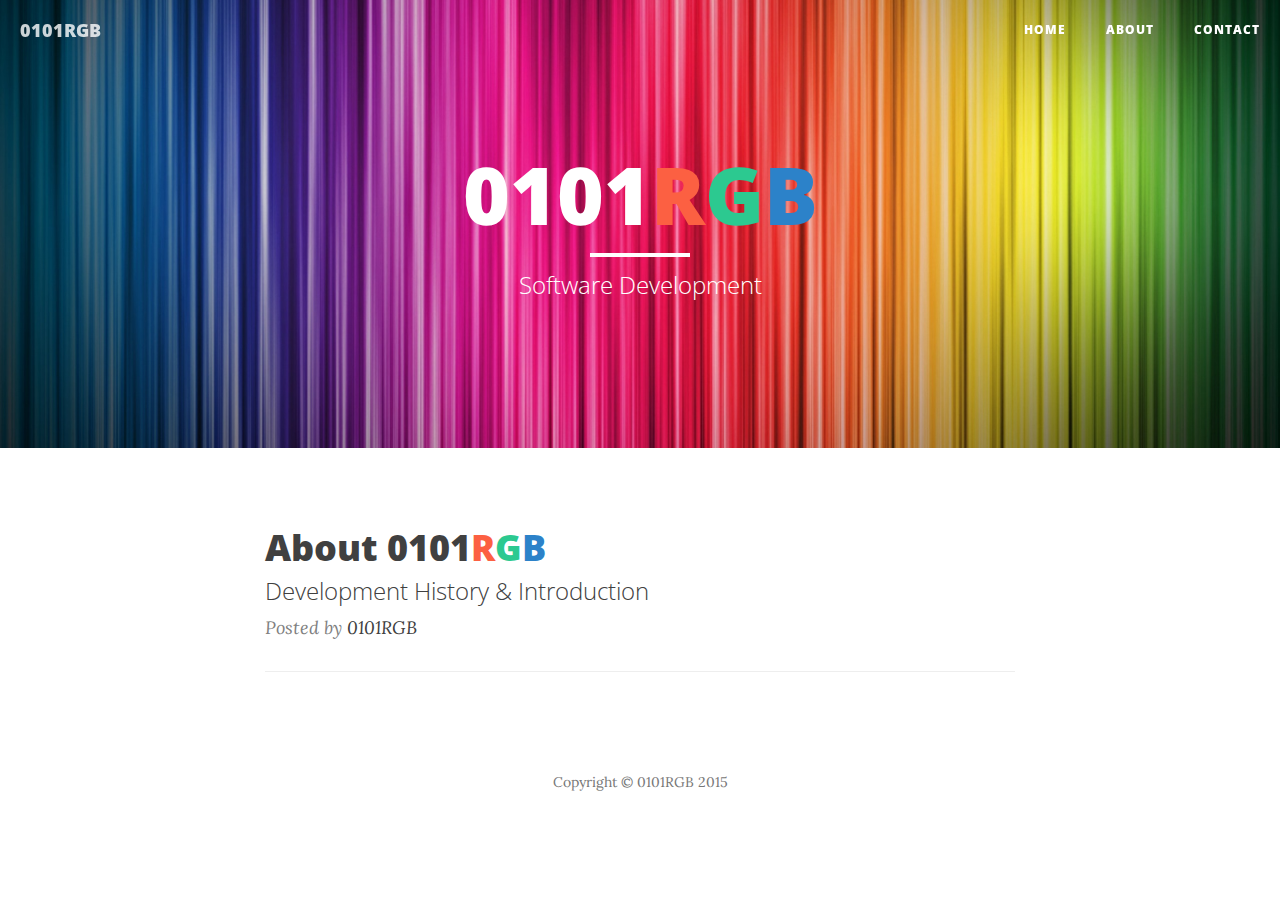
<file: index.html>
<!DOCTYPE html>
<html lang="en">

<head>

    <meta charset="utf-8">
    <meta http-equiv="X-UA-Compatible" content="IE=edge">
    <meta name="viewport" content="width=device-width, initial-scale=1">
    <meta name="description" content="">
    <meta name="author" content="">

    <title>0101RGB</title>

    <!-- Bootstrap Core CSS -->
    <link href="css/bootstrap.min.css" rel="stylesheet">

    <!-- Custom CSS -->
    <link href="css/clean-blog.min.css" rel="stylesheet">

    <!-- Custom Fonts -->
    <link href="http://maxcdn.bootstrapcdn.com/font-awesome/4.1.0/css/font-awesome.min.css" rel="stylesheet" type="text/css">
    <link href='http://fonts.googleapis.com/css?family=Lora:400,700,400italic,700italic' rel='stylesheet' type='text/css'>
    <link href='http://fonts.googleapis.com/css?family=Open+Sans:300italic,400italic,600italic,700italic,800italic,400,300,600,700,800' rel='stylesheet' type='text/css'>

    <!-- HTML5 Shim and Respond.js IE8 support of HTML5 elements and media queries -->
    <!-- WARNING: Respond.js doesn't work if you view the page via file:// -->
    <!--[if lt IE 9]>
        <script src="https://oss.maxcdn.com/libs/html5shiv/3.7.0/html5shiv.js"></script>
        <script src="https://oss.maxcdn.com/libs/respond.js/1.4.2/respond.min.js"></script>
    <![endif]-->

</head>

<body>

    <!-- Navigation -->
    <nav class="navbar navbar-default navbar-custom navbar-fixed-top">
        <div class="container-fluid">
            <!-- Brand and toggle get grouped for better mobile display -->
            <div class="navbar-header page-scroll">
                <button type="button" class="navbar-toggle" data-toggle="collapse" data-target="#bs-example-navbar-collapse-1">
                    <span class="sr-only">Toggle navigation</span>
                    <span class="icon-bar"></span>
                    <span class="icon-bar"></span>
                    <span class="icon-bar"></span>
                </button>
                <a class="navbar-brand" href="index.html">0101RGB</a>
            </div>

            <!-- Collect the nav links, forms, and other content for toggling -->
            <div class="collapse navbar-collapse" id="bs-example-navbar-collapse-1">
                <ul class="nav navbar-nav navbar-right">
                    <li>
                        <a href="index.html">Home</a>
                    </li>
                    <li>
                        <a href="about.html">About</a>
                    </li>
                    <!-- <li>
                        <a href="post.html">Sample Post</a>
                    </li> -->
                    <li>
                        <a href="contact.html">Contact</a>
                    </li>
                </ul>
            </div>
            <!-- /.navbar-collapse -->
        </div>
        <!-- /.container -->
    </nav>

    <!-- Page Header -->
    <!-- Set your background image for this header on the line below. -->
    <header class="intro-header" style="background-image: url('img/Rainbow.jpg')">
        <div class="container">
            <div class="row">
                <div class="col-lg-8 col-lg-offset-2 col-md-10 col-md-offset-1">
                    <div class="site-heading">
                        <h1>0101<font color="#fc6042">R</font><font color="#2cc990">G</font><font color="#2c82c9">B</font></h1>
                        <hr class="small">
                        <span class="subheading">Software Development</span>
                    </div>
                </div>
            </div>
        </div>
    </header>

    <!-- Main Content -->
    <div class="container">
        <div class="row">
            <div class="col-lg-8 col-lg-offset-2 col-md-10 col-md-offset-1">
                <div class="post-preview">
                    <a href="about.html">
                        <h2 class="post-title">
                            About 0101<font color="#fc6042">R</font><font color="#2cc990">G</font><font color="#2c82c9">B</font>
                        </h2>
                        <h3 class="post-subtitle">
                            Development History & Introduction
                        </h3>
                    </a>
                    <p class="post-meta">Posted by <a href="index.html">0101RGB</a></p>
                </div>
                <hr>
                
                <!-- <!-- Pager --
                <ul class="pager">
                    <li class="next">
                        <a href="#">Older Posts &rarr;</a>
                    </li>
                </ul> -->
            </div>
        </div>
    </div>

   <!--  <hr> -->

    <!-- Footer -->
    <footer>
        <div class="container">
            <div class="row">
                <div class="col-lg-8 col-lg-offset-2 col-md-10 col-md-offset-1">
                    <!-- <ul class="list-inline text-center">
                        <li>
                            <a href="#">
                                <span class="fa-stack fa-lg">
                                    <i class="fa fa-circle fa-stack-2x"></i>
                                    <i class="fa fa-twitter fa-stack-1x fa-inverse"></i>
                                </span>
                            </a>
                        </li>
                        <li>
                            <a href="#">
                                <span class="fa-stack fa-lg">
                                    <i class="fa fa-circle fa-stack-2x"></i>
                                    <i class="fa fa-facebook fa-stack-1x fa-inverse"></i>
                                </span>
                            </a>
                        </li>
                        <li>
                            <a href="#">
                                <span class="fa-stack fa-lg">
                                    <i class="fa fa-circle fa-stack-2x"></i>
                                    <i class="fa fa-github fa-stack-1x fa-inverse"></i>
                                </span>
                            </a>
                        </li>
                    </ul> -->
                    <p class="copyright text-muted">Copyright &copy; 0101RGB 2015</p>
                </div>
            </div>
        </div>
    </footer>

    <!-- jQuery -->
    <script src="js/jquery.js"></script>

    <!-- Bootstrap Core JavaScript -->
    <script src="js/bootstrap.min.js"></script>

    <!-- Custom Theme JavaScript -->
    <script src="js/clean-blog.min.js"></script>

</body>

</html>
</file>
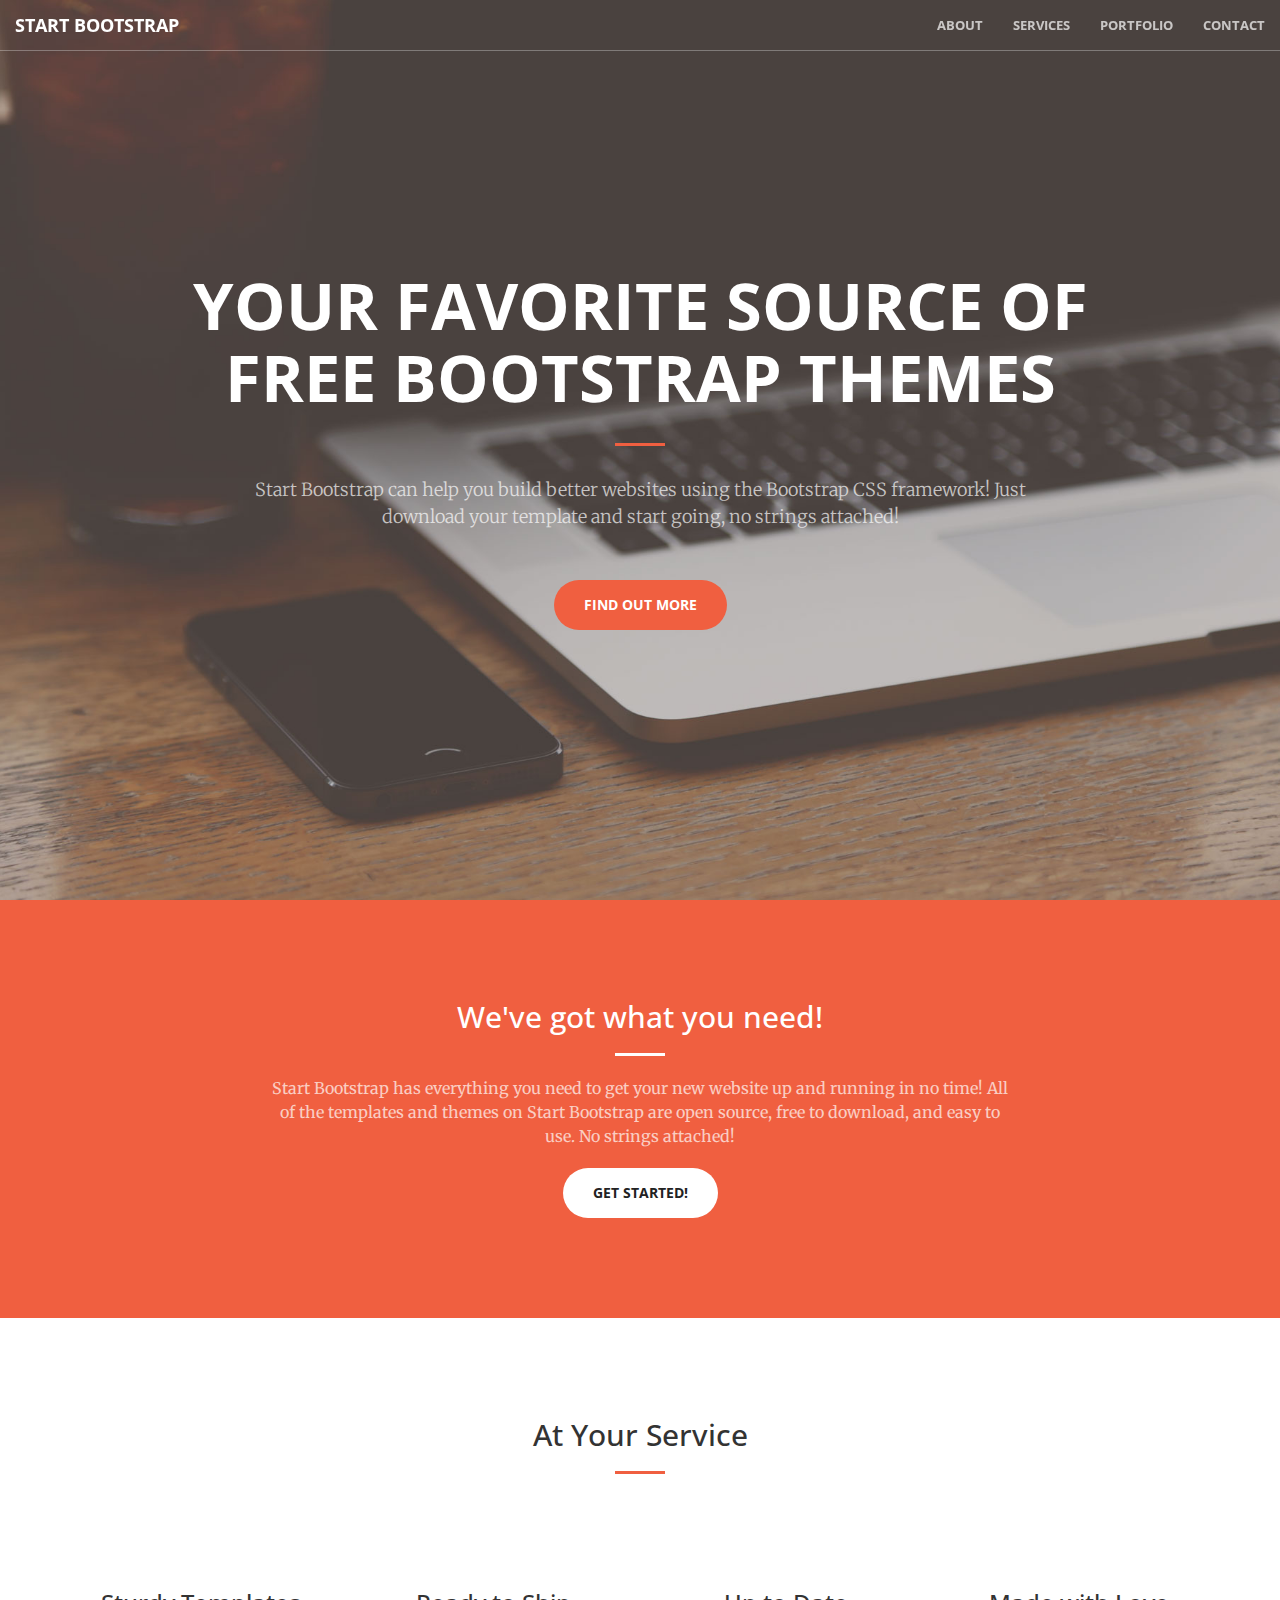
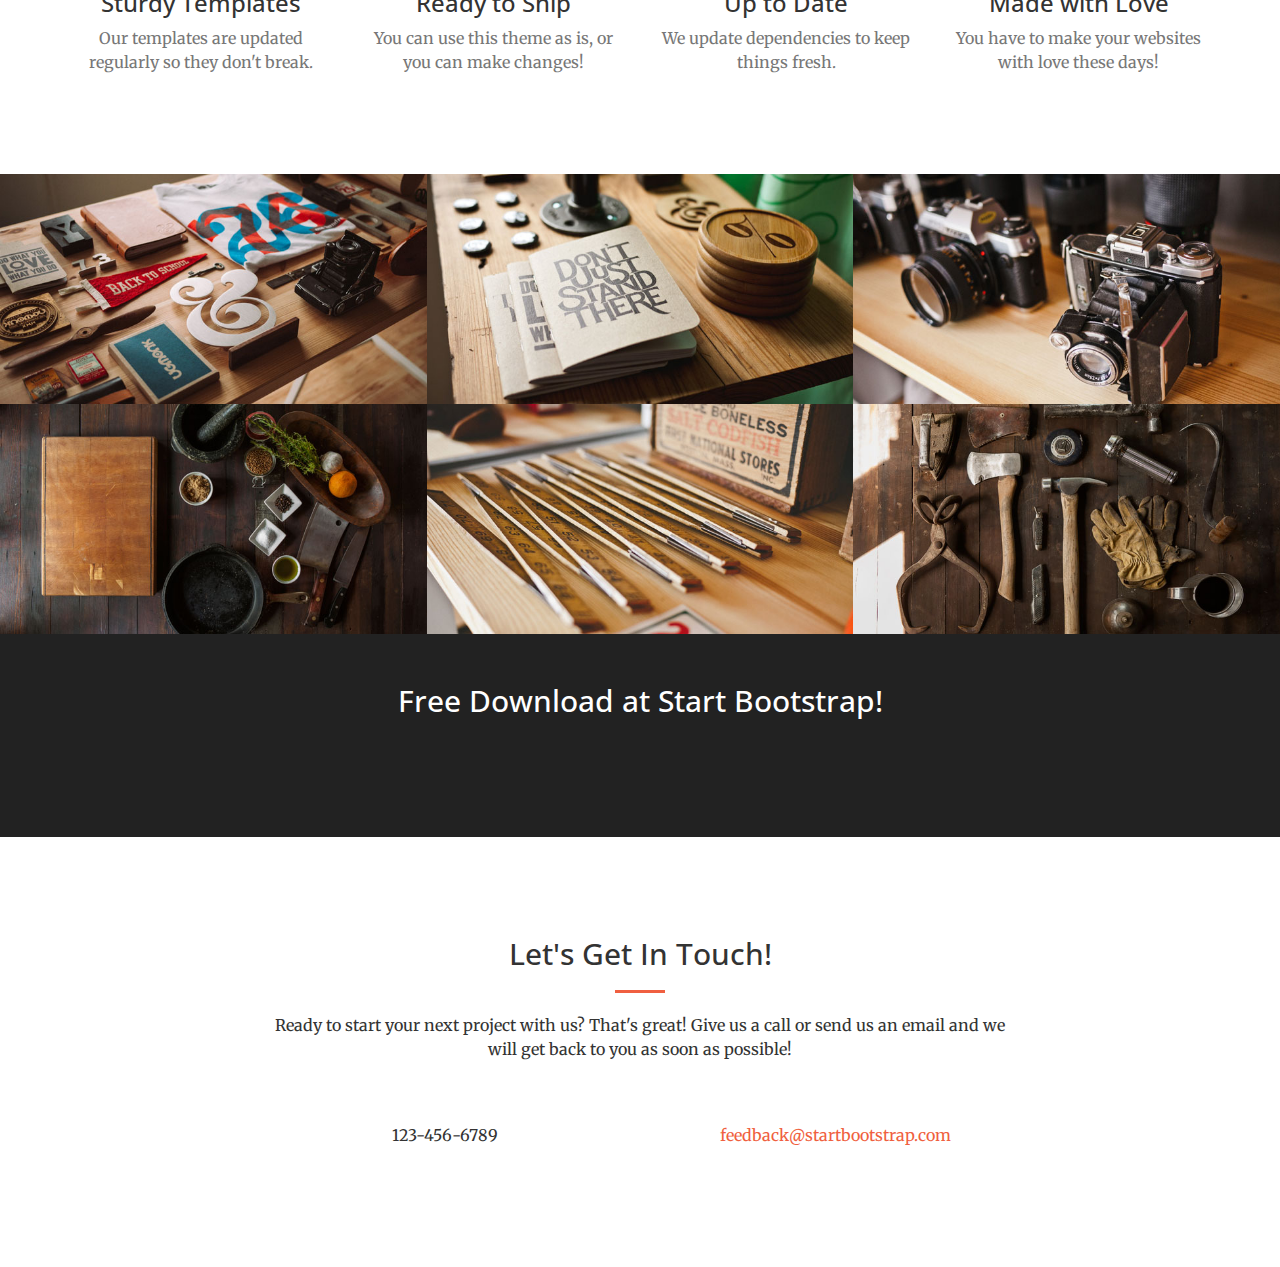
<file: theme/creative/index.html>
<!DOCTYPE html>
<html lang="en">

<head>

    <meta charset="utf-8">
    <meta http-equiv="X-UA-Compatible" content="IE=edge">
    <meta name="viewport" content="width=device-width, initial-scale=1">
    <meta name="description" content="">
    <meta name="author" content="">

    <title>Creative - Start Bootstrap Theme</title>

    <!-- Bootstrap Core CSS -->
    <link rel="stylesheet" href="css/bootstrap.min.css" type="text/css">

    <!-- Custom Fonts -->
    <link href='http://fonts.googleapis.com/css?family=Open+Sans:300italic,400italic,600italic,700italic,800italic,400,300,600,700,800' rel='stylesheet' type='text/css'>
    <link href='http://fonts.googleapis.com/css?family=Merriweather:400,300,300italic,400italic,700,700italic,900,900italic' rel='stylesheet' type='text/css'>
    <link rel="stylesheet" href="font-awesome/css/font-awesome.min.css" type="text/css">

    <!-- Plugin CSS -->
    <link rel="stylesheet" href="css/animate.min.css" type="text/css">

    <!-- Custom CSS -->
    <link rel="stylesheet" href="css/creative.css" type="text/css">

    <!-- HTML5 Shim and Respond.js IE8 support of HTML5 elements and media queries -->
    <!-- WARNING: Respond.js doesn't work if you view the page via file:// -->
    <!--[if lt IE 9]>
        <script src="https://oss.maxcdn.com/libs/html5shiv/3.7.0/html5shiv.js"></script>
        <script src="https://oss.maxcdn.com/libs/respond.js/1.4.2/respond.min.js"></script>
    <![endif]-->

</head>

<body id="page-top">

    <nav id="mainNav" class="navbar navbar-default navbar-fixed-top">
        <div class="container-fluid">
            <!-- Brand and toggle get grouped for better mobile display -->
            <div class="navbar-header">
                <button type="button" class="navbar-toggle collapsed" data-toggle="collapse" data-target="#bs-example-navbar-collapse-1">
                    <span class="sr-only">Toggle navigation</span>
                    <span class="icon-bar"></span>
                    <span class="icon-bar"></span>
                    <span class="icon-bar"></span>
                </button>
                <a class="navbar-brand page-scroll" href="#page-top">Start Bootstrap</a>
            </div>

            <!-- Collect the nav links, forms, and other content for toggling -->
            <div class="collapse navbar-collapse" id="bs-example-navbar-collapse-1">
                <ul class="nav navbar-nav navbar-right">
                    <li>
                        <a class="page-scroll" href="#about">About</a>
                    </li>
                    <li>
                        <a class="page-scroll" href="#services">Services</a>
                    </li>
                    <li>
                        <a class="page-scroll" href="#portfolio">Portfolio</a>
                    </li>
                    <li>
                        <a class="page-scroll" href="#contact">Contact</a>
                    </li>
                </ul>
            </div>
            <!-- /.navbar-collapse -->
        </div>
        <!-- /.container-fluid -->
    </nav>

    <header>
        <div class="header-content">
            <div class="header-content-inner">
                <h1>Your Favorite Source of Free Bootstrap Themes</h1>
                <hr>
                <p>Start Bootstrap can help you build better websites using the Bootstrap CSS framework! Just download your template and start going, no strings attached!</p>
                <a href="#about" class="btn btn-primary btn-xl page-scroll">Find Out More</a>
            </div>
        </div>
    </header>

    <section class="bg-primary" id="about">
        <div class="container">
            <div class="row">
                <div class="col-lg-8 col-lg-offset-2 text-center">
                    <h2 class="section-heading">We've got what you need!</h2>
                    <hr class="light">
                    <p class="text-faded">Start Bootstrap has everything you need to get your new website up and running in no time! All of the templates and themes on Start Bootstrap are open source, free to download, and easy to use. No strings attached!</p>
                    <a href="#" class="btn btn-default btn-xl">Get Started!</a>
                </div>
            </div>
        </div>
    </section>

    <section id="services">
        <div class="container">
            <div class="row">
                <div class="col-lg-12 text-center">
                    <h2 class="section-heading">At Your Service</h2>
                    <hr class="primary">
                </div>
            </div>
        </div>
        <div class="container">
            <div class="row">
                <div class="col-lg-3 col-md-6 text-center">
                    <div class="service-box">
                        <i class="fa fa-4x fa-diamond wow bounceIn text-primary"></i>
                        <h3>Sturdy Templates</h3>
                        <p class="text-muted">Our templates are updated regularly so they don't break.</p>
                    </div>
                </div>
                <div class="col-lg-3 col-md-6 text-center">
                    <div class="service-box">
                        <i class="fa fa-4x fa-paper-plane wow bounceIn text-primary" data-wow-delay=".1s"></i>
                        <h3>Ready to Ship</h3>
                        <p class="text-muted">You can use this theme as is, or you can make changes!</p>
                    </div>
                </div>
                <div class="col-lg-3 col-md-6 text-center">
                    <div class="service-box">
                        <i class="fa fa-4x fa-newspaper-o wow bounceIn text-primary" data-wow-delay=".2s"></i>
                        <h3>Up to Date</h3>
                        <p class="text-muted">We update dependencies to keep things fresh.</p>
                    </div>
                </div>
                <div class="col-lg-3 col-md-6 text-center">
                    <div class="service-box">
                        <i class="fa fa-4x fa-heart wow bounceIn text-primary" data-wow-delay=".3s"></i>
                        <h3>Made with Love</h3>
                        <p class="text-muted">You have to make your websites with love these days!</p>
                    </div>
                </div>
            </div>
        </div>
    </section>

    <section class="no-padding" id="portfolio">
        <div class="container-fluid">
            <div class="row no-gutter">
                <div class="col-lg-4 col-sm-6">
                    <a href="#" class="portfolio-box">
                        <img src="img/portfolio/1.jpg" class="img-responsive" alt="">
                        <div class="portfolio-box-caption">
                            <div class="portfolio-box-caption-content">
                                <div class="project-category text-faded">
                                    Category
                                </div>
                                <div class="project-name">
                                    Project Name
                                </div>
                            </div>
                        </div>
                    </a>
                </div>
                <div class="col-lg-4 col-sm-6">
                    <a href="#" class="portfolio-box">
                        <img src="img/portfolio/2.jpg" class="img-responsive" alt="">
                        <div class="portfolio-box-caption">
                            <div class="portfolio-box-caption-content">
                                <div class="project-category text-faded">
                                    Category
                                </div>
                                <div class="project-name">
                                    Project Name
                                </div>
                            </div>
                        </div>
                    </a>
                </div>
                <div class="col-lg-4 col-sm-6">
                    <a href="#" class="portfolio-box">
                        <img src="img/portfolio/3.jpg" class="img-responsive" alt="">
                        <div class="portfolio-box-caption">
                            <div class="portfolio-box-caption-content">
                                <div class="project-category text-faded">
                                    Category
                                </div>
                                <div class="project-name">
                                    Project Name
                                </div>
                            </div>
                        </div>
                    </a>
                </div>
                <div class="col-lg-4 col-sm-6">
                    <a href="#" class="portfolio-box">
                        <img src="img/portfolio/4.jpg" class="img-responsive" alt="">
                        <div class="portfolio-box-caption">
                            <div class="portfolio-box-caption-content">
                                <div class="project-category text-faded">
                                    Category
                                </div>
                                <div class="project-name">
                                    Project Name
                                </div>
                            </div>
                        </div>
                    </a>
                </div>
                <div class="col-lg-4 col-sm-6">
                    <a href="#" class="portfolio-box">
                        <img src="img/portfolio/5.jpg" class="img-responsive" alt="">
                        <div class="portfolio-box-caption">
                            <div class="portfolio-box-caption-content">
                                <div class="project-category text-faded">
                                    Category
                                </div>
                                <div class="project-name">
                                    Project Name
                                </div>
                            </div>
                        </div>
                    </a>
                </div>
                <div class="col-lg-4 col-sm-6">
                    <a href="#" class="portfolio-box">
                        <img src="img/portfolio/6.jpg" class="img-responsive" alt="">
                        <div class="portfolio-box-caption">
                            <div class="portfolio-box-caption-content">
                                <div class="project-category text-faded">
                                    Category
                                </div>
                                <div class="project-name">
                                    Project Name
                                </div>
                            </div>
                        </div>
                    </a>
                </div>
            </div>
        </div>
    </section>

    <aside class="bg-dark">
        <div class="container text-center">
            <div class="call-to-action">
                <h2>Free Download at Start Bootstrap!</h2>
                <a href="#" class="btn btn-default btn-xl wow tada">Download Now!</a>
            </div>
        </div>
    </aside>

    <section id="contact">
        <div class="container">
            <div class="row">
                <div class="col-lg-8 col-lg-offset-2 text-center">
                    <h2 class="section-heading">Let's Get In Touch!</h2>
                    <hr class="primary">
                    <p>Ready to start your next project with us? That's great! Give us a call or send us an email and we will get back to you as soon as possible!</p>
                </div>
                <div class="col-lg-4 col-lg-offset-2 text-center">
                    <i class="fa fa-phone fa-3x wow bounceIn"></i>
                    <p>123-456-6789</p>
                </div>
                <div class="col-lg-4 text-center">
                    <i class="fa fa-envelope-o fa-3x wow bounceIn" data-wow-delay=".1s"></i>
                    <p><a href="mailto:your-email@your-domain.com">feedback@startbootstrap.com</a></p>
                </div>
            </div>
        </div>
    </section>

    <!-- jQuery -->
    <script src="js/jquery.js"></script>

    <!-- Bootstrap Core JavaScript -->
    <script src="js/bootstrap.min.js"></script>

    <!-- Plugin JavaScript -->
    <script src="js/jquery.easing.min.js"></script>
    <script src="js/jquery.fittext.js"></script>
    <script src="js/wow.min.js"></script>

    <!-- Custom Theme JavaScript -->
    <script src="js/creative.js"></script>

</body>

</html>
</file>
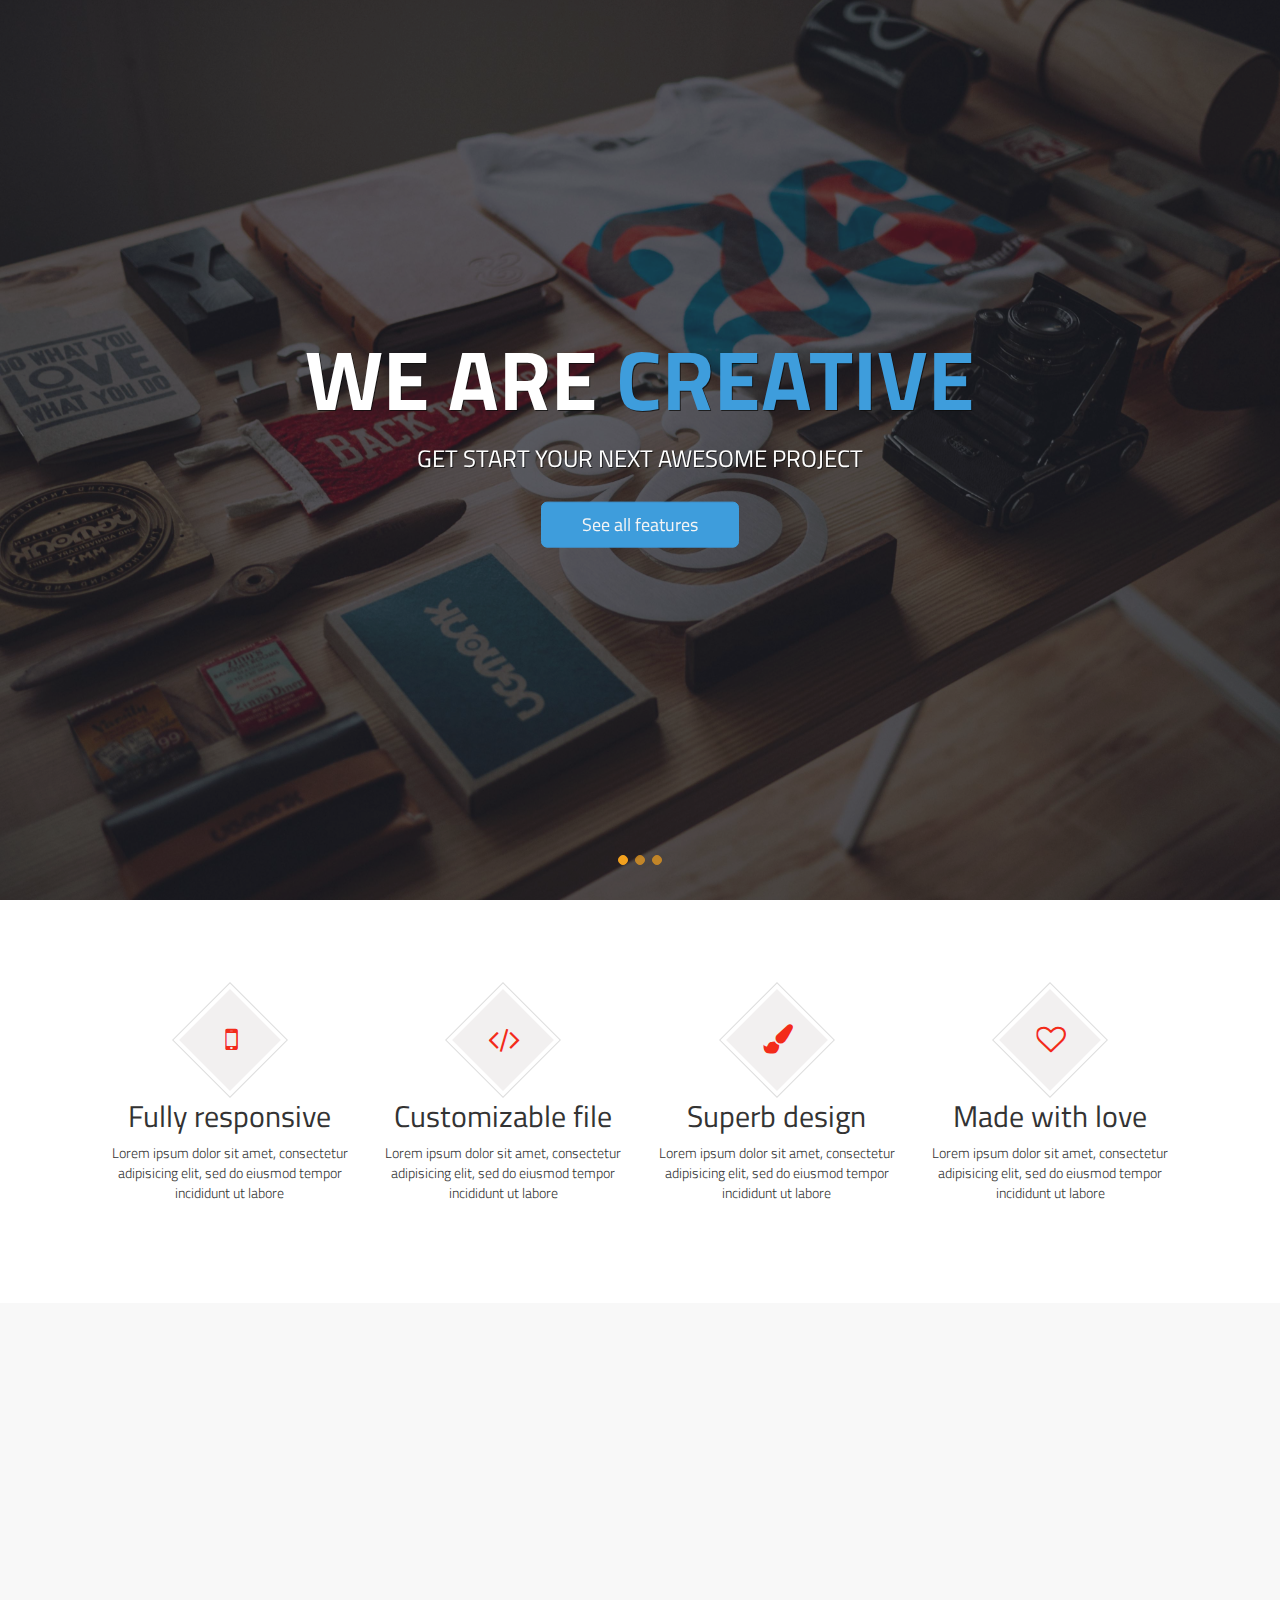
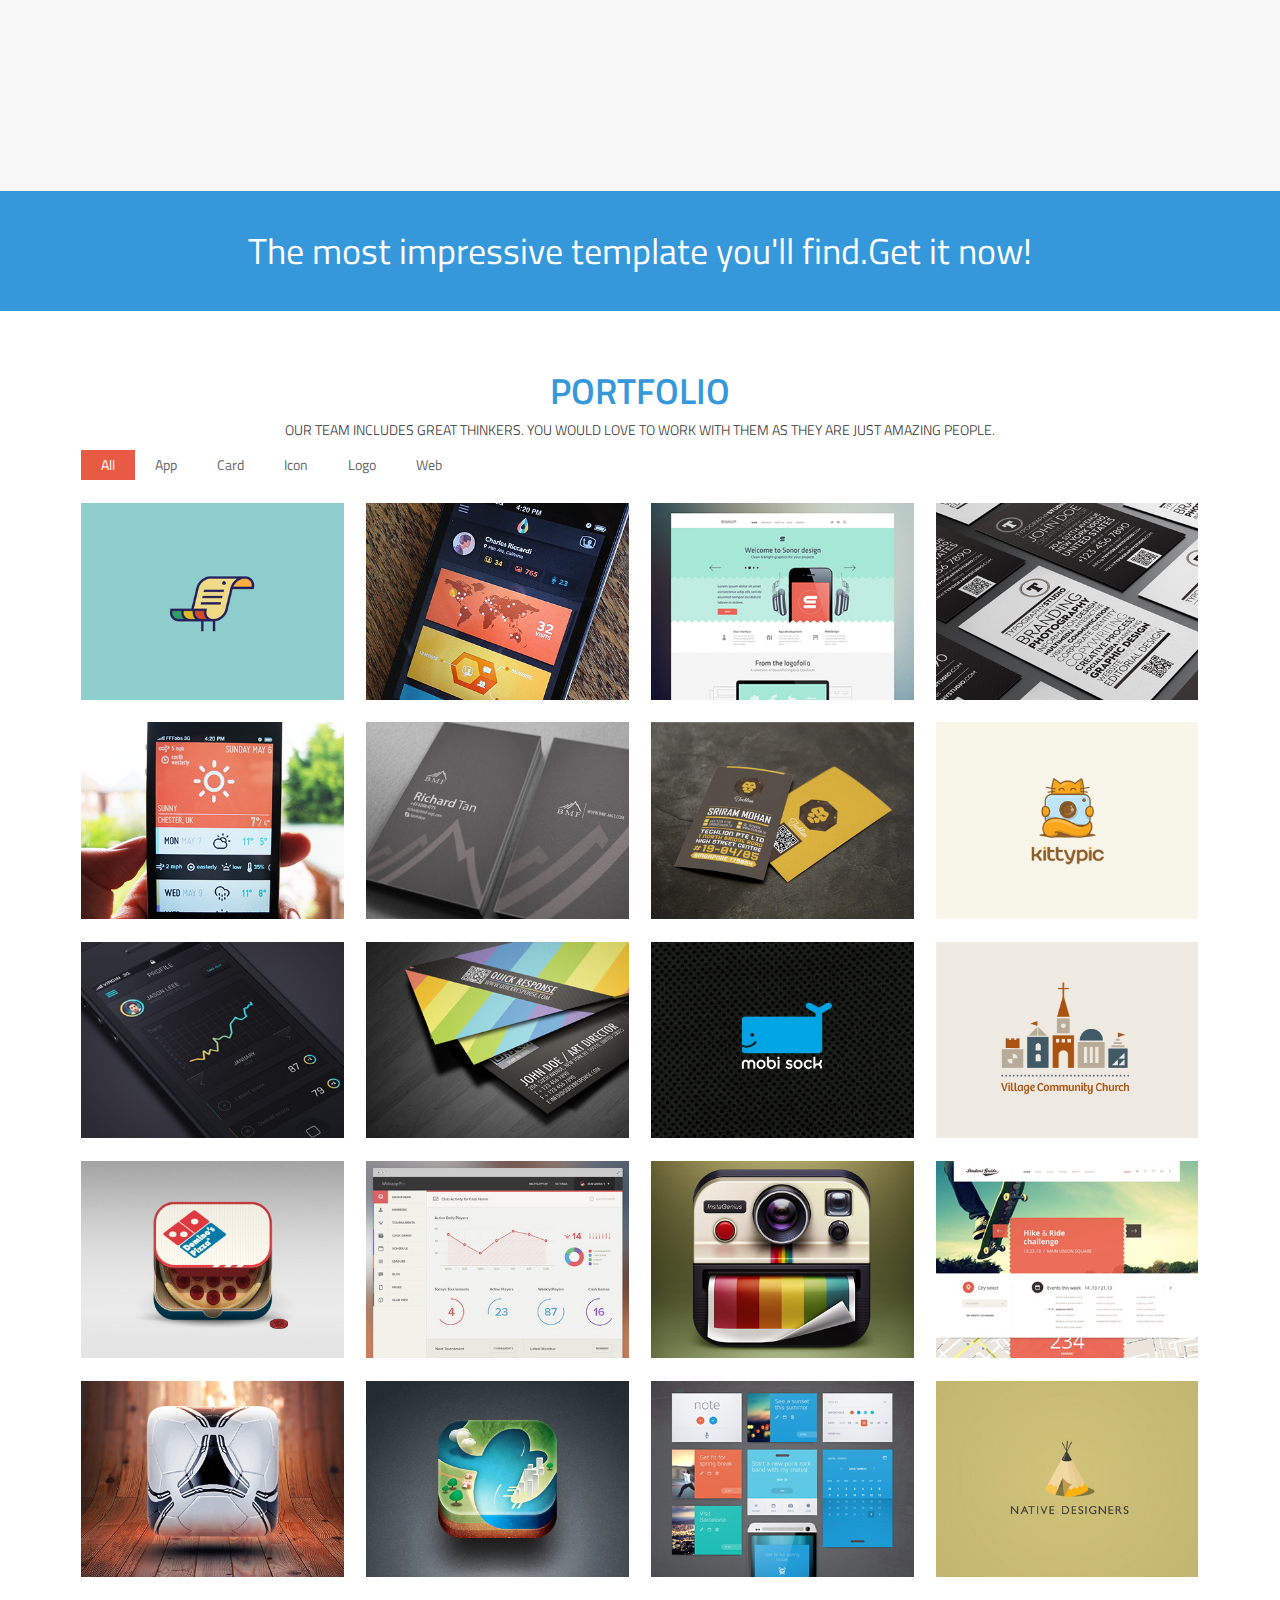
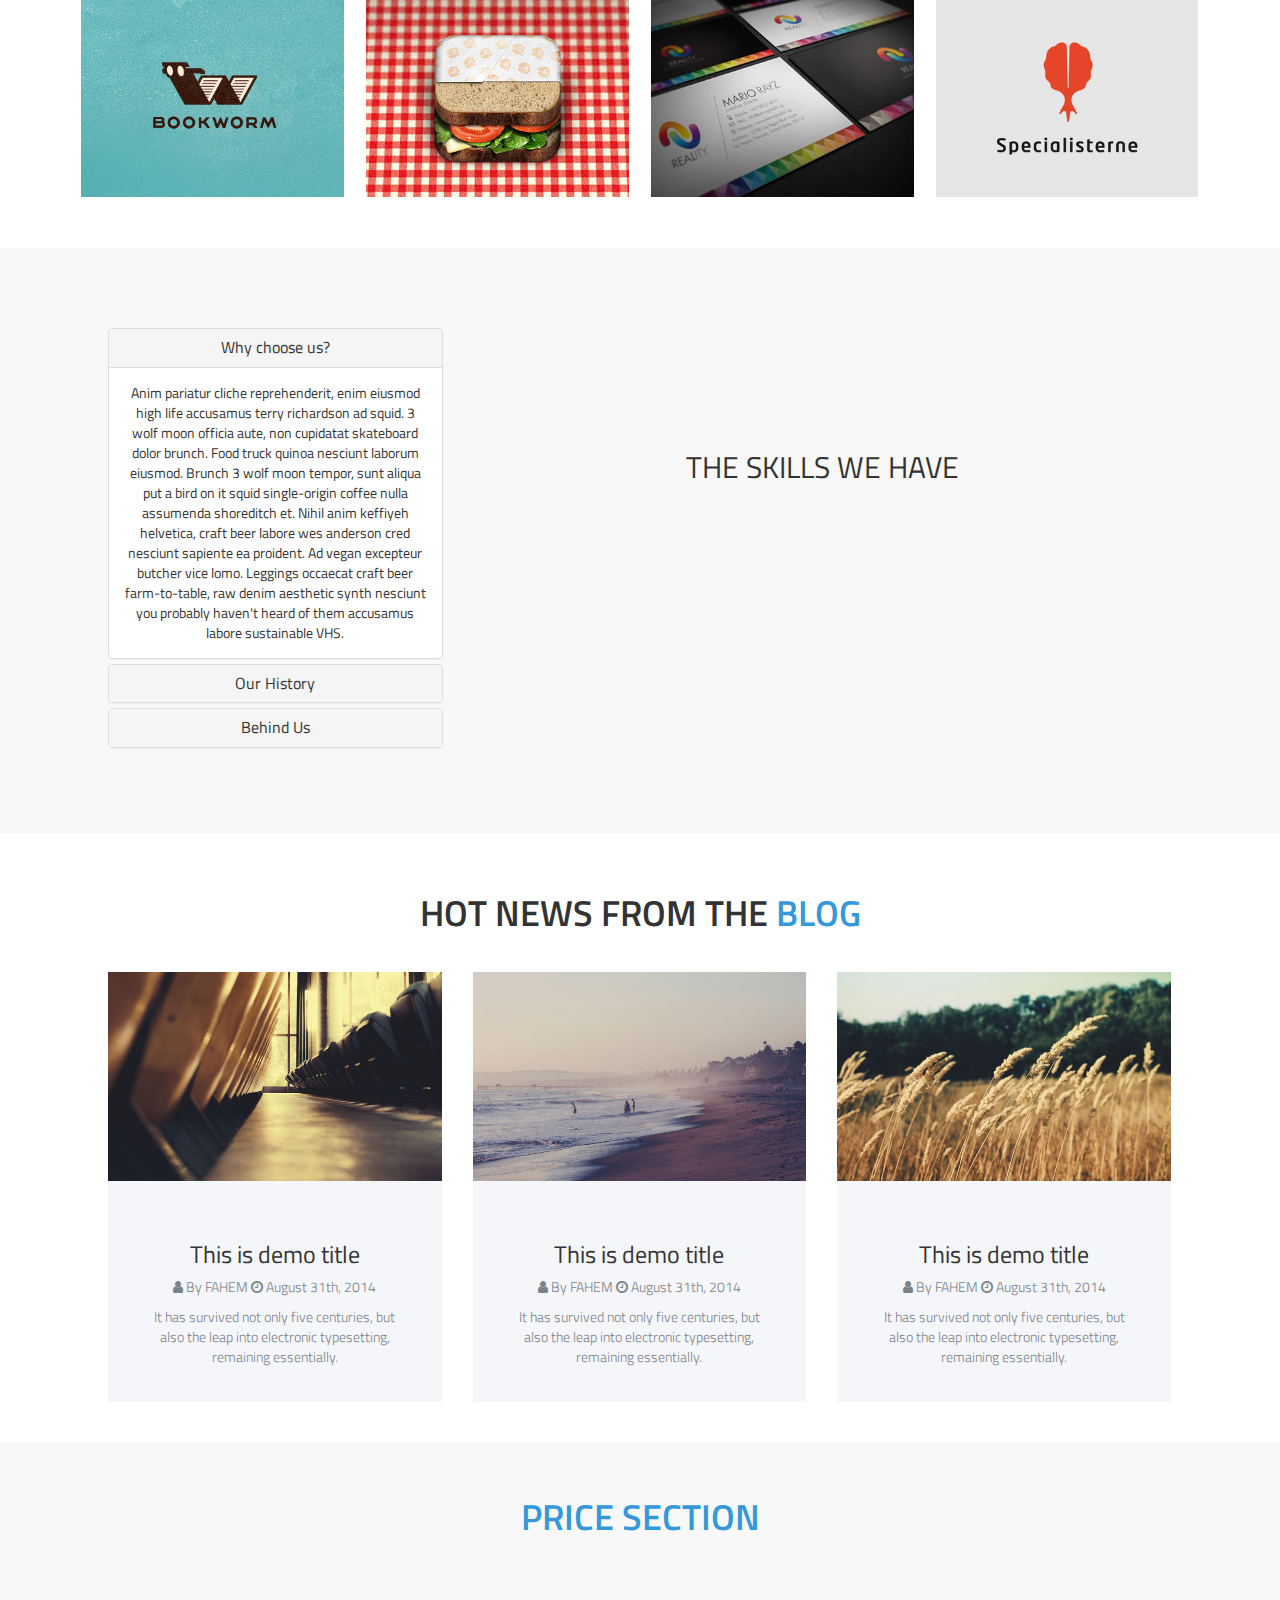
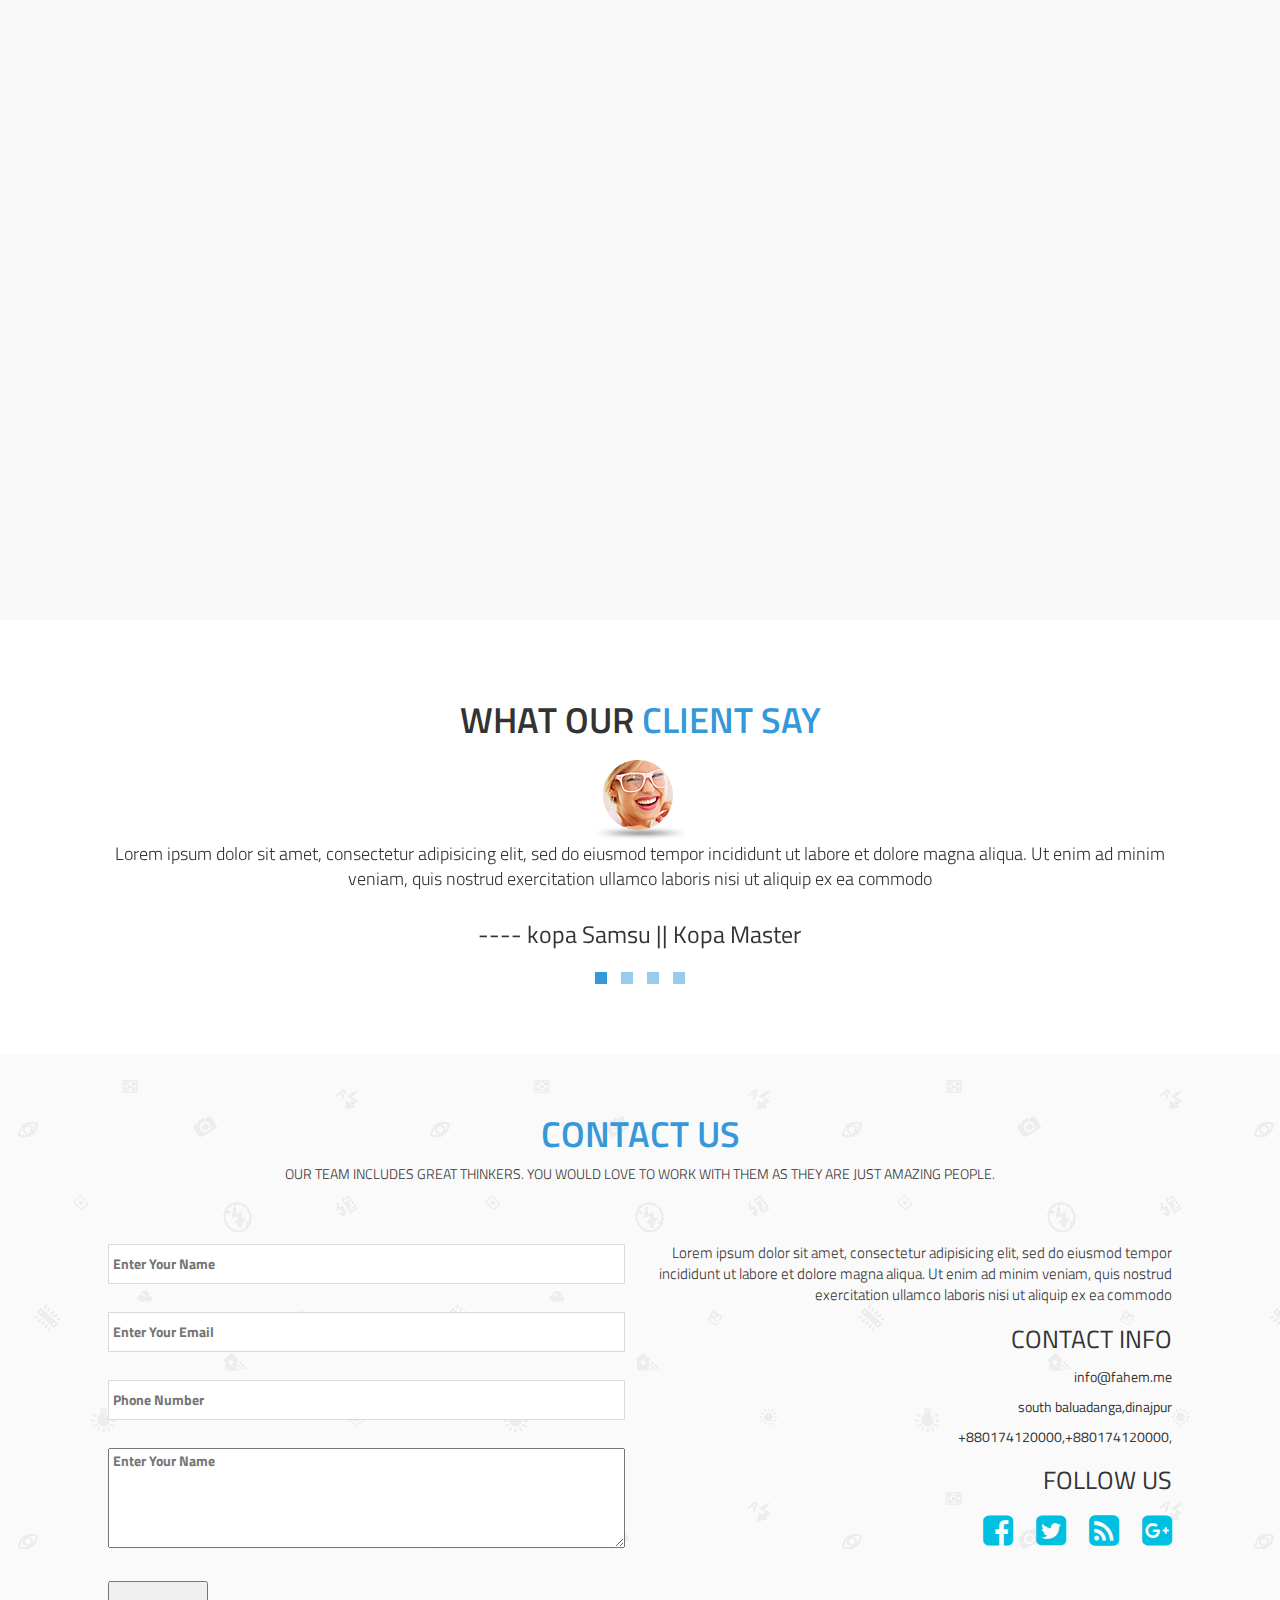
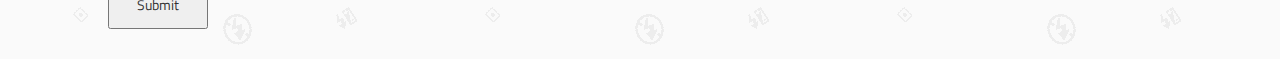
<file: theme/fimply/index.html>
<!doctype html>
<html>
<head>
    <meta charset="utf-8">
    <meta http-equiv="X-UA-Compatible" content="IE=edge">
    <meta name="viewport" content="width=device-width, initial-scale=1">
    <title>FIMPLY | One page HTML template</title>

    <!--Google web fonts-->
    <link href='http://fonts.googleapis.com/css?family=Titillium+Web:400,300,300italic,400italic,600,700,600italic,200,200italic' rel='stylesheet' type='text/css'>    
    <link href='http://fonts.googleapis.com/css?family=Play:400,700' rel='stylesheet' type='text/css'>
    
    <!-- Bootstrap -->
    <link href="css/bootstrap.min.css" rel="stylesheet">

    <link rel="stylesheet" type="text/css" href="css/animate.css">

    <!-- font awesome-->
    <link href="http://maxcdn.bootstrapcdn.com/font-awesome/4.2.0/css/font-awesome.min.css" rel="stylesheet">
    <link rel="stylesheet" href="css/skillset.css">


    <link rel="stylesheet" type="text/css" href="css/owl.carousel.css"> 
    <link rel="stylesheet" type="text/css" href="css/owl.transitions.css">
    <link rel="stylesheet" type="text/css" href="css/owl.theme.css">

    <link rel="stylesheet" type="text/css" href="style.css">

    <!-- HTML5 shim and Respond.js for IE8 support of HTML5 elements and media queries -->
    <!-- WARNING: Respond.js doesn't work if you view the page via file:// -->
    <!--[if lt IE 9]>
      <script src="https://oss.maxcdn.com/html5shiv/3.7.2/html5shiv.min.js"></script>
      <script src="https://oss.maxcdn.com/respond/1.4.2/respond.min.js"></script>
    <![endif]-->
</head>

<body>
<!--preloader-->
    <div id="preloader">
      <div id="status">&nbsp;</div>
    </div> 

<header class="main_header">
  <div class="row">
    <div class="content"> <a class="logo" href="#">FIMPLY</a>
      <div class="mobile-toggle"> <span></span> <span></span> <span></span></div>
      <nav>
        <ul class="main_menu">
          <li><a href=".hero">Home</a></li>
          <li><a href=".service_area">Service</a></li>
          <li><a href=".portfolio_area">Portfolio</a></li>
          <li><a href=".blog_area">Blog</a></li>
          <li><a href=".price_area">Price</a></li>
          <li><a href=".testimonial_area">Testimonial</a></li>
          <li><a href=".contact_area">Contact</a></li>                    
        </ul>
      </nav>
    </div>
  </div>
  <!-- END row --> 
</header>

<div class="carousel fade-carousel slide" data-ride="carousel" data-interval="2000" id="bs-carousel">
  <!-- Overlay -->
  <div class="overlay"></div>

  <!-- Indicators -->
  <ol class="carousel-indicators">
    <li data-target="#bs-carousel" data-slide-to="0" class="active"></li>
    <li data-target="#bs-carousel" data-slide-to="1"></li>
    <li data-target="#bs-carousel" data-slide-to="2"></li>
  </ol>
  
  <!-- Wrapper for slides -->
  <div class="carousel-inner">
    <div class="item slides active">
      <div class="slide-1"></div>
      <div class="hero">
        <hgroup>
            <h1>We are <span>creative</span></h1>        
            <h3>Get start your next awesome project</h3>
        </hgroup>
        <button class="btn btn-hero btn-lg" role="button">See all features</button>
      </div>
    </div>
    <div class="item slides">
      <div class="slide-2"></div>
      <div class="hero">        
        <hgroup>
            <h1>We are <span>smart</span></h1>        
            <h3>Get start your next awesome project</h3>
        </hgroup>       
        <button class="btn btn-hero btn-lg" role="button">See all features</button>
      </div>
    </div>
    <div class="item slides">
      <div class="slide-3"></div>
      <div class="hero">        
        <hgroup>
            <h1>We are <span>amazing</span></h1>        
            <h3>Get start your next awesome project</h3>
        </hgroup>
        <button class="btn btn-hero btn-lg" role="button">See all features</button>
      </div>
    </div>
  </div> 
</div>

<div class="service_area">
  <div class="container">
    <div class="row">
      <div class="service_section wow bounceInLeft animated">
          <div class="col-md-3">
            <div class="single_service">        
              <div class="ico"><i class="fa fa-mobile"></i></div>
              <h2>Fully responsive</h2>
              <p>Lorem ipsum dolor sit amet, consectetur adipisicing elit, sed do eiusmod
              tempor incididunt ut labore</p>
            </div>
          </div>

          <div class="col-md-3">
            <div class="single_service">        
              <div class="ico"><i class="fa fa-code"></i></div>          
              <h2>Customizable file</h2>
              <p>Lorem ipsum dolor sit amet, consectetur adipisicing elit, sed do eiusmod
              tempor incididunt ut labore</p>
            </div>
          </div>

          <div class="col-md-3">
            <div class="single_service">        
              <div class="ico"><i class="fa fa-paint-brush"></i></div>         
              <h2>Superb design</h2>
              <p>Lorem ipsum dolor sit amet, consectetur adipisicing elit, sed do eiusmod
              tempor incididunt ut labore</p>
            </div>
          </div>

          <div class="col-md-3">
            <div class="single_service">        
              <div class="ico"><i class="fa fa-heart-o"></i></div>        
              <h2>Made with love</h2>
              <p>Lorem ipsum dolor sit amet, consectetur adipisicing elit, sed do eiusmod
              tempor incididunt ut labore</p>
            </div>
          </div>

      </div>
    </div>
  </div>
</div><!-- service area end   -->

<div class="work_area">
  <div class="container">
    <div class="row">  
      <div class="work_section">
        <h1 class="wow bounceInLeft">Functional <span>work Process</span></h1>
          <div class="col-md-12 wow bounceInRight animated">
            <div class="bs-example">
              <ul class="nav nav-tabs">
                  <li class="active"><a data-toggle="tab" href="#sectionA"><i class="fa fa-lightbulb-o"></i></a></li>
                  <li><a data-toggle="tab" href="#sectionB"><i class="fa fa-compass"></i></a></li>
                  <li><a data-toggle="tab" href="#sectionC"><i class="fa fa-cogs"></i></a></li>
                  <li><a data-toggle="tab" href="#sectionD"><i class="fa fa-paper-plane"></i></a></li>
                  <li><a data-toggle="tab" href="#sectionE"><i class="fa fa-line-chart"></i></a></li>
              </ul>
              <div class="tab-content">
                  <div id="sectionA" class="tab-pane fade in active">
                      <h3>Strategy</h3>
                      <p>Aliquip placeat salvia cillum iphone. Seitan aliquip quis cardigan american apparel, butcher voluptate nisi qui. Raw denim you probably haven't heard of them jean shorts Austin. Nesciunt tofu stumptown aliqua, retro synth master cleanse. Mustache cliche tempor, williamsburg carles vegan helvetica. Reprehenderit butcher retro keffiyeh dreamcatcher synth.</p>
                  </div>
                  <div id="sectionB" class="tab-pane fade">
                      <h3>Plan</h3>
                      <p>Vestibulum nec erat eu nulla rhoncus fringilla ut non neque. Vivamus nibh urna, ornare id gravida ut, mollis a magna. Aliquam porttitor condimentum nisi, eu viverra ipsum porta ut. Nam hendrerit bibendum turpis, sed molestie mi fermentum id. Aenean volutpat velit sem. Sed consequat ante in rutrum convallis. Nunc facilisis leo at faucibus adipiscing.</p>
                  </div>
                  <div id="sectionC" class="tab-pane fade">
                      <h3>Mechanism</h3>
                      <p>Vestibulum nec erat eu nulla rhoncus fringilla ut non neque. Vivamus nibh urna, ornare id gravida ut, mollis a magna. Aliquam porttitor condimentum nisi, eu viverra ipsum porta ut. Nam hendrerit bibendum turpis, sed molestie mi fermentum id. Aenean volutpat velit sem. Sed consequat ante in rutrum convallis. Nunc facilisis leo at faucibus adipiscing.</p>
                  </div>
                  <div id="sectionD" class="tab-pane fade">
                      <h3>Title</h3>
                      <p>Vestibulum nec erat eu nulla rhoncus fringilla ut non neque. Vivamus nibh urna, ornare id gravida ut, mollis a magna. Aliquam porttitor condimentum nisi, eu viverra ipsum porta ut. Nam hendrerit bibendum turpis, sed molestie mi fermentum id. Aenean volutpat velit sem. Sed consequat ante in rutrum convallis. Nunc facilisis leo at faucibus adipiscing.</p>
                  </div>
                  <div id="sectionE" class="tab-pane fade">
                      <h3>Workflow</h3>
                      <p>Vestibulum nec erat eu nulla rhoncus fringilla ut non neque. Vivamus nibh urna, ornare id gravida ut, mollis a magna. Aliquam porttitor condimentum nisi, eu viverra ipsum porta ut. Nam hendrerit bibendum turpis, sed molestie mi fermentum id. Aenean volutpat velit sem. Sed consequat ante in rutrum convallis. Nunc facilisis leo at faucibus adipiscing.</p>
                  </div>                                                
              </div>
            </div>
          </div>
      </div>
    </div>  
  </div>    
</div><!-- work area end   -->
      


<div class="getit_area">
  <div class="container">
    <div class="row">
      <div class="getit_section">
        <h1>The most impressive template you'll find.Get it now!</h1>
      </div>  
    </div>
  </div>
</div><!--  getit area end -->


<div class="portfolio_area">
  <div class="container">
      <div class="portfolio_section">
          <div class="col-md-12 portfolio_top">
              <h1>Portfolio</h1>
              <p>OUR TEAM INCLUDES GREAT THINKERS. YOU WOULD LOVE TO WORK WITH THEM AS THEY ARE JUST AMAZING PEOPLE.</p>
          </div>  
      </div>

    <ul id="filters" class="clearfix">
      <li><span class="filter active" data-filter="app card icon logos web">All</span></li>
      <li><span class="filter" data-filter="app">App</span></li>
      <li><span class="filter" data-filter="card">Card</span></li>
      <li><span class="filter" data-filter="icon">Icon</span></li>
      <li><span class="filter" data-filter="logos">Logo</span></li>
      <li><span class="filter" data-filter="web">Web</span></li>
    </ul>

    <div id="portfoliolist">
      
      <div class="portfolio logos" data-cat="logos">
        <div class="portfolio-wrapper">       
          <img src="img/portfolios/logo/5.jpg" alt="" />
          <div class="label">
            <div class="label-text">
              <a class="text-title">Bird Document</a>
              <span class="text-category">Logo</span>
            </div>
            <div class="label-bg"></div>
          </div>
        </div>
      </div>        

      <div class="portfolio app" data-cat="app">
        <div class="portfolio-wrapper">     
          <img src="img/portfolios/app/1.jpg" alt="" />
          <div class="label">
            <div class="label-text">
              <a class="text-title">Visual Infography</a>
              <span class="text-category">APP</span>
            </div>
            <div class="label-bg"></div>
          </div>
        </div>
      </div>    
      
      <div class="portfolio web" data-cat="web">
        <div class="portfolio-wrapper">           
          <img src="img/portfolios/web/4.jpg" alt="" />
          <div class="label">
            <div class="label-text">
              <a class="text-title">Sonor's Design</a>
              <span class="text-category">Web design</span>
            </div>
            <div class="label-bg"></div>
          </div>
        </div>
      </div>        
      
      <div class="portfolio card" data-cat="card">
        <div class="portfolio-wrapper">     
          <img src="img/portfolios/card/1.jpg" alt="" />
          <div class="label">
            <div class="label-text">
              <a class="text-title">Typography Company</a>
              <span class="text-category">Business card</span>
            </div>
            <div class="label-bg"></div>
          </div>
        </div>
      </div>  
            
      <div class="portfolio app" data-cat="app">
        <div class="portfolio-wrapper">
          <img src="img/portfolios/app/3.jpg" alt="" />
          <div class="label">
            <div class="label-text">
              <a class="text-title">Weatherette</a>
              <span class="text-category">APP</span>
            </div>
            <div class="label-bg"></div>
          </div>
        </div>
      </div>      
      
      <div class="portfolio card" data-cat="card">
        <div class="portfolio-wrapper">     
          <img src="img/portfolios/card/4.jpg" alt="" />
          <div class="label">
            <div class="label-text">
              <a class="text-title">BMF</a>
              <span class="text-category">Business card</span>
            </div>
            <div class="label-bg"></div>
          </div>
        </div>
      </div>  
      
      <div class="portfolio card" data-cat="card">
        <div class="portfolio-wrapper">     
          <img src="img/portfolios/card/5.jpg" alt="" />
          <div class="label">
            <div class="label-text">
              <a class="text-title">Techlion</a>
              <span class="text-category">Business card</span>
            </div>
            <div class="label-bg"></div>
          </div>
        </div>
      </div>  
      
      <div class="portfolio logos" data-cat="logos">
        <div class="portfolio-wrapper">     
          <img src="img/portfolios/logo/1.jpg" alt="" />
          <div class="label">
            <div class="label-text">
              <a class="text-title">KittyPic</a>
              <span class="text-category">Logo</span>
            </div>
            <div class="label-bg"></div>
          </div>
        </div>
      </div>                                                                              
      
      <div class="portfolio app" data-cat="app">
        <div class="portfolio-wrapper">     
          <img src="img/portfolios/app/2.jpg" alt="" />
          <div class="label">
            <div class="label-text">
              <a class="text-title">Graph Plotting</a>
              <span class="text-category">APP</span>
            </div>
            <div class="label-bg"></div>
          </div>
        </div>
      </div>                            
      
      <div class="portfolio card" data-cat="card">
        <div class="portfolio-wrapper">     
          <img src="img/portfolios/card/2.jpg" alt="" />
          <div class="label">
            <div class="label-text">
              <a class="text-title">QR Quick Response</a>
              <span class="text-category">Business card</span>
            </div>
            <div class="label-bg"></div>
          </div>
        </div>
      </div>        

      <div class="portfolio logos" data-cat="logos">
        <div class="portfolio-wrapper">     
          <img src="img/portfolios/logo/6.jpg" alt="" />
          <div class="label">
            <div class="label-text">
              <a class="text-title">Mobi Sock</a>
              <span class="text-category">Logo</span>
            </div>
            <div class="label-bg"></div>
          </div>
        </div>
      </div>                                  

      <div class="portfolio logos" data-cat="logos">
        <div class="portfolio-wrapper">     
          <img src="img/portfolios/logo/7.jpg" alt="" />
          <div class="label">
            <div class="label-text">
              <a class="text-title">Village Community Church</a>
              <span class="text-category">Logo</span>
            </div>
            <div class="label-bg"></div>
          </div>
        </div>
      </div>                          
      
      <div class="portfolio icon" data-cat="icon">
        <div class="portfolio-wrapper">     
          <img src="img/portfolios/icon/4.jpg" alt="" />
          <div class="label">
            <div class="label-text">
              <a class="text-title">Domino's Pizza</a>
              <span class="text-category">Icon</span>
            </div>
            <div class="label-bg"></div>
          </div>
        </div>
      </div>              

      <div class="portfolio web" data-cat="web">
        <div class="portfolio-wrapper">           
          <img src="img/portfolios/web/3.jpg" alt="" />
          <div class="label">
            <div class="label-text">
              <a class="text-title">Backend Admin</a>
              <span class="text-category">Web design</span>
            </div>
            <div class="label-bg"></div>
          </div>
        </div>
      </div>                                                

      <div class="portfolio icon" data-cat="icon">
        <div class="portfolio-wrapper">     
          <img src="img/portfolios/icon/1.jpg" alt="" />
          <div class="label">
            <div class="label-text">
              <a class="text-title">Instagram</a>
              <span class="text-category">Icon</span>
            </div>
            <div class="label-bg"></div>
          </div>
        </div>
      </div>        
      
      <div class="portfolio web" data-cat="web">
        <div class="portfolio-wrapper">           
          <img src="img/portfolios/web/2.jpg" alt="" />
          <div class="label">
            <div class="label-text">
              <a class="text-title">Student Guide</a>
              <span class="text-category">Web design</span>
            </div>
            <div class="label-bg"></div>
          </div>
        </div>
      </div>                                  

      <div class="portfolio icon" data-cat="icon">
        <div class="portfolio-wrapper">
          <img src="img/portfolios/icon/2.jpg" alt="" />
          <div class="label">
            <div class="label-text">
              <a class="text-title">Scoccer</a>
              <span class="text-category">Icon</span>
            </div>
            <div class="label-bg"></div>
          </div>
        </div>
      </div>                                                                                                                                

      <div class="portfolio icon" data-cat="icon">
        <div class="portfolio-wrapper">           
          <img src="img/portfolios/icon/5.jpg" alt="" />
          <div class="label">
            <div class="label-text">
              <a class="text-title">3D Map</a>
              <span class="text-category">Icon</span>
            </div>
            <div class="label-bg"></div>
          </div>
        </div>
      </div>      
      
      <div class="portfolio web" data-cat="web">
        <div class="portfolio-wrapper">           
          <img src="img/portfolios/web/1.jpg" alt="" />
          <div class="label">
            <div class="label-text">
              <a class="text-title">Note</a>
              <span class="text-category">Web design</span>
            </div>
            <div class="label-bg"></div>
          </div>
        </div>
      </div>                  
      
      <div class="portfolio logos" data-cat="logos">
        <div class="portfolio-wrapper">     
          <img src="img/portfolios/logo/3.jpg" alt="" />
          <div class="label">
            <div class="label-text">
              <a class="text-title">Native Designers</a>
              <span class="text-category">Logo</span>
            </div>
            <div class="label-bg"></div>
          </div>
        </div>
      </div>                                  

      <div class="portfolio logos" data-cat="logos">
        <div class="portfolio-wrapper">     
          <img src="img/portfolios/logo/4.jpg" alt="" />
          <div class="label">
            <div class="label-text">
              <a class="text-title">Bookworm</a>
              <span class="text-category">Logo</span>
            </div>
            <div class="label-bg"></div>
          </div>
        </div>
      </div>                                                        
      
      <div class="portfolio icon" data-cat="icon">
        <div class="portfolio-wrapper">     
          <img src="img/portfolios/icon/3.jpg" alt="" />
          <div class="label">
            <div class="label-text">
              <a class="text-title">Sandwich</a>
              <span class="text-category">Icon</span>
            </div>
            <div class="label-bg"></div>
          </div>
        </div>
      </div>                                                
      
      <div class="portfolio card" data-cat="card">
        <div class="portfolio-wrapper">     
          <img src="img/portfolios/card/3.jpg" alt="" />
          <div class="label">
            <div class="label-text">
              <a class="text-title">Reality</a>
              <span class="text-category">Business card</span>
            </div>
            <div class="label-bg"></div>
          </div>
        </div>
      </div>  

      <div class="portfolio logos" data-cat="logos">
        <div class="portfolio-wrapper">     
          <img src="img/portfolios/logo/2.jpg" alt="" />
          <div class="label">
            <div class="label-text">
              <a class="text-title">Speciallisterne</a>
              <span class="text-category">Logo</span>
            </div>
            <div class="label-bg"></div>
          </div>
        </div>
      </div>        
                    
      
    </div>
    
  </div>
</div><!-- portfolio area end   -->

<div class="skill_area">
  <div class="container">
    <div class="row">
      <div class="skill_section">
          <div class="col-md-4">
            
            <div class="panel-group" id="accordion" role="tablist" aria-multiselectable="true">
              <div class="panel panel-default">
                <div class="panel-heading" role="tab" id="headingOne">
                  <h4 class="panel-title">
                    <a data-toggle="collapse" data-parent="#accordion" href="#collapseOne" aria-expanded="true" aria-controls="collapseOne">
                      Why choose us?
                    </a>
                  </h4>
                </div>
                <div id="collapseOne" class="panel-collapse collapse in" role="tabpanel" aria-labelledby="headingOne">
                  <div class="panel-body">
                    Anim pariatur cliche reprehenderit, enim eiusmod high life accusamus terry richardson ad squid. 3 wolf moon officia aute, non cupidatat skateboard dolor brunch. Food truck quinoa nesciunt laborum eiusmod. Brunch 3 wolf moon tempor, sunt aliqua put a bird on it squid single-origin coffee nulla assumenda shoreditch et. Nihil anim keffiyeh helvetica, craft beer labore wes anderson cred nesciunt sapiente ea proident. Ad vegan excepteur butcher vice lomo. Leggings occaecat craft beer farm-to-table, raw denim aesthetic synth nesciunt you probably haven't heard of them accusamus labore sustainable VHS.
                  </div>
                </div>
              </div>
              <div class="panel panel-default">
                <div class="panel-heading" role="tab" id="headingTwo">
                  <h4 class="panel-title">
                    <a class="collapsed" data-toggle="collapse" data-parent="#accordion" href="#collapseTwo" aria-expanded="false" aria-controls="collapseTwo">
                      Our History
                    </a>
                  </h4>
                </div>
                <div id="collapseTwo" class="panel-collapse collapse" role="tabpanel" aria-labelledby="headingTwo">
                  <div class="panel-body">
                    Anim pariatur cliche reprehenderit, enim eiusmod high life accusamus terry richardson ad squid. 3 wolf moon officia aute, non cupidatat skateboard dolor brunch. Food truck quinoa nesciunt laborum eiusmod. Brunch 3 wolf moon tempor, sunt aliqua put a bird on it squid single-origin coffee nulla assumenda shoreditch et. Nihil anim keffiyeh helvetica, craft beer labore wes anderson cred nesciunt sapiente ea proident. Ad vegan excepteur butcher vice lomo. Leggings occaecat craft beer farm-to-table, raw denim aesthetic synth nesciunt you probably haven't heard of them accusamus labore sustainable VHS.
                  </div>
                </div>
              </div>
              <div class="panel panel-default">
                <div class="panel-heading" role="tab" id="headingThree">
                  <h4 class="panel-title">
                    <a class="collapsed" data-toggle="collapse" data-parent="#accordion" href="#collapseThree" aria-expanded="false" aria-controls="collapseThree">
                      Behind Us
                    </a>
                  </h4>
                </div>
                <div id="collapseThree" class="panel-collapse collapse" role="tabpanel" aria-labelledby="headingThree">
                  <div class="panel-body">
                    Anim pariatur cliche reprehenderit, enim eiusmod high life accusamus terry richardson ad squid. 3 wolf moon officia aute, non cupidatat skateboard dolor brunch. Food truck quinoa nesciunt laborum eiusmod. Brunch 3 wolf moon tempor, sunt aliqua put a bird on it squid single-origin coffee nulla assumenda shoreditch et. Nihil anim keffiyeh helvetica, craft beer labore wes anderson cred nesciunt sapiente ea proident. Ad vegan excepteur butcher vice lomo. Leggings occaecat craft beer farm-to-table, raw denim aesthetic synth nesciunt you probably haven't heard of them accusamus labore sustainable VHS.
                  </div>
                </div>
              </div>
            </div>            
          </div>
          <div class="col-md-8">
              <h2 class="wow bounceInLeft animated">These are our <span>Fantastic skills</span></h2>
              <p class="skill_text wow bounceInLeft animated">Lorem ipsum dolor sit amet, consectetur adipisicing elit, sed do eiusmod
              tempor incididunt ut labore et dolore magna aliqua. Ut enim ad minim</p>

              <main>
              <h2 id="skills wow bounceInRight animated">The Skills we have</h2>
              <div class="section skills">
              <div id="skillset" class="column"> </div>
              </div>
              </main>
          </div>
      </div>
    </div>
  </div>
</div><!-- skill area end-->

<div class="blog_area">
  <div class="container">
    <div class="row">
      <div class="blog_section">
          <h1>Hot news from the <span>blog</span></h1>
          <div class="single_blog col-md-4 slider-content">
            <a href="#">
                <img src="img/1.jpg" alt="">
                <div class="slider-text">
                  <h3>This is demo title</h3>
                  <p> <i class="fa fa-user"></i> By FAHEM <i class="fa fa-clock-o"></i> August 31th, 2014</p>
                  <p>It has survived not only five centuries, but also the leap into electronic typesetting, remaining essentially.</p>
                </div>
            </a>
          </div> 
          <div class="single_blog col-md-4 slider-content">
            <a href="#">
                <img src="img/2.jpg" alt="">
                <div class="slider-text">
                  <h3>This is demo title</h3>
                  <p> <i class="fa fa-user"></i> By FAHEM <i class="fa fa-clock-o"></i> August 31th, 2014</p>                  
                  <p>It has survived not only five centuries, but also the leap into electronic typesetting, remaining essentially.</p>
                </div>
            </a>
          </div> 
          <div class="single_blog col-md-4 slider-content">
            <a href="#">
                <img src="img/3.jpg" alt="">
                <div class="slider-text">
                  <h3>This is demo title</h3>
                  <p> <i class="fa fa-user"></i> By FAHEM <i class="fa fa-clock-o"></i> August 31th, 2014</p>                  
                  <p>It has survived not only five centuries, but also the leap into electronic typesetting, remaining essentially.</p>
                </div>
            </a>
          </div>                              
      </div>
    </div>
  </div>
</div><!-- blog area end   -->


<div class="price_area">
  <div class="container">
    <div class="row">
      <div class="price_section">
          <h1>Price section</h1>
              <div class="col-md-12">
                <div class="pricing-table">
                  <div class="col-md-4 col-sm-4 col-xs-12 pricing-box first wow bounceInUp animated">
                    <ul>
                      <li class="plan-title">
                        Silver
                      </li>
                      <li class="subscription-price oswald">
                        <span class="currency oswald">$</span>
                        <span class="price">59</span>
                        / mon
                      </li>
                      <li class="ptop10">
                        5 Free Websites
                      </li>
                      <li>
                        100 Gb Storage
                      </li>
                      <li>
                        24 / 7 Full Support
                      </li>
                      <li>
                        Cloud Backup
                      </li>
                      <li>
                        5 Admin Panels
                      </li>
                      <li>
                        Free Trials
                      </li>
                      <li class="last border-none pbottom40">
                        No Bonus Points
                      </li>
                      <li class="sing-up">
                        <a href="#" class="animate">Sign Up</a>
                      </li>
                    </ul>
                  </div><!-- end pricing-box -->
                  <div class="col-md-4 col-sm-4 col-xs-12 pricing-box second featured wow bounceInUp animated">
                    <ul>
                      <li class="plan-title">
                        Gold
                      </li>
                      <li class="subscription-price oswald">
                        <span class="currency oswald">$</span>
                        <span class="price">79</span>
                        / mon
                      </li>
                      <li class="ptop10">
                        20 Free Websites
                      </li>
                      <li>
                        500 Gb Storage
                      </li>
                      <li>
                        Full Support
                      </li>
                      <li>
                        Cloud Backup
                      </li>
                      <li>
                        20 Admin Panels
                      </li>
                      <li>
                        Free Trials
                      </li>
                      <li class="last border-none pbottom40">
                        All Bonus Points
                      </li>
                      <li class="sing-up">
                        <a href="#" class="animate">Sing Up</a>
                      </li>
                    </ul>
                  </div><!-- end pricing-box -->
                  <div class="col-md-4 col-sm-4 col-xs-12 pricing-box last wow bounceInUp animated">
                    <ul>
                      <li class="plan-title">
                        Diamond
                      </li>
                      <li class="subscription-price oswald">
                        <span class="currency oswald">$</span>
                        <span class="price">99</span>
                        / mon
                      </li>
                      <li class="ptop10">
                        50 Free Websites
                      </li>
                      <li>
                        1 Tb Storage
                      </li>
                      <li>
                        Full Support
                      </li>
                      <li>
                        Cloud Backup
                      </li>
                      <li>
                        50 Admin Panels
                      </li>
                      <li>
                        Free Trials
                      </li>
                      <li class="last border-none pbottom40">
                        All Bonus Points
                      </li>
                      <li class="sing-up">
                        <a href="#" class="animate">Sing Up</a>
                      </li>
                    </ul>
                  </div><!-- end pricing-box -->
                </div>
              </div>
          
      </div>
    </div>
  </div>
</div><!-- price area end   -->


<div class="testimonial_area">
  <div class="container">
    <div class="row">
      <div class="testimonial_section">
          <h1>What our <span>client say</span></h1>
                        <div id="testimonial_carosule" class="owl-carousel owl-theme">
                            <div class="item"> 
                               <blockquote>
                               <img src="img/tm1.png"> 
                               <p>
                                    Lorem ipsum dolor sit amet, consectetur adipisicing elit, sed do eiusmod
                                    tempor incididunt ut labore et dolore magna aliqua. Ut enim ad minim veniam,
                                    quis nostrud exercitation ullamco laboris nisi ut aliquip ex ea commodo
                                </p>      
                              </blockquote>  
                              <h3>----  kopa Samsu || Kopa Master</h3>                    
                            
                            </div> 
                            <div class="item"> 
                               <blockquote>
                               <img src="img/tm1.png"> 
                               <p>
                                    Lorem ipsum dolor sit amet, consectetur adipisicing elit, sed do eiusmod
                                    tempor incididunt ut labore et dolore magna aliqua. Ut enim ad minim veniam,
                                    quis nostrud exercitation ullamco laboris nisi ut aliquip ex ea commodo
                                </p>      
                              </blockquote>  
                              <h3>----  Kuddus boyati || Baula</h3>                    
                            
                            </div> 
                            <div class="item"> 
                               <blockquote>
                               <img src="img/tm1.png"> 
                               <p>
                                    Lorem ipsum dolor sit amet, consectetur adipisicing elit, sed do eiusmod
                                    tempor incididunt ut labore et dolore magna aliqua. Ut enim ad minim veniam,
                                    quis nostrud exercitation ullamco laboris nisi ut aliquip ex ea commodo
                                </p>      
                              </blockquote>  
                              <h3>----  Rohima || Kamner Beti</h3>                    
                            
                            </div> 
                            <div class="item"> 
                               <blockquote>
                               <img src="img/tm1.png"> 
                               <p>
                                    Lorem ipsum dolor sit amet, consectetur adipisicing elit, sed do eiusmod
                                    tempor incididunt ut labore et dolore magna aliqua. Ut enim ad minim veniam,
                                    quis nostrud exercitation ullamco laboris nisi ut aliquip ex ea commodo
                                </p>      
                              </blockquote>  
                              <h3>----  Khairun sundori || Laika</h3>                    
                            
                            </div>                                                                          
                        </div>          
      </div>
    </div>
  </div>
</div><!-- testimonial area end   -->

<div class="contact_area">
  <div class="container">
    <div class="row">
      <div class="contact_section">
          <h1>Contact us</h1>
          <p>OUR TEAM INCLUDES GREAT THINKERS. YOU WOULD LOVE TO WORK WITH THEM AS THEY ARE JUST AMAZING PEOPLE.</p>

                    <div class="col-md-6">
                        <div class="contact_form">
                        <fieldset id="contact_form">
                            <div id="result"></div>
                                <label for="name">
                                <input type="text" name="name" id="name" placeholder="Enter Your Name" />
                                </label>
                                
                                <label for="email">
                                <input type="email" name="email" id="email" placeholder="Enter Your Email" />
                                </label>
                                
                                <label for="phone">
                                <input type="text" name="phone" id="phone" placeholder="Phone Number" />
                                </label>
                                
                                <label for="message">
                                <textarea name="message" id="message" placeholder="Enter Your Name"></textarea>
                                </label>
                                <button class="submit_btn" id="submit_btn">Submit</button>
                                </label>
                        </fieldset>                           
                        </div>
                    </div>
                    <div class="col-md-6">
                        <div class="contact_text">
                            <p>Lorem ipsum dolor sit amet, consectetur adipisicing elit, sed do eiusmod
                            tempor incididunt ut labore et dolore magna aliqua. Ut enim ad minim veniam,
                            quis nostrud exercitation ullamco laboris nisi ut aliquip ex ea commodo</p>
                            <h3>contact info</h3>
                            <ul class="contact_info">
                                <li>info@fahem.me</li>
                                <li>south baluadanga,dinajpur</li>
                                <li>+880174120000,+880174120000,</li>
                            </ul>
                            <h3>follow us</h3>
                            <ul class="contact_social">
                                <a href="#"><li><i class="fb fa fa-facebook-square"></i></li></a>
                                <a href="#"><li><i class="tw fa fa-twitter-square"></i></li></a>
                                <a href="#"><li><i class="rss fa fa-rss-square"></i></li></a>
                                <a href="#"><li><i class="gp fa fa-google-plus-square"></i></li></a>
                            </ul>                            
                        </div>
                    </div>
      </div>
    </div>
  </div> 
</div><!-- contact area end   -->


    <!-- jQuery (necessary for Bootstrap's JavaScript plugins) -->
    <script src="https://ajax.googleapis.com/ajax/libs/jquery/1.11.1/jquery.min.js"></script>
    <!-- Include all compiled plugins (below), or include individual files as needed -->
    <script src="js/bootstrap.min.js"></script>
    
    <script src="js/wow.js"></script>

    <script src="js/jquery.nicescroll.js"></script>
    
    <script type="text/javascript" src="js/jquery.easing.min.js"></script>  
    <script type="text/javascript" src="js/jquery.mixitup.min.js"></script>
    <script src="js/imagesloaded.pkgd.min.js"></script>

   <script src="js/skillset.js"></script>

   <script src="js/owl.carousel.js"></script> 


   <script src="js/scrollupto.js"></script>
   <script type="text/javascript" src="js/main.js"></script>
</body>
</html>
</file>
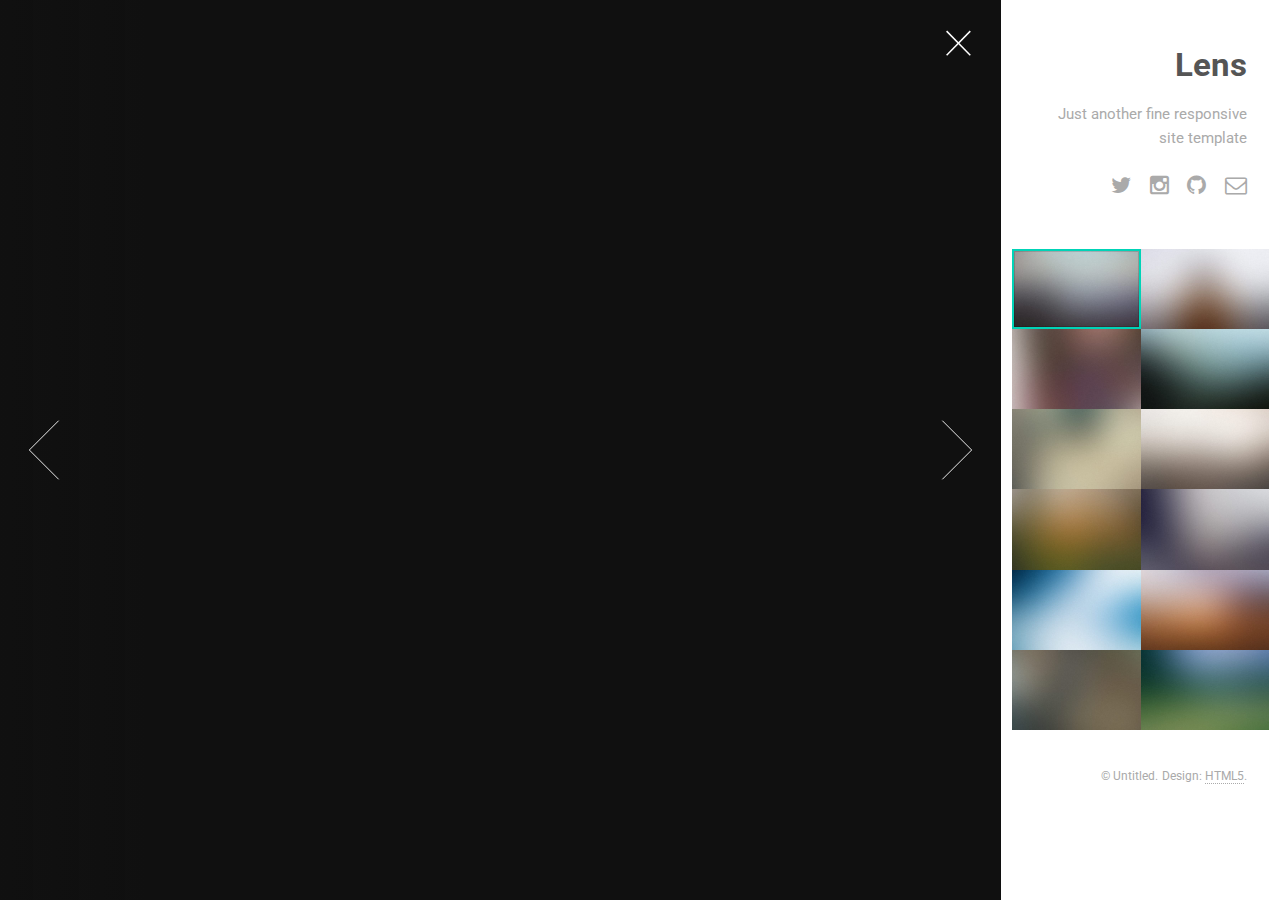
<file: theme/lens/index.html>
<!DOCTYPE HTML>
<html>
	<head>
		<title>Lens Photography</title>
		<meta charset="utf-8" />
		<meta name="viewport" content="width=device-width, initial-scale=1" />
		<!--[if lte IE 8]><script src="assets/js/ie/html5shiv.js"></script><![endif]-->
		<link rel="stylesheet" href="assets/css/main.css" />
		<!--[if lte IE 8]><link rel="stylesheet" href="assets/css/ie8.css" /><![endif]-->
		<!--[if lte IE 9]><link rel="stylesheet" href="assets/css/ie9.css" /><![endif]-->
		<noscript><link rel="stylesheet" href="assets/css/noscript.css" /></noscript>
	</head>
	<body class="is-loading-0 is-loading-1 is-loading-2">

		<!-- Main -->
			<div id="main">

				<!-- Header -->
					<header id="header">
						<h1>Lens</h1>
						<p>Just another fine responsive site template</p>
						<ul class="icons">
							<li><a href="#" class="icon fa-twitter"><span class="label">Twitter</span></a></li>
							<li><a href="#" class="icon fa-instagram"><span class="label">Instagram</span></a></li>
							<li><a href="#" class="icon fa-github"><span class="label">Github</span></a></li>
							<li><a href="#" class="icon fa-envelope-o"><span class="label">Email</span></a></li>
						</ul>
					</header>

				<!-- Thumbnail -->
					<section id="thumbnails">
						<article>
							<a class="thumbnail" href="images/fulls/01.jpg" data-position="left center"><img src="images/thumbs/01.jpg" alt="" /></a>
							<h2>Diam tempus accumsan</h2>
							<p>Lorem ipsum dolor sit amet, consectetur adipiscing elit.</p>
						</article>
						<article>
							<a class="thumbnail" href="images/fulls/02.jpg"><img src="images/thumbs/02.jpg" alt="" /></a>
							<h2>Vivamus convallis libero</h2>
							<p>Sed velit lacus, laoreet at venenatis convallis in lorem tincidunt.</p>
						</article>
						<article>
							<a class="thumbnail" href="images/fulls/03.jpg" data-position="top center"><img src="images/thumbs/03.jpg" alt="" /></a>
							<h2>Nec accumsan enim felis</h2>
							<p>Maecenas eleifend tellus ut turpis eleifend, vitae pretium faucibus.</p>
						</article>
						<article>
							<a class="thumbnail" href="images/fulls/04.jpg"><img src="images/thumbs/04.jpg" alt="" /></a>
							<h2>Donec maximus nisi eget</h2>
							<p>Tristique in nulla vel congue. Sed sociis natoque parturient nascetur.</p>
						</article>
						<article>
							<a class="thumbnail" href="images/fulls/05.jpg" data-position="top center"><img src="images/thumbs/05.jpg" alt="" /></a>
							<h2>Nullam vitae nunc vulputate</h2>
							<p>In pellentesque cursus velit id posuere. Donec vehicula nulla.</p>
						</article>
						<article>
							<a class="thumbnail" href="images/fulls/06.jpg"><img src="images/thumbs/06.jpg" alt="" /></a>
							<h2>Phasellus magna faucibus</h2>
							<p>Nulla dignissim libero maximus tellus varius dictum ut posuere magna.</p>
						</article>
						<article>
							<a class="thumbnail" href="images/fulls/07.jpg"><img src="images/thumbs/07.jpg" alt="" /></a>
							<h2>Proin quis mauris</h2>
							<p>Etiam ultricies, lorem quis efficitur porttitor, facilisis ante orci urna.</p>
						</article>
						<article>
							<a class="thumbnail" href="images/fulls/08.jpg"><img src="images/thumbs/08.jpg" alt="" /></a>
							<h2>Gravida quis varius enim</h2>
							<p>Nunc egestas congue lorem. Nullam dictum placerat ex sapien tortor mattis.</p>
						</article>
						<article>
							<a class="thumbnail" href="images/fulls/09.jpg"><img src="images/thumbs/09.jpg" alt="" /></a>
							<h2>Morbi eget vitae adipiscing</h2>
							<p>In quis vulputate dui. Maecenas metus elit, dictum praesent lacinia lacus.</p>
						</article>
						<article>
							<a class="thumbnail" href="images/fulls/10.jpg"><img src="images/thumbs/10.jpg" alt="" /></a>
							<h2>Habitant tristique senectus</h2>
							<p>Vestibulum ante ipsum primis in faucibus orci luctus ac tincidunt dolor.</p>
						</article>
						<article>
							<a class="thumbnail" href="images/fulls/11.jpg"><img src="images/thumbs/11.jpg" alt="" /></a>
							<h2>Pharetra ex non faucibus</h2>
							<p>Ut sed magna euismod leo laoreet congue. Fusce congue enim ultricies.</p>
						</article>
						<article>
							<a class="thumbnail" href="images/fulls/12.jpg"><img src="images/thumbs/12.jpg" alt="" /></a>
							<h2>Mattis lorem sodales</h2>
							<p>Feugiat auctor leo massa, nec vestibulum nisl erat faucibus, rutrum nulla.</p>
						</article>
					</section>

				<!-- Footer -->
					<footer id="footer">
						<ul class="copyright">
							<li>&copy; Untitled.</li><li>Design: <a href="http://designscrazed.org/">HTML5</a>.</li>
						</ul>
					</footer>

			</div>

		<!-- Scripts -->
			<script src="assets/js/jquery.min.js"></script>
			<script src="assets/js/skel.min.js"></script>
			<!--[if lte IE 8]><script src="assets/js/ie/respond.min.js"></script><![endif]-->
			<script src="assets/js/main.js"></script>

	</body>
</html>
</file>
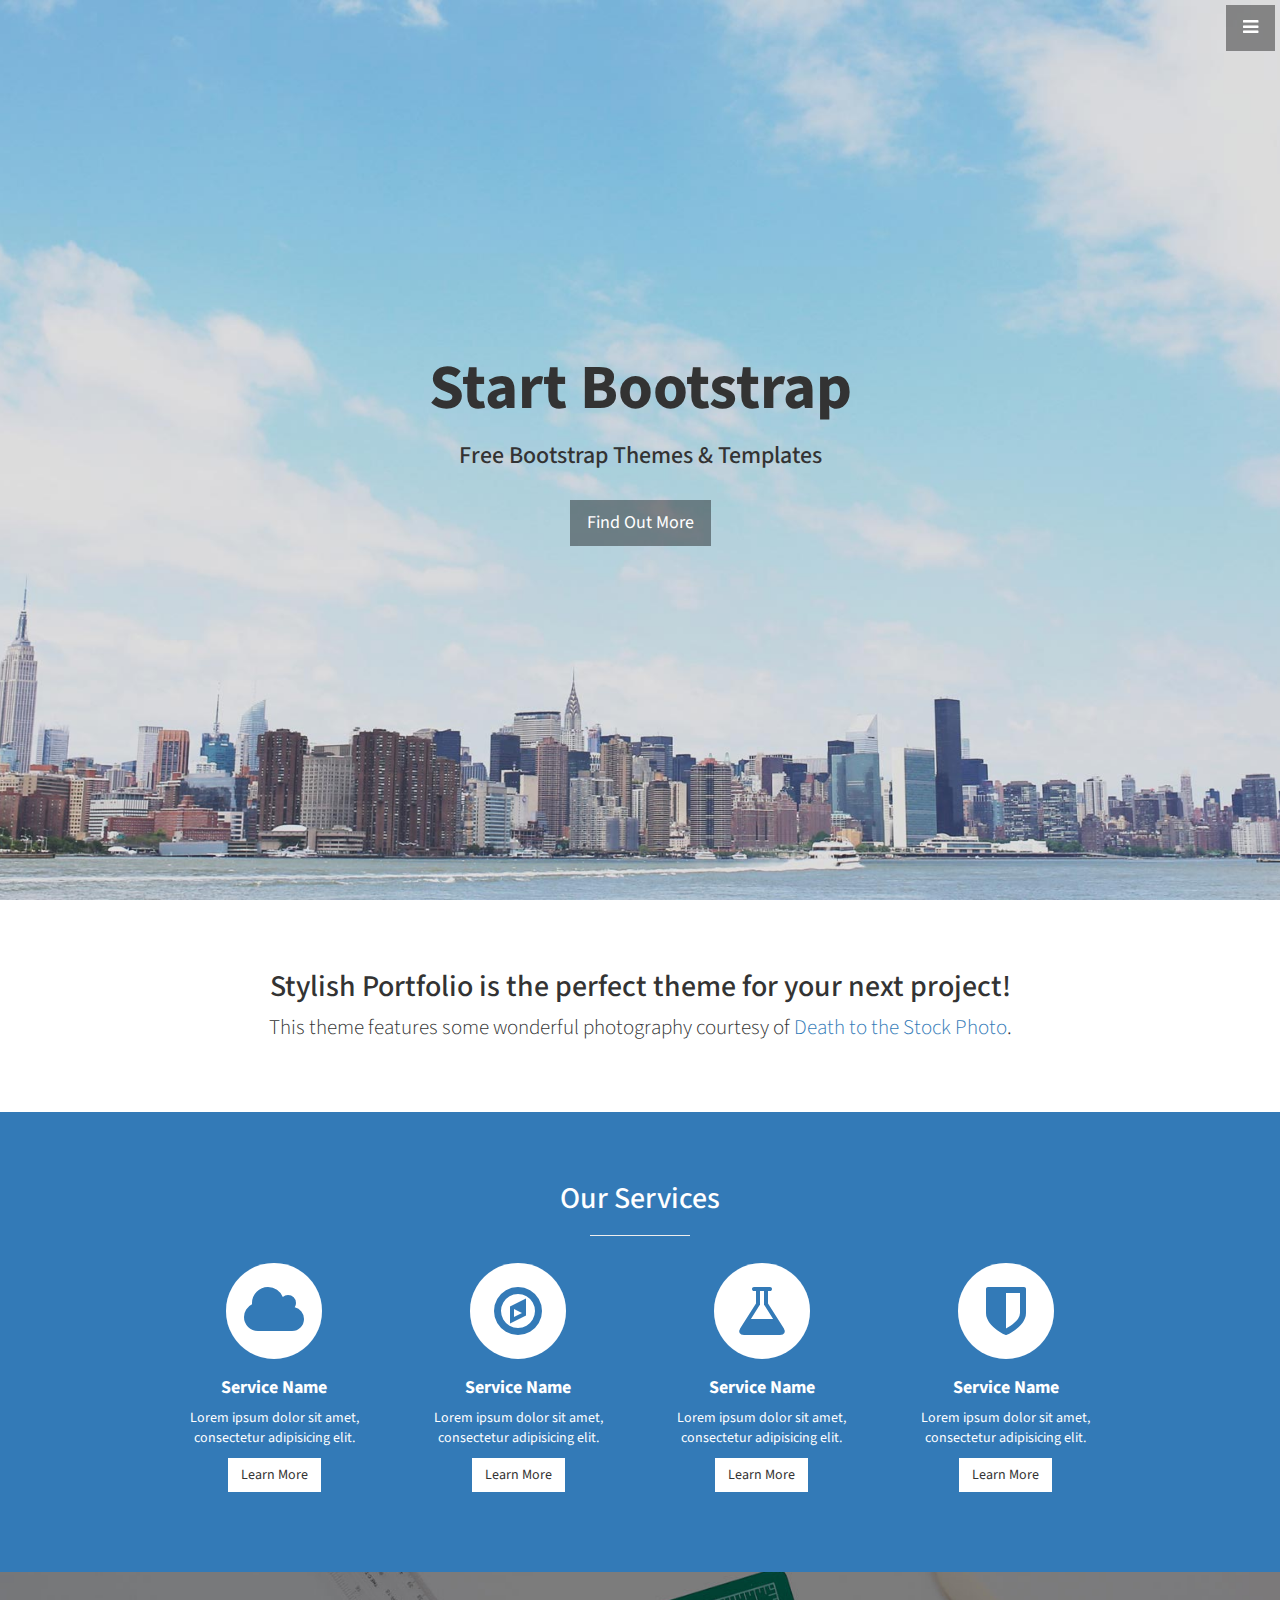
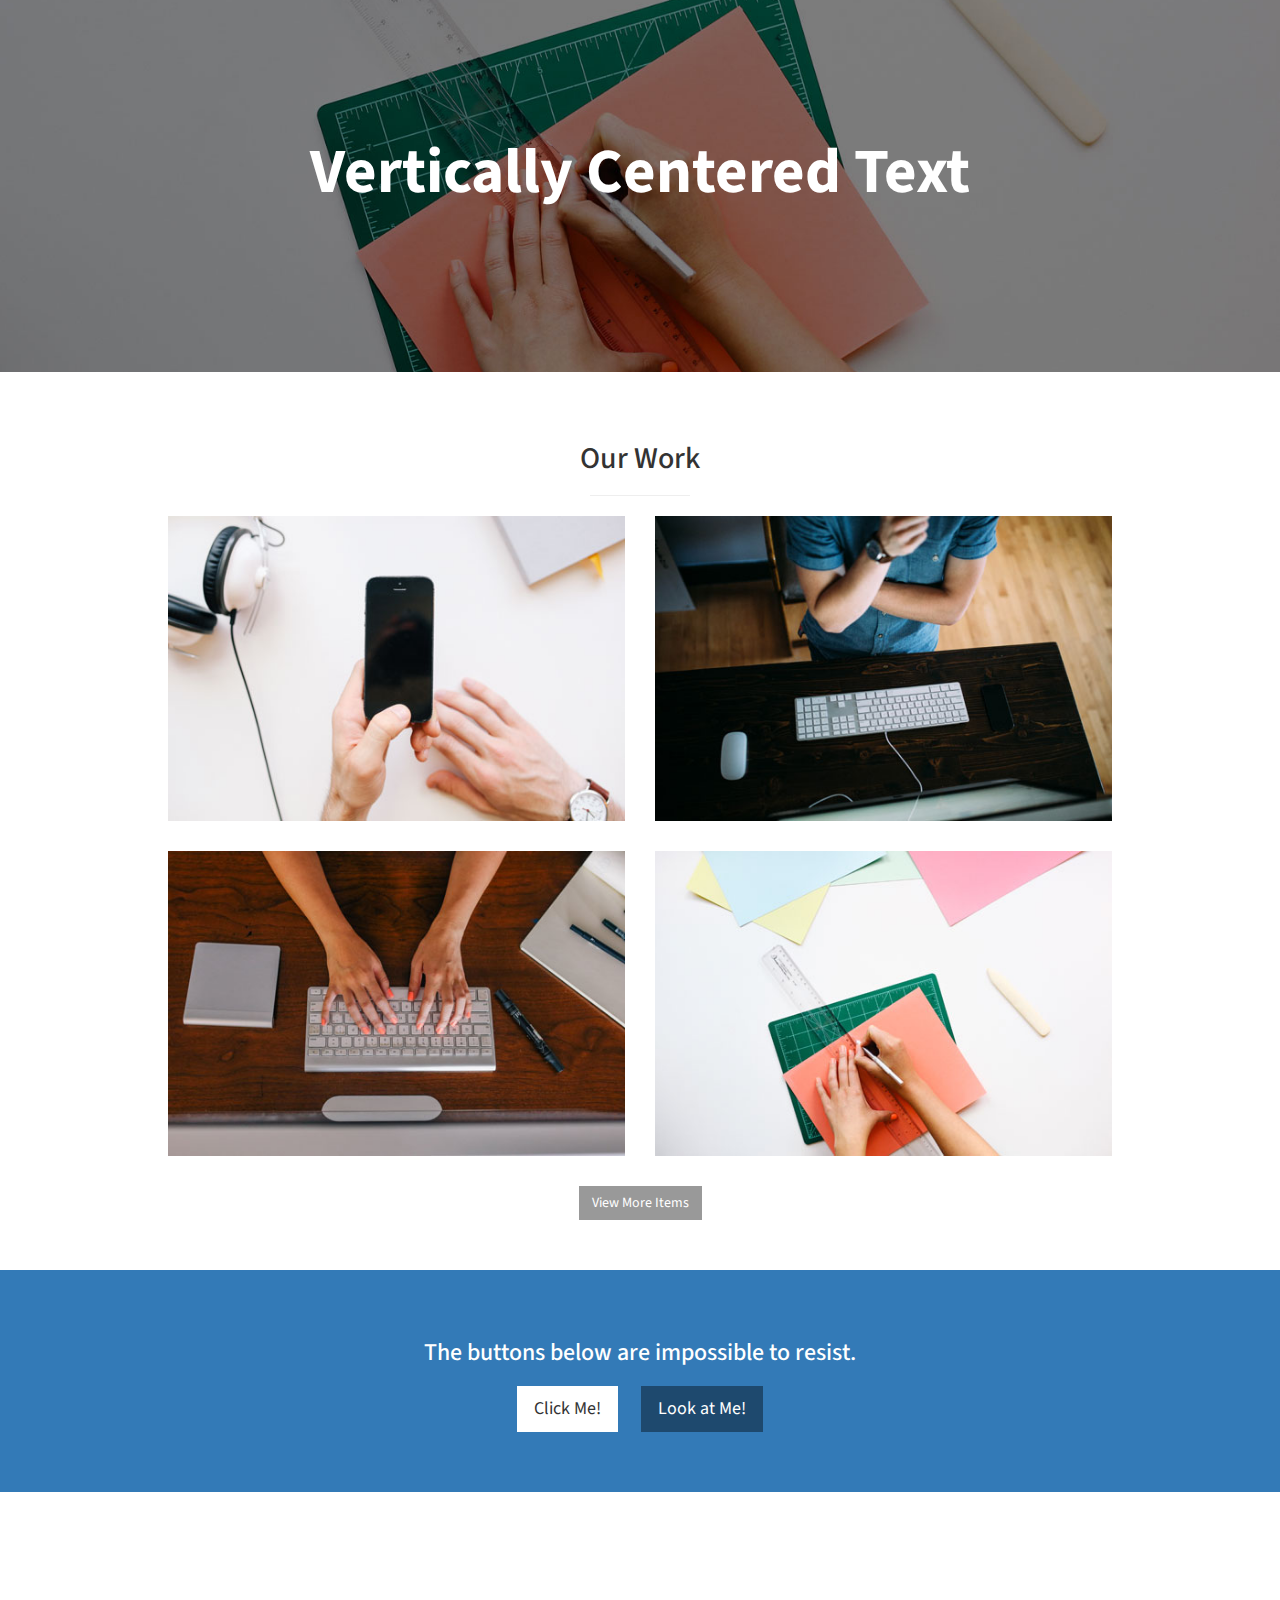
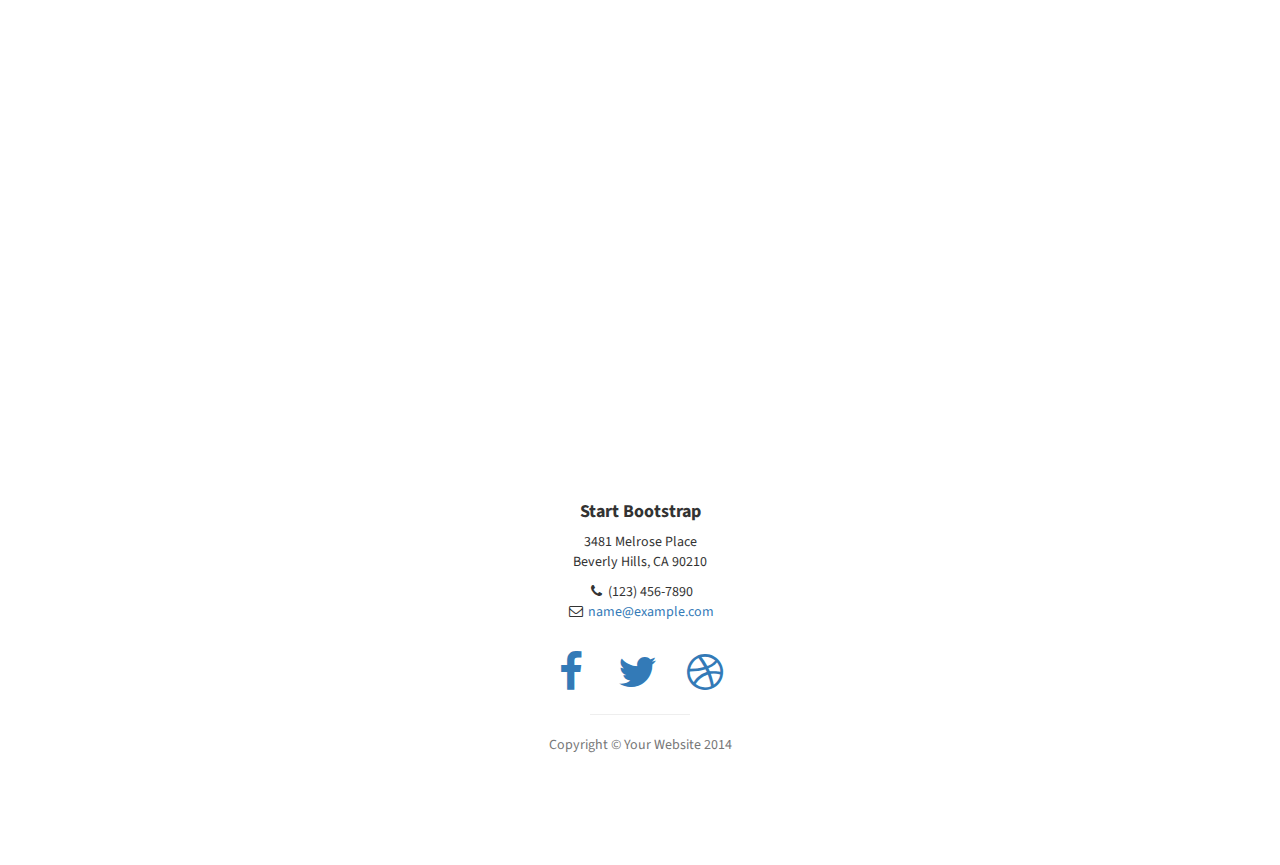
<file: theme/portfolio/index.html>
<!DOCTYPE html>
<html lang="en">

<head>

    <meta charset="utf-8">
    <meta http-equiv="X-UA-Compatible" content="IE=edge">
    <meta name="viewport" content="width=device-width, initial-scale=1">
    <meta name="description" content="">
    <meta name="author" content="">

    <title>Stylish Portfolio - Start Bootstrap Theme</title>

    <!-- Bootstrap Core CSS -->
    <link href="css/bootstrap.min.css" rel="stylesheet">

    <!-- Custom CSS -->
    <link href="css/stylish-portfolio.css" rel="stylesheet">

    <!-- Custom Fonts -->
    <link href="font-awesome/css/font-awesome.min.css" rel="stylesheet" type="text/css">
    <link href="http://fonts.googleapis.com/css?family=Source+Sans+Pro:300,400,700,300italic,400italic,700italic" rel="stylesheet" type="text/css">

    <!-- HTML5 Shim and Respond.js IE8 support of HTML5 elements and media queries -->
    <!-- WARNING: Respond.js doesn't work if you view the page via file:// -->
    <!--[if lt IE 9]>
        <script src="https://oss.maxcdn.com/libs/html5shiv/3.7.0/html5shiv.js"></script>
        <script src="https://oss.maxcdn.com/libs/respond.js/1.4.2/respond.min.js"></script>
    <![endif]-->

</head>

<body>

    <!-- Navigation -->
    <a id="menu-toggle" href="#" class="btn btn-dark btn-lg toggle"><i class="fa fa-bars"></i></a>
    <nav id="sidebar-wrapper">
        <ul class="sidebar-nav">
            <a id="menu-close" href="#" class="btn btn-light btn-lg pull-right toggle"><i class="fa fa-times"></i></a>
            <li class="sidebar-brand">
                <a href="#top"  onclick = $("#menu-close").click(); >Start Bootstrap</a>
            </li>
            <li>
                <a href="#top" onclick = $("#menu-close").click(); >Home</a>
            </li>
            <li>
                <a href="#about" onclick = $("#menu-close").click(); >About</a>
            </li>
            <li>
                <a href="#services" onclick = $("#menu-close").click(); >Services</a>
            </li>
            <li>
                <a href="#portfolio" onclick = $("#menu-close").click(); >Portfolio</a>
            </li>
            <li>
                <a href="#contact" onclick = $("#menu-close").click(); >Contact</a>
            </li>
        </ul>
    </nav>

    <!-- Header -->
    <header id="top" class="header">
        <div class="text-vertical-center">
            <h1>Start Bootstrap</h1>
            <h3>Free Bootstrap Themes &amp; Templates</h3>
            <br>
            <a href="#about" class="btn btn-dark btn-lg">Find Out More</a>
        </div>
    </header>

    <!-- About -->
    <section id="about" class="about">
        <div class="container">
            <div class="row">
                <div class="col-lg-12 text-center">
                    <h2>Stylish Portfolio is the perfect theme for your next project!</h2>
                    <p class="lead">This theme features some wonderful photography courtesy of <a target="_blank" href="http://join.deathtothestockphoto.com/">Death to the Stock Photo</a>.</p>
                </div>
            </div>
            <!-- /.row -->
        </div>
        <!-- /.container -->
    </section>

    <!-- Services -->
    <!-- The circle icons use Font Awesome's stacked icon classes. For more information, visit http://fontawesome.io/examples/ -->
    <section id="services" class="services bg-primary">
        <div class="container">
            <div class="row text-center">
                <div class="col-lg-10 col-lg-offset-1">
                    <h2>Our Services</h2>
                    <hr class="small">
                    <div class="row">
                        <div class="col-md-3 col-sm-6">
                            <div class="service-item">
                                <span class="fa-stack fa-4x">
                                <i class="fa fa-circle fa-stack-2x"></i>
                                <i class="fa fa-cloud fa-stack-1x text-primary"></i>
                            </span>
                                <h4>
                                    <strong>Service Name</strong>
                                </h4>
                                <p>Lorem ipsum dolor sit amet, consectetur adipisicing elit.</p>
                                <a href="#" class="btn btn-light">Learn More</a>
                            </div>
                        </div>
                        <div class="col-md-3 col-sm-6">
                            <div class="service-item">
                                <span class="fa-stack fa-4x">
                                <i class="fa fa-circle fa-stack-2x"></i>
                                <i class="fa fa-compass fa-stack-1x text-primary"></i>
                            </span>
                                <h4>
                                    <strong>Service Name</strong>
                                </h4>
                                <p>Lorem ipsum dolor sit amet, consectetur adipisicing elit.</p>
                                <a href="#" class="btn btn-light">Learn More</a>
                            </div>
                        </div>
                        <div class="col-md-3 col-sm-6">
                            <div class="service-item">
                                <span class="fa-stack fa-4x">
                                <i class="fa fa-circle fa-stack-2x"></i>
                                <i class="fa fa-flask fa-stack-1x text-primary"></i>
                            </span>
                                <h4>
                                    <strong>Service Name</strong>
                                </h4>
                                <p>Lorem ipsum dolor sit amet, consectetur adipisicing elit.</p>
                                <a href="#" class="btn btn-light">Learn More</a>
                            </div>
                        </div>
                        <div class="col-md-3 col-sm-6">
                            <div class="service-item">
                                <span class="fa-stack fa-4x">
                                <i class="fa fa-circle fa-stack-2x"></i>
                                <i class="fa fa-shield fa-stack-1x text-primary"></i>
                            </span>
                                <h4>
                                    <strong>Service Name</strong>
                                </h4>
                                <p>Lorem ipsum dolor sit amet, consectetur adipisicing elit.</p>
                                <a href="#" class="btn btn-light">Learn More</a>
                            </div>
                        </div>
                    </div>
                    <!-- /.row (nested) -->
                </div>
                <!-- /.col-lg-10 -->
            </div>
            <!-- /.row -->
        </div>
        <!-- /.container -->
    </section>

    <!-- Callout -->
    <aside class="callout">
        <div class="text-vertical-center">
            <h1>Vertically Centered Text</h1>
        </div>
    </aside>

    <!-- Portfolio -->
    <section id="portfolio" class="portfolio">
        <div class="container">
            <div class="row">
                <div class="col-lg-10 col-lg-offset-1 text-center">
                    <h2>Our Work</h2>
                    <hr class="small">
                    <div class="row">
                        <div class="col-md-6">
                            <div class="portfolio-item">
                                <a href="#">
                                    <img class="img-portfolio img-responsive" src="img/portfolio-1.jpg">
                                </a>
                            </div>
                        </div>
                        <div class="col-md-6">
                            <div class="portfolio-item">
                                <a href="#">
                                    <img class="img-portfolio img-responsive" src="img/portfolio-2.jpg">
                                </a>
                            </div>
                        </div>
                        <div class="col-md-6">
                            <div class="portfolio-item">
                                <a href="#">
                                    <img class="img-portfolio img-responsive" src="img/portfolio-3.jpg">
                                </a>
                            </div>
                        </div>
                        <div class="col-md-6">
                            <div class="portfolio-item">
                                <a href="#">
                                    <img class="img-portfolio img-responsive" src="img/portfolio-4.jpg">
                                </a>
                            </div>
                        </div>
                    </div>
                    <!-- /.row (nested) -->
                    <a href="#" class="btn btn-dark">View More Items</a>
                </div>
                <!-- /.col-lg-10 -->
            </div>
            <!-- /.row -->
        </div>
        <!-- /.container -->
    </section>

    <!-- Call to Action -->
    <aside class="call-to-action bg-primary">
        <div class="container">
            <div class="row">
                <div class="col-lg-12 text-center">
                    <h3>The buttons below are impossible to resist.</h3>
                    <a href="#" class="btn btn-lg btn-light">Click Me!</a>
                    <a href="#" class="btn btn-lg btn-dark">Look at Me!</a>
                </div>
            </div>
        </div>
    </aside>

    <!-- Map -->
    <section id="contact" class="map">
        <iframe width="100%" height="100%" frameborder="0" scrolling="no" marginheight="0" marginwidth="0" src="https://maps.google.com/maps?f=q&amp;source=s_q&amp;hl=en&amp;geocode=&amp;q=Twitter,+Inc.,+Market+Street,+San+Francisco,+CA&amp;aq=0&amp;oq=twitter&amp;sll=28.659344,-81.187888&amp;sspn=0.128789,0.264187&amp;ie=UTF8&amp;hq=Twitter,+Inc.,+Market+Street,+San+Francisco,+CA&amp;t=m&amp;z=15&amp;iwloc=A&amp;output=embed"></iframe>
        <br />
        <small>
            <a href="https://maps.google.com/maps?f=q&amp;source=embed&amp;hl=en&amp;geocode=&amp;q=Twitter,+Inc.,+Market+Street,+San+Francisco,+CA&amp;aq=0&amp;oq=twitter&amp;sll=28.659344,-81.187888&amp;sspn=0.128789,0.264187&amp;ie=UTF8&amp;hq=Twitter,+Inc.,+Market+Street,+San+Francisco,+CA&amp;t=m&amp;z=15&amp;iwloc=A"></a>
        </small>
        </iframe>
    </section>

    <!-- Footer -->
    <footer>
        <div class="container">
            <div class="row">
                <div class="col-lg-10 col-lg-offset-1 text-center">
                    <h4><strong>Start Bootstrap</strong>
                    </h4>
                    <p>3481 Melrose Place<br>Beverly Hills, CA 90210</p>
                    <ul class="list-unstyled">
                        <li><i class="fa fa-phone fa-fw"></i> (123) 456-7890</li>
                        <li><i class="fa fa-envelope-o fa-fw"></i>  <a href="mailto:name@example.com">name@example.com</a>
                        </li>
                    </ul>
                    <br>
                    <ul class="list-inline">
                        <li>
                            <a href="#"><i class="fa fa-facebook fa-fw fa-3x"></i></a>
                        </li>
                        <li>
                            <a href="#"><i class="fa fa-twitter fa-fw fa-3x"></i></a>
                        </li>
                        <li>
                            <a href="#"><i class="fa fa-dribbble fa-fw fa-3x"></i></a>
                        </li>
                    </ul>
                    <hr class="small">
                    <p class="text-muted">Copyright &copy; Your Website 2014</p>
                </div>
            </div>
        </div>
    </footer>

    <!-- jQuery -->
    <script src="js/jquery.js"></script>

    <!-- Bootstrap Core JavaScript -->
    <script src="js/bootstrap.min.js"></script>

    <!-- Custom Theme JavaScript -->
    <script>
    // Closes the sidebar menu
    $("#menu-close").click(function(e) {
        e.preventDefault();
        $("#sidebar-wrapper").toggleClass("active");
    });

    // Opens the sidebar menu
    $("#menu-toggle").click(function(e) {
        e.preventDefault();
        $("#sidebar-wrapper").toggleClass("active");
    });

    // Scrolls to the selected menu item on the page
    $(function() {
        $('a[href*=#]:not([href=#])').click(function() {
            if (location.pathname.replace(/^\//, '') == this.pathname.replace(/^\//, '') || location.hostname == this.hostname) {

                var target = $(this.hash);
                target = target.length ? target : $('[name=' + this.hash.slice(1) + ']');
                if (target.length) {
                    $('html,body').animate({
                        scrollTop: target.offset().top
                    }, 1000);
                    return false;
                }
            }
        });
    });
    </script>

</body>

</html>
</file>
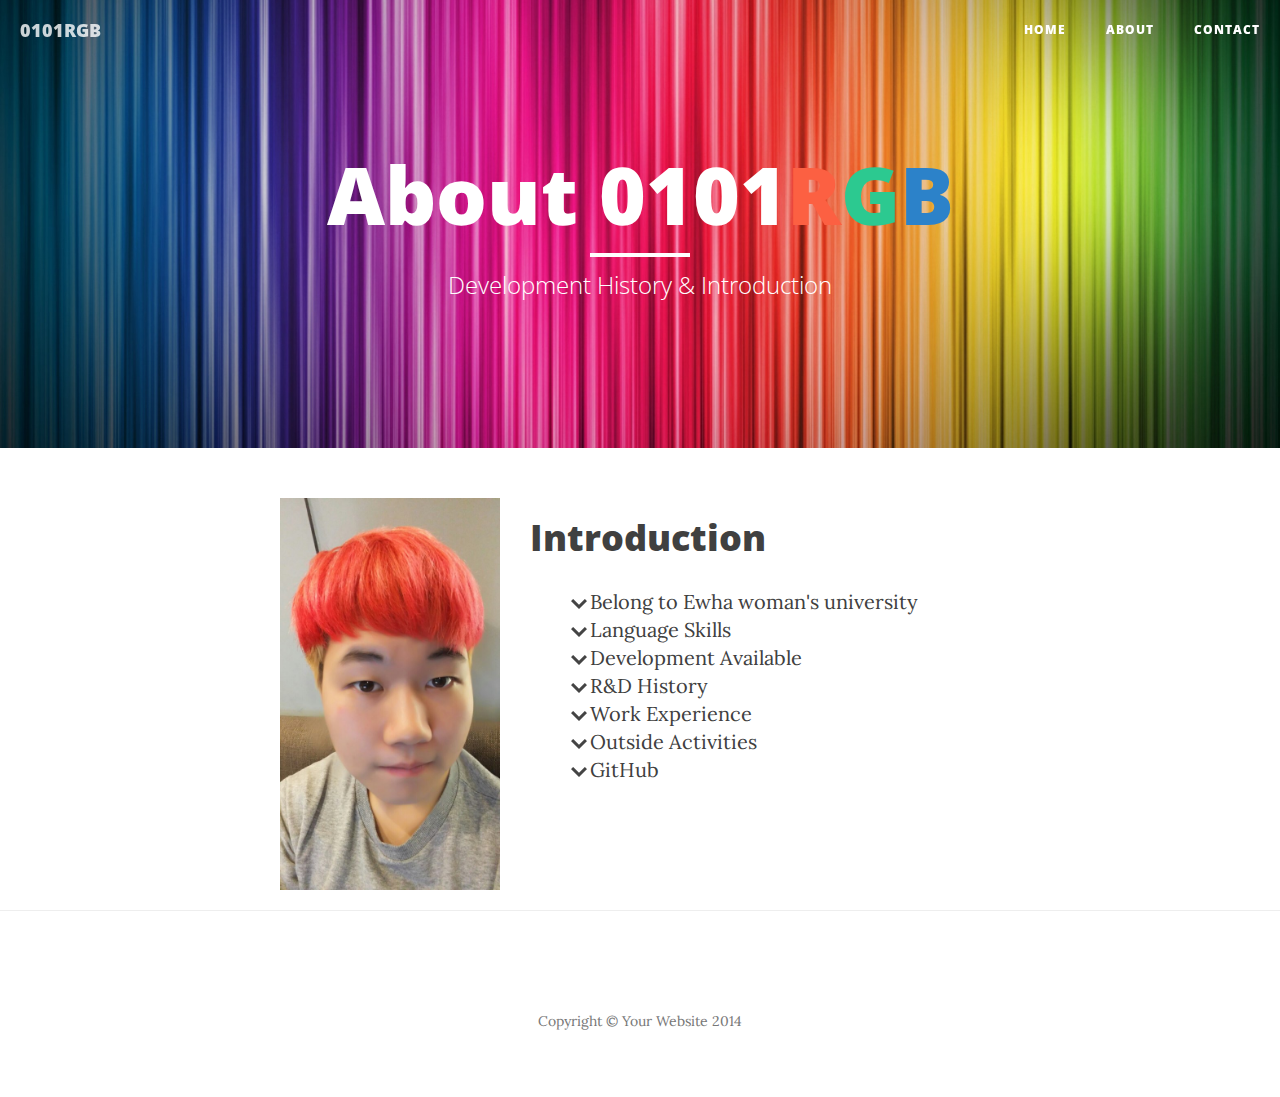
<file: about.html>
<!DOCTYPE html>
<html lang="en">

<head>
  <meta charset="utf-8">
  <meta http-equiv="X-UA-Compatible" content="IE=edge">
  <meta name="viewport" content="width=device-width, initial-scale=1">
  <meta name="description" content="">
  <meta name="author" content="">

  <title>0101RGB - History</title>

  <link href="css/bootstrap.min.css" rel="stylesheet">
  <link href="css/clean-blog.min.css" rel="stylesheet">
  <link href="css/custom.css" rel="stylesheet">
  <link href="http://maxcdn.bootstrapcdn.com/font-awesome/4.1.0/css/font-awesome.min.css" rel="stylesheet" type="text/css">
  <link href='http://fonts.googleapis.com/css?family=Lora:400,700,400italic,700italic' rel='stylesheet' type='text/css'>
  <link href='http://fonts.googleapis.com/css?family=Open+Sans:300italic,400italic,600italic,700italic,800italic,400,300,600,700,800' rel='stylesheet' type='text/css'>
</head>
<body>
  <nav class="navbar navbar-default navbar-custom navbar-fixed-top">
    <div class="container-fluid">
      <div class="navbar-header page-scroll">
        <button type="button" class="navbar-toggle" data-toggle="collapse" data-target="#bs-example-navbar-collapse-1">
          <span class="sr-only">Toggle navigation</span>
          <span class="icon-bar"></span>
          <span class="icon-bar"></span>
          <span class="icon-bar"></span>
        </button>
        <a class="navbar-brand" href="index.html">0101RGB</a>
      </div>
      <div class="collapse navbar-collapse" id="bs-example-navbar-collapse-1">
        <ul class="nav navbar-nav navbar-right">
          <li> <a href="index.html">Home</a> </li>
          <li> <a href="about.html">About</a> </li>
          <li> <a href="contact.html">Contact</a> </li>
        </ul>
      </div>
    </div>
  </nav>

  <header class="intro-header" style="background-image: url('img/Rainbow.jpg')">
    <div class="container">
      <div class="row">
        <div class="col-lg-8 col-lg-offset-2 col-md-10 col-md-offset-1">
          <div class="site-heading">
            <h1>About 0101<font color="#fc6042">R</font><font color="#2cc990">G</font><font color="#2c82c9">B</font></h1>
            <hr class="small">
            <span class="subheading">Development History & Introduction</span>
          </div>
        </div>
      </div>
    </div>
  </header>

  <article>
    <div class="container">
      <div class="row">
        <div class="col-lg-8 col-lg-offset-2 col-md-10 col-md-offset-1">
          <img class="img-responsive col-md-4" src="img/profile2.jpeg" width="200px">
          <div class="col-md-8">
            <h1 >Introduction</h1>
            <p></p>
            <ul id="expand-list">
              <li>Belong to Ewha woman's university
                <ul><li>Multi major : Computer Engineering & Mathematics</li></ul>
              </li>
              <li>Language Skills
                <ul>
                  <li>C & C++</li>
                  <li>Java, Objective-C</li>
                  <li>Python & dJango</li>
                  <li>JavaScript & NodeJS</li>
                  <li>PHP</li>
                </ul>
              </li>
              <li>Development Available
                <ul>
                  <li>Mobile : Fuse & Android & iOS with Material Design</li>
                  <li>Web Development with dJango, NodeJS, PHP</li>
                  <li>Other Application : Windows, OS X Application with C#, Objective-C</li>
                  <li>Algorithm Implementation</li>
                </ul>
              </li>
              <li>R&D History
                <ul>
                  <li>Image Processing</li>
                  <li>Sound Processing</li>
                  <li>Performance Optimization</li>
                  <li>BigData Solution & Analysis</li>
                  <li>Web Crawling</li>
                  <li>IPS Estimate System</li>
                  <!-- <li>Pairing Cryptography</li> -->
                  <li>Mobile Device Management</li>
                </ul>
              </li>
              <li> Work Experience
                <ul>
                  <li>2013.01 ~ 2015.03 : Valhalla Laboratory</li>
                  <li>2015.02 ~ 2015.06 : MoreComics</li>
                  <li>2015.11 ~ 2015.12 : Melody Consolidate (Freelancer, Only iOS)</li>
                  <li>2015.07 ~         : 0101RGB</li>
                </ul>
              </li>
              <li>Outside Activities
                <ul>
                  <li>2014  EwhaTimeTable on Google PlayMarket</li>
                  <li>2014  JCO Master of Ceremonies</li>
                  <li>2014  Android Develop Lecture</li>
                  <li>2015  Fuse Earlier Developer & Champ of Korea</li>
                  <li>2015  Linux Basic Class in Kookmin University</li>
                  <li>2015  Samsung OpenSource CONference Speaker</li>
                  <li>2015  Android Develop Lecture in Afreeca & Youtube</li>
                </ul>
              </li>
              <li>GitHub
                <ul>
                  <li><a href="github.com/noircynical">https://github.com/noircynical (deprecated)</a></li>
                  <li><a href="github.com/0101rgb">https://github.com/0101rgb (activated)</a></li>
                  <li><a href="github.com/GodJaku">https://github.com/GodJaku (for broadcast)</a></li>
                </ul>
              </li>
            </ul>
            <p/>
          </div>
        </div>
      </div>
    </div>
  </article>

  <hr>

  <footer>
    <div class="container">
      <div class="row">
        <div class="col-lg-8 col-lg-offset-2 col-md-10 col-md-offset-1">
          <p class="copyright text-muted">Copyright &copy; Your Website 2014</p>
        </div>
      </div>
    </div>
  </footer>

  <script src="js/jquery.js"></script>
  <script src="js/bootstrap.min.js"></script>
  <script src="js/clean-blog.min.js"></script>
  <script src="js/custom.js"></script>
</body>

</html>
</file>
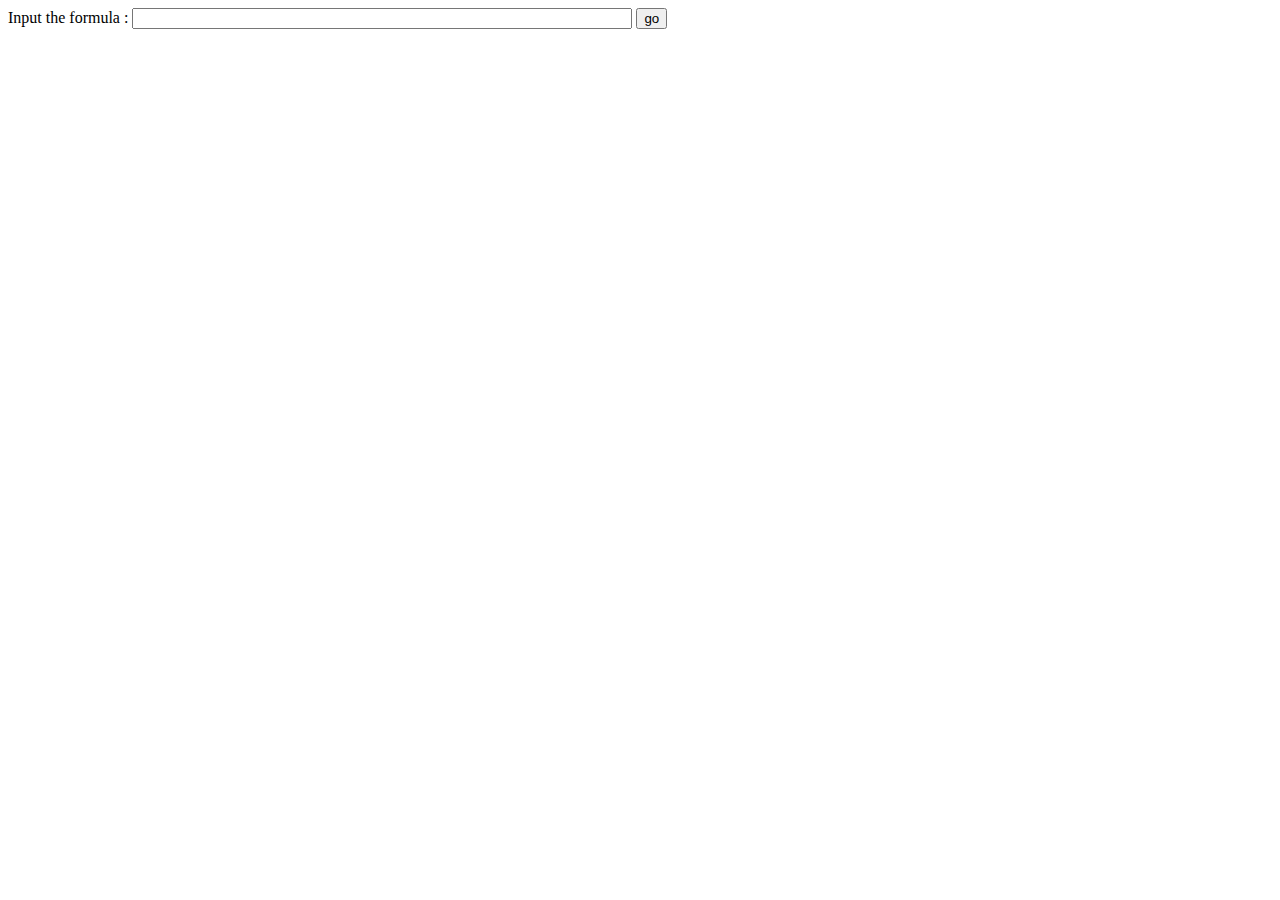
<file: caseinput.html>
<html>
  <head>
  </head>
  <body>
    <p>
      Input the formula :
      <input id="formula" type="text" style="width:500px;"/>
      <input id="accept" type="button" value="go" onclick="gopage()" />
    </p>
    <script>
      function gopage(){
        var formula= document.getElementById("formula").value;
        var terms= formula.split("+");
        var variables= [];
        for(i=0; i<terms.length; i++){
          var temp= terms[i].split("v");
          var var1= temp[1], var2= temp[2];
          if(!isInArray(var1, variables)) variables.push(var1);
          if(!isInArray(var2, variables)) variables.push(var2);
        }
        var filename= "t"+terms.length+"n"+variables.length+".html";
        window.location.href="./"+filename;
      }
      function isInArray(val, arr) { return arr.indexOf(val) > -1; }
    </script>
  </body>
</html>
</file>
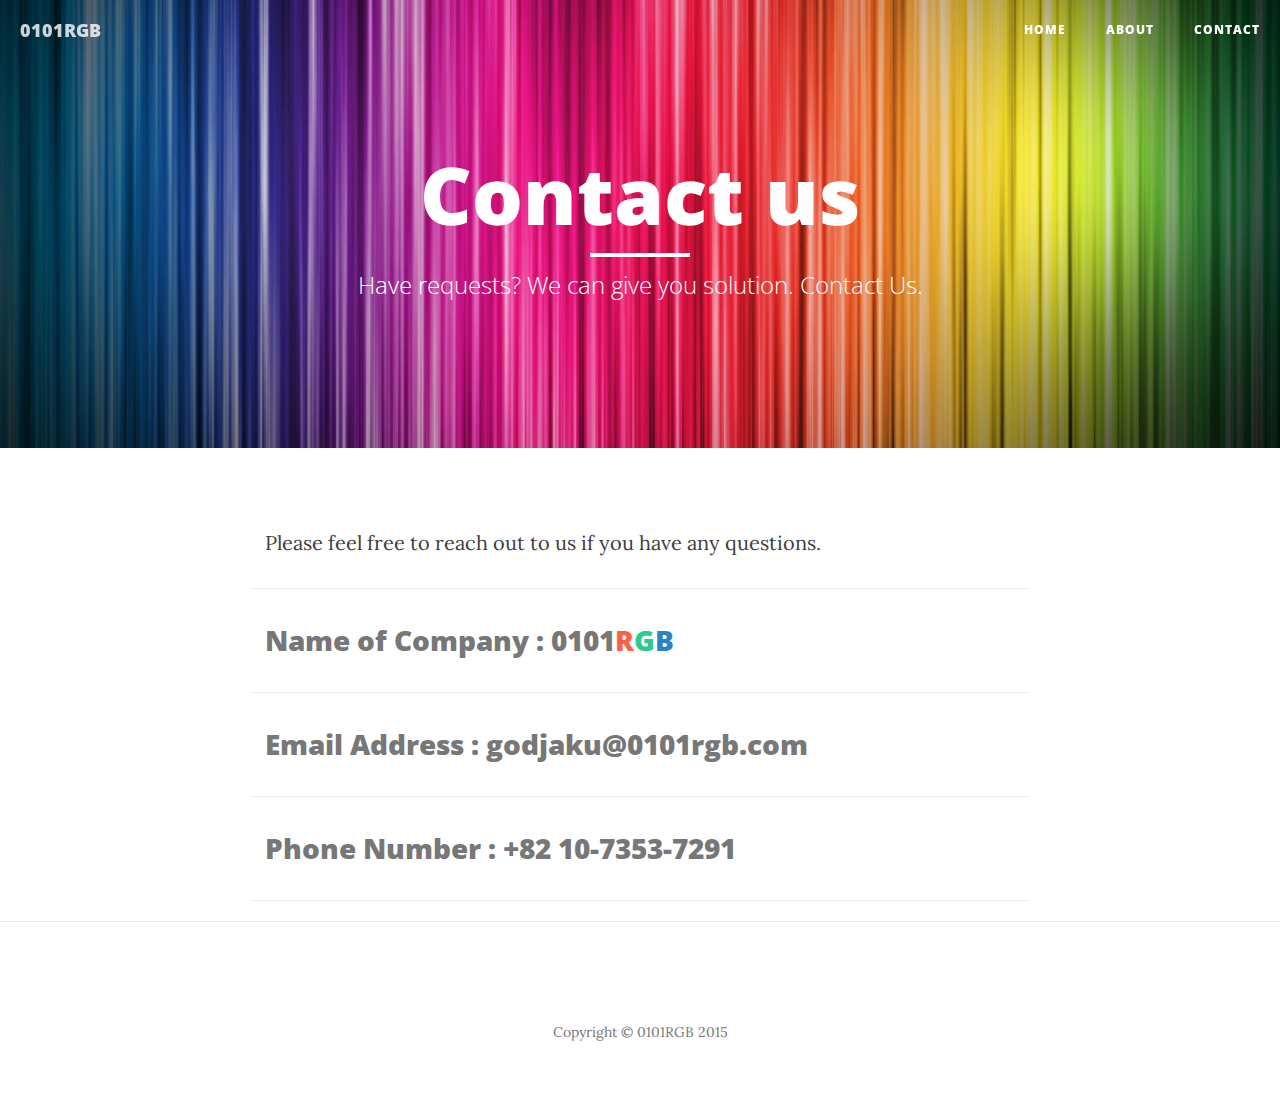
<file: contact.html>
<!DOCTYPE html>
<html lang="en">
<head>
  <meta charset="utf-8">
  <meta http-equiv="X-UA-Compatible" content="IE=edge">
  <meta name="viewport" content="width=device-width, initial-scale=1">
  <meta name="description" content="">
  <meta name="author" content="">

  <title>0101RGB - Contact</title>
  <link href="css/bootstrap.min.css" rel="stylesheet">
  <link href="css/clean-blog.min.css" rel="stylesheet">
  <link href="http://maxcdn.bootstrapcdn.com/font-awesome/4.1.0/css/font-awesome.min.css" rel="stylesheet" type="text/css">
  <link href='http://fonts.googleapis.com/css?family=Lora:400,700,400italic,700italic' rel='stylesheet' type='text/css'>
  <link href='http://fonts.googleapis.com/css?family=Open+Sans:300italic,400italic,600italic,700italic,800italic,400,300,600,700,800' rel='stylesheet' type='text/css'>
</head>

<body>
  <!-- Navigation -->
  <nav class="navbar navbar-default navbar-custom navbar-fixed-top">
    <div class="container-fluid">
      <!-- Brand and toggle get grouped for better mobile display -->
      <div class="navbar-header page-scroll">
        <button type="button" class="navbar-toggle" data-toggle="collapse" data-target="#bs-example-navbar-collapse-1">
          <span class="sr-only">Toggle navigation</span>
          <span class="icon-bar"></span>
          <span class="icon-bar"></span>
          <span class="icon-bar"></span>
        </button>
        <a class="navbar-brand" href="index.html">0101RGB</a>
      </div>

      <div class="collapse navbar-collapse" id="bs-example-navbar-collapse-1">
        <ul class="nav navbar-nav navbar-right">
          <li>
            <a href="index.html">Home</a>
          </li>
          <li>
            <a href="about.html">About</a>
          </li>
          <li>
            <a href="contact.html">Contact</a>
          </li>
        </ul>
      </div>
    </div>
  </nav>

  <header class="intro-header" style="background-image: url('img/Rainbow.jpg')">
    <div class="container">
      <div class="row">
        <div class="col-lg-8 col-lg-offset-2 col-md-10 col-md-offset-1">
          <div class="page-heading">
            <h1>Contact us</h1>
            <hr class="small">
            <span class="subheading">Have requests? We can give you solution. Contact Us.</span>
          </div>
        </div>
      </div>
    </div>
  </header>

  <div class="container">
    <div class="row">
      <div class="col-lg-8 col-lg-offset-2 col-md-10 col-md-offset-1">
        <p class="contact_phrase">Please feel free to reach out to us if you have any questions.</p>
        <form name="sentMessage" id="contactForm" novalidate>
          <div class="row control-group">
            <div class="form-group col-xs-12 floating-label-form-group controls">
              <h5><p class="contact0101">Name of Company : 0101<span class="r">R</span><span class="g">G</span><span class="b">B</span></p></h5>
              <p class="help-block text-danger"></p>
            </div>
          </div>
          <div class="row control-group">
            <div class="form-group col-xs-12 floating-label-form-group controls">
              <h5><p class="contact0101">Email Address : godjaku@0101rgb.com</p></h5>
              <p class="help-block text-danger"></p>
            </div>
          </div>
          <div class="row control-group">
            <div class="form-group col-xs-12 floating-label-form-group controls">
              <h5><p class="contact0101">Phone Number : +82 10-7353-7291</p></h5>
              <p class="help-block text-danger"></p>
            </div>
          </div>
        </form>
      </div>
    </div>
  </div>

  <hr>

  <footer>
    <div class="container">
      <div class="row">
        <div class="col-lg-8 col-lg-offset-2 col-md-10 col-md-offset-1">
          <p class="copyright text-muted">Copyright &copy; 0101RGB 2015</p>
        </div>
      </div>
    </div>
  </footer>

  <script src="js/jquery.js"></script>
  <script src="js/bootstrap.min.js"></script>
  <script src="js/clean-blog.min.js"></script>
</body>

</html>
</file>
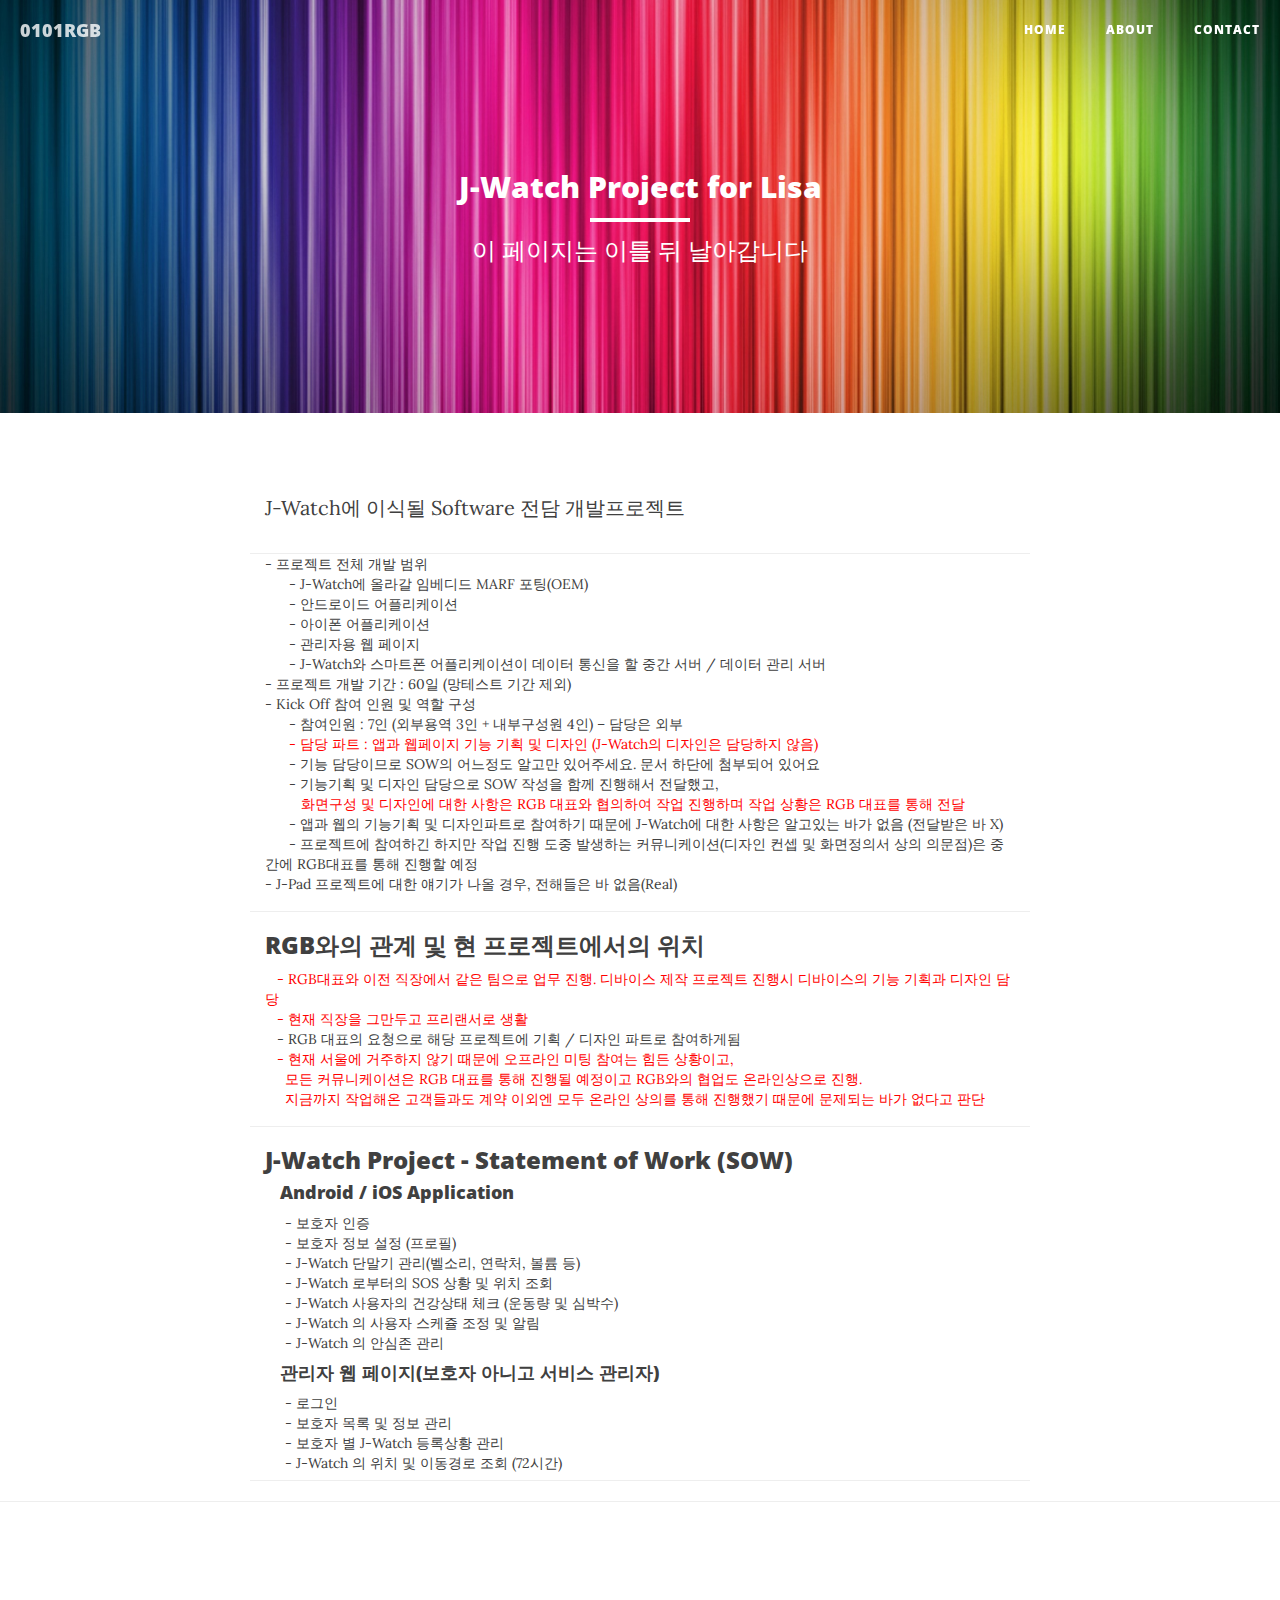
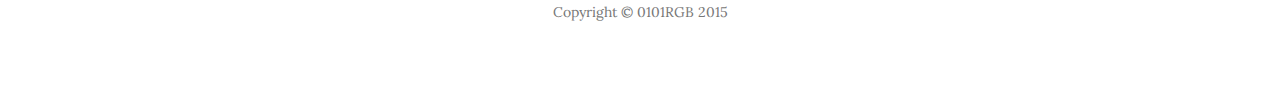
<file: forlisa.html>
<!DOCTYPE html>
<html lang="en">
<head>
  <meta charset="utf-8">
  <meta http-equiv="X-UA-Compatible" content="IE=edge">
  <meta name="viewport" content="width=device-width, initial-scale=1">
  <meta name="description" content="">
  <meta name="author" content="">

  <title>0101RGB - Contact</title>
  <link href="css/bootstrap.min.css" rel="stylesheet">
  <link href="css/clean-blog.min.css" rel="stylesheet">
  <link href="http://maxcdn.bootstrapcdn.com/font-awesome/4.1.0/css/font-awesome.min.css" rel="stylesheet" type="text/css">
  <link href='http://fonts.googleapis.com/css?family=Lora:400,700,400italic,700italic' rel='stylesheet' type='text/css'>
  <link href='http://fonts.googleapis.com/css?family=Open+Sans:300italic,400italic,600italic,700italic,800italic,400,300,600,700,800' rel='stylesheet' type='text/css'>
</head>

<body>
  <!-- Navigation -->
  <nav class="navbar navbar-default navbar-custom navbar-fixed-top">
    <div class="container-fluid">
      <!-- Brand and toggle get grouped for better mobile display -->
      <div class="navbar-header page-scroll">
        <button type="button" class="navbar-toggle" data-toggle="collapse" data-target="#bs-example-navbar-collapse-1">
          <span class="sr-only">Toggle navigation</span>
          <span class="icon-bar"></span>
          <span class="icon-bar"></span>
          <span class="icon-bar"></span>
        </button>
        <a class="navbar-brand" href="index.html">0101RGB</a>
      </div>

      <div class="collapse navbar-collapse" id="bs-example-navbar-collapse-1">
        <ul class="nav navbar-nav navbar-right">
          <li>
            <a href="index.html">Home</a>
          </li>
          <li>
            <a href="about.html">About</a>
          </li>
          <li>
            <a href="contact.html">Contact</a>
          </li>
        </ul>
      </div>
    </div>
  </nav>

  <header class="intro-header" style="background-image: url('img/Rainbow.jpg')">
    <div class="container">
      <div class="row">
        <div class="col-lg-8 col-lg-offset-2 col-md-10 col-md-offset-1">
          <div class="page-heading">
            <h2>J-Watch Project for Lisa</h2>
            <hr class="small">
            <span class="subheading">이 페이지는 이틀 뒤 날아갑니다</span>
          </div>
        </div>
      </div>
    </div>
  </header>

  <div class="container">
    <div class="row">
      <div class="col-lg-8 col-lg-offset-2 col-md-10 col-md-offset-1">
        <p class="contact_phrase">J-Watch에 이식될 Software 전담 개발프로젝트</p>
        <form name="sentMessage" id="contactForm" novalidate>
          <div class="row control-group">
            <div class="form-group col-xs-12 floating-label-form-group controls">
              -	프로젝트 전체 개발 범위<br>
                &nbsp; &nbsp; &nbsp; - J-Watch에 올라갈 임베디드 MARF 포팅(OEM)<br>
                &nbsp; &nbsp; &nbsp; - 안드로이드 어플리케이션<br>
                &nbsp; &nbsp; &nbsp; - 아이폰 어플리케이션<br>
                &nbsp; &nbsp; &nbsp; - 관리자용 웹 페이지<br>
                &nbsp; &nbsp; &nbsp; - J-Watch와 스마트폰 어플리케이션이 데이터 통신을 할 중간 서버 / 데이터 관리 서버<br>
              -	프로젝트 개발 기간 : 60일 (망테스트 기간 제외) <br>
              -	Kick Off 참여 인원 및 역할 구성<br>
                &nbsp; &nbsp; &nbsp; - 참여인원 : 7인 (외부용역 3인 + 내부구성원 4인) – 담당은 외부<br>
                <font color="red">&nbsp; &nbsp; &nbsp; - 담당 파트 : 앱과 웹페이지 기능 기획 및 디자인 (J-Watch의 디자인은 담당하지 않음)<br></font>
                &nbsp; &nbsp; &nbsp; -	기능 담당이므로 SOW의 어느정도 알고만 있어주세요. 문서 하단에 첨부되어 있어요<br>
                &nbsp; &nbsp; &nbsp; -	기능기획 및 디자인 담당으로 SOW 작성을 함께 진행해서 전달했고,<br>
                &nbsp; &nbsp; &nbsp;&nbsp; &nbsp; <font color="red"> 화면구성 및 디자인에 대한 사항은 RGB 대표와 협의하여 작업 진행하며 작업 상황은 RGB 대표를 통해 전달<br></font>
                &nbsp; &nbsp; &nbsp; -	앱과 웹의 기능기획 및 디자인파트로 참여하기 때문에 J-Watch에 대한 사항은 알고있는 바가 없음 (전달받은 바 X)<br>
                &nbsp; &nbsp; &nbsp; -	프로젝트에 참여하긴 하지만 작업 진행 도중 발생하는 커뮤니케이션(디자인 컨셉 및 화면정의서 상의 의문점)은 중간에 RGB대표를 통해 진행할 예정<br>
              -	J-Pad 프로젝트에 대한 얘기가 나올 경우, 전해들은 바 없음(Real)<br>
              <!-- <h5><p class="contact0101">Name of Company : 0101<span class="r">R</span><span class="g">G</span><span class="b">B</span></p></h5> -->
              <p class="help-block text-danger"></p>
            </div>
          </div>
          <div class="row control-group">
            <div class="form-group col-xs-12 floating-label-form-group controls">
              <h3>RGB와의 관계 및 현 프로젝트에서의 위치<br></h3>
                <font color="red">&nbsp;&nbsp;&nbsp;-	RGB대표와 이전 직장에서 같은 팀으로 업무 진행. 디바이스 제작 프로젝트 진행시 디바이스의 기능 기획과 디자인 담당<br>
                &nbsp;&nbsp;&nbsp;-	현재 직장을 그만두고 프리랜서로 생활<br></font>
                &nbsp;&nbsp;&nbsp;-	RGB 대표의 요청으로 해당 프로젝트에 기획 / 디자인 파트로 참여하게됨<br>
                <font color="red">&nbsp;&nbsp;&nbsp;-	현재 서울에 거주하지 않기 때문에 오프라인 미팅 참여는 힘든 상황이고, <br>
                &nbsp;&nbsp;&nbsp;&nbsp;&nbsp;모든 커뮤니케이션은 RGB 대표를 통해 진행될 예정이고 RGB와의 협업도 온라인상으로 진행. <br>
                &nbsp;&nbsp;&nbsp;&nbsp;&nbsp;지금까지 작업해온 고객들과도 계약 이외엔 모두 온라인 상의를 통해 진행했기 때문에 문제되는 바가 없다고 판단<br></font>
              <p class="help-block text-danger"></p>
            </div>
          </div>
          <div class="row control-group">
            <div class="form-group col-xs-12 floating-label-form-group controls">
              <h3>J-Watch Project - Statement of Work (SOW)<br></h3>
              <h4>&nbsp;&nbsp;&nbsp;Android / iOS Application <br></h4>
              &nbsp;&nbsp;&nbsp;&nbsp;&nbsp;-	보호자 인증<br>
              &nbsp;&nbsp;&nbsp;&nbsp;&nbsp;-	보호자 정보 설정 (프로필)<br>
              &nbsp;&nbsp;&nbsp;&nbsp;&nbsp;-	J-Watch 단말기 관리(벨소리, 연락처, 볼륨 등)<br>
              &nbsp;&nbsp;&nbsp;&nbsp;&nbsp;-	J-Watch 로부터의 SOS 상황 및 위치 조회<br>
              &nbsp;&nbsp;&nbsp;&nbsp;&nbsp;-	J-Watch 사용자의 건강상태 체크 (운동량 및 심박수)<br>
              &nbsp;&nbsp;&nbsp;&nbsp;&nbsp;-	J-Watch 의 사용자 스케쥴 조정 및 알림<br>
              &nbsp;&nbsp;&nbsp;&nbsp;&nbsp;-	J-Watch 의 안심존 관리<br>
              <h4>&nbsp;&nbsp;&nbsp;관리자 웹 페이지(보호자 아니고 서비스 관리자)<br></h4>
              &nbsp;&nbsp;&nbsp;&nbsp;&nbsp;-	로그인<br>
              &nbsp;&nbsp;&nbsp;&nbsp;&nbsp;-	보호자 목록 및 정보 관리<br>
              &nbsp;&nbsp;&nbsp;&nbsp;&nbsp;-	보호자 별 J-Watch 등록상황 관리<br>
              &nbsp;&nbsp;&nbsp;&nbsp;&nbsp;-	J-Watch 의 위치 및 이동경로 조회 (72시간)<br>

            </div>
          </div>
        </form>
      </div>
    </div>
  </div>

  <hr>

  <footer>
    <div class="container">
      <div class="row">
        <div class="col-lg-8 col-lg-offset-2 col-md-10 col-md-offset-1">
          <p class="copyright text-muted">Copyright &copy; 0101RGB 2015</p>
        </div>
      </div>
    </div>
  </footer>

  <script src="js/jquery.js"></script>
  <script src="js/bootstrap.min.js"></script>
  <script src="js/clean-blog.min.js"></script>
</body>

</html>
</file>
<file: theme/fimply/css/skillset.css>
*, *:before, *:after {
-moz-box-sizing: border-box;
-webkit-box-sizing: border-box;
box-sizing: border-box;
}

[class^="icon-"]:before, [class*=" icon-"]:before {
font-family: "fontello";
font-style: normal;
font-weight: normal;
speak: none;
display: inline-block;
text-decoration: inherit;
/* For safety - reset parent styles, that can break glyph codes*/
font-variant: normal;
text-transform: none;
}


/*MAIN*/

.skillset-list {
display: table;
width: 100%;
padding: 0px;
margin: 0px;
}
.skillset-list li {
position: relative;
float: left;
clear: right;
width: 100%;
list-style: none;
text-align: left;
font-size: 1em;
font-weight: 300;
color: #666666;
}
.skillset-list li .bar {
display: table;
float: left;
width: 100%;
height: 10px;
margin: 10px 0px 10px 0px;
background-color: #f5f5f5;
}
 @-webkit-keyframes create-full {
 0% {
 opacity: 0.4;
 z-index: 100;
 -ms-transform: scale(0.6); /* IE 9 */
 -webkit-transform: scale(0.6); /* Chrome, Safari, Opera */
 transform: scale(0.6);
}
 50% {
 opacity: 0.8;
 z-index: 150;
 -ms-transform: scale(1.5); /* IE 9 */
 -webkit-transform: scale(1.5); /* Chrome, Safari, Opera */
 transform: scale(1.5);
}
 100% {
 opacity: 1;
 z-index: 200;
 -ms-transform: scale(1.0); /* IE 9 */
 -webkit-transform: scale(1.0); /* Chrome, Safari, Opera */
 transform: scale(1.0);
}
}
 @keyframes create-full {
 0% {
 opacity: 0.4;
 z-index: 100;
 -ms-transform: scale(0.6); /* IE 9 */
 -webkit-transform: scale(0.6); /* Chrome, Safari, Opera */
 transform: scale(0.6);
}
 50% {
 opacity: 0.8;
 z-index: 150;
 -ms-transform: scale(1.5); /* IE 9 */
 -webkit-transform: scale(1.5); /* Chrome, Safari, Opera */
 transform: scale(1.5);
}
 100% {
 opacity: 1;
 z-index: 200;
 -ms-transform: scale(1.0); /* IE 9 */
 -webkit-transform: scale(1.0); /* Chrome, Safari, Opera */
 transform: scale(1.0);
}
}
.skillset-list li .bar .full {
position: relative;
z-index: 100;
float: left;
height: 10px;
background-color: #f32b1a;
border-right: 1px solid #FBE0DE;
-webkit-animation: create-full 0.5s 1;
-moz-animation: create-full 0.5s 1;
-o-animation: create-full 0.5s 1;
animation: create-full 0.5s 1;
}
 @-webkit-keyframes create-empty {
 0% {
 opacity: 0.4;
}
 50% {
 opacity: 0.8;
}
 100% {
 opacity: 1;
}
}
 @keyframes create-empty {
 0% {
 opacity: 0.4;
}
 50% {
 opacity: 0.8;
}
 100% {
 opacity: 1;
}
}
.skillset-list li .bar .empty {
float: left;
height: 10px;
background-color: #f0f0f0;
border-right: 1px solid #e0e0e0;
-webkit-animation: create-bar 0.5s 1;
-moz-animation: create-bar 0.5s 1;
-o-animation: create-bar 0.5s 1;
animation: create-bar 0.5s 1;
}
.skillset-list li #list-info {
position: absolute;
bottom: 90px;
right: 0px;
z-index: 100;
opacity: 0;
width: 200px;
padding: 8px;
background-color: #333333;
border: 1px solid rgba(255,255,255,0.9);
-webkit-transition: opacity 0.2s ease-out, bottom 0.2s ease-out;
-moz-transition: opacity 0.2s ease-out, bottom 0.2s ease-out;
-o-transition: opacity 0.2s ease-out, bottom 0.2s ease-out;
transition: opacity 0.2s ease-out, bottom 0.2s ease-out;
}
.skillset-list li #list-info p {
color: #ffffff;
font-weight: 400;
font-size: 0.9em;
}
</file>
<file: theme/fimply/style.css>
* { box-sizing: border-box; }

body {
  padding: 0;
  margin: 0;
  text-align: center;
  font-family: 'Titillium Web', Helvetica, Arial, sans-serif;  
}


h1,h2,h3,h4,h5{
  color: #333;
}

a { text-decoration: none; }
a:hover{
  text-decoration: none;
  -webkit-transition: all .5s ease-in-out;
  -moz-transition: all .5s ease-in-out;
  -o-transition: all .5s ease-in-out;
  -ms-transition: all .5s ease-in-out;
  transition: all .5s ease-in-out;
}


/*============== Preloader ==============*/

/* Preloader */
#preloader {
  position: fixed;
  top:0;
  left:0;
  right:0;
  bottom:0;
  background-color:#fff; /* change if the mask should have another color then white */
  z-index:99; /* makes sure it stays on top */
}

#status {
  width:200px;
  height:200px;
  position:absolute;
  left:50%; /* centers the loading animation horizontally one the screen */
  top:50%; /* centers the loading animation vertically one the screen */
  background-image:url(img/preloader.gif); /* path to your loading animation */
  background-repeat:no-repeat;
  background-position:center;
  margin:-100px 0 0 -100px; /* is width and height divided by two */
}


/*============== Scroll up to  ==============*/

#toTop {
  display:none;
  text-decoration:none;
  position:fixed;
  bottom:10px;
  right:10px;
  overflow:hidden;
  width:51px;
  height:51px;
  border:none;
  text-indent:100%;
  background:url(img/ui.totop.png) no-repeat left top;
}

#toTopHover {
  background:url(img/ui.totop.png) no-repeat left -51px;
  width:51px;
  height:51px;
  display:block;
  overflow:hidden;
  float:left;
  opacity: 0;
  -moz-opacity: 0;
  filter:alpha(opacity=0);
}

#toTop:active, #toTop:focus {
  outline:none;
}






/*============== Scroll up to  ==============*/

.row {
  width: 100%;
  margin: 0 auto;
  position: relative;
  padding: 0 2%;
}

.content {
  max-width: 940px;
  width: 100%;
  margin: 0 auto;
  padding: 50px 2% 50px;
}

.main_header .row .content { padding: 0; }


.dark { 
  background: #333; 
}



/*
Fade content bs-carousel with hero headers
Code snippet by maridlcrmn (Follow me on Twitter @maridlcrmn) for Bootsnipp.com
Image credits: unsplash.com
*/

/********************************/
/*       Fade Bs-carousel       */
/********************************/
.fade-carousel {
    position: relative;
    height: 100vh;
}
.fade-carousel .carousel-inner .item {
    height: 100vh;
}
.fade-carousel .carousel-indicators > li {
    margin: 0 2px;
    background-color: #f39c12;
    border-color: #f39c12;
    opacity: .7;
}
.fade-carousel .carousel-indicators > li.active {
  width: 10px;
  height: 10px;
  opacity: 1;
}

/********************************/
/*          Hero Headers        */
/********************************/
.hero {
    color: #fff;
    position: absolute;
    top: 50%;
    left: 50%;
    z-index: 3;
    color: #fff;
    text-align: center;
    text-transform: uppercase;
    text-shadow: 1px 1px 0 rgba(0,0,0,.75);
      -webkit-transform: translate3d(-50%,-50%,0);
         -moz-transform: translate3d(-50%,-50%,0);
          -ms-transform: translate3d(-50%,-50%,0);
           -o-transform: translate3d(-50%,-50%,0);
              transform: translate3d(-50%,-50%,0);
}
.hero h1 {
    color: #fff;
    font-size: 6em;    
    font-weight: bold;
    margin: 0;
    padding: 0;
}

.hero h1 span{
  color: #3498db;
}

.hero h3{
    color: #fff;
}

.fade-carousel .carousel-inner .item .hero {
    opacity: 0;
    -webkit-transition: 2s all ease-in-out .1s;
       -moz-transition: 2s all ease-in-out .1s; 
        -ms-transition: 2s all ease-in-out .1s; 
         -o-transition: 2s all ease-in-out .1s; 
            transition: 2s all ease-in-out .1s; 
}
.fade-carousel .carousel-inner .item.active .hero {
    opacity: 1;
    -webkit-transition: 2s all ease-in-out .1s;
       -moz-transition: 2s all ease-in-out .1s; 
        -ms-transition: 2s all ease-in-out .1s; 
         -o-transition: 2s all ease-in-out .1s; 
            transition: 2s all ease-in-out .1s;    
}

/********************************/
/*            Overlay           */
/********************************/
.overlay {
    position: absolute;
    width: 100%;
    height: 100%;
    z-index: 2;
    background-color: #080d15;
    opacity: .7;
}

/********************************/
/*          Custom Buttons      */
/********************************/
.btn.btn-lg {padding: 10px 40px;}
.btn.btn-hero,
.btn.btn-hero:hover,
.btn.btn-hero:focus {
    color: #f5f5f5;
    background-color: #3498db;
    border-color: #3498db;
    outline: none;
    margin: 20px auto;
}

/********************************/
/*       Slides backgrounds     */
/********************************/
.fade-carousel .slides .slide-1, 
.fade-carousel .slides .slide-2,
.fade-carousel .slides .slide-3 {
  height: 100vh;
  background-size: cover;
  background-position: center center;
  background-repeat: no-repeat;
}
.fade-carousel .slides .slide-1 {
  background-image: url(img/photo-01.jpg); 
}
.fade-carousel .slides .slide-2 {
  background-image: url(img/photo-02.jpg);
}
.fade-carousel .slides .slide-3 {
  background-image: url(img/photo-03.jpg);
}

/********************************/
/*          Media Queries       */
/********************************/
@media screen and (min-width: 980px){
    .hero { width: 980px; }    
}
@media screen and (max-width: 640px){
    .hero h1 { font-size: 4em; }    
}
.main_header {
  position: fixed;
  top: 0px;
  max-height: 70px;
  z-index: 999;
  width: 100%;
  background: none;
  overflow: hidden;
  -webkit-transition: all 0.3s;
  transition: all 0.3s;
  opacity: 0;
  top: -100px;
  padding-bottom: 6px;
}


@media only screen and (min-width : 320px) {
        
}

/* Extra Small Devices, Phones */ 
@media only screen and (min-width : 480px) {

}


@media only screen and (max-width : 600px) {
  .cd-headline b{

 
  }
}





.open-nav { max-height: 400px !important; }

.open-nav .mobile-toggle {
  transform: rotate(-90deg);
  -webkit-transform: rotate(-90deg);
}

.sticky {
  background-color: rgba(255, 255, 255, 0.93);
  opacity: 1;
  top: 0px;
  border-bottom: 1px solid silver;
}

.logo {
  padding-top: 17px;    
  width: 50px;
  font-size: 25px;
  color: #3498db;
  text-transform: uppercase;
  float: left;
  display: block;
  margin-top: 0;
  line-height: 1;
  margin-bottom: 10px;
}

.main_menu li a:focus{
  outline: none;
}


.main_menu li a:active{
  text-decoration: none;
}

@media only screen and (max-width: 766px) {

.logo{
  padding-top: 0;
}

.main_header { padding-top: 25px; }

}



@media only screen and (max-width: 766px) {

.logo { float: none; }
}

nav {
  float: right;
  width: 60%;
}
@media only screen and (max-width: 766px) {

nav { width: 100%; }
}

nav ul {
  list-style: none;
  overflow: hidden;
  text-align: right;
  float: right;
}
@media only screen and (max-width: 766px) {

nav ul {
  padding-top: 10px;
  margin-bottom: 22px;
  float: left;
  text-align: center;
  width: 100%;
}
}

nav ul li {
  display: inline-block;
  margin-left: 11px;
  line-height: 1.5;
}

@media only screen and (max-width: 766px) {



nav ul li {
  width: 100%;
  padding: 7px 0;
  margin: 0;
}
}

nav ul a {
  color: #888888;
  text-transform: uppercase;
  font-size: 12px;
}

.mobile-toggle {
  display: none;
  cursor: pointer;
  font-size: 20px;
  position: absolute;
  right: 22px;
  top: 0;
  width: 30px;
  -webkit-transition: all 200ms ease-in;
  -moz-transition: all 200ms ease-in;
  transition: all 200ms ease-in;
}
@media only screen and (max-width: 766px) {

.mobile-toggle { display: block; }
}




.mobile-toggle span {
  width: 30px;
  height: 4px;
  margin-bottom: 6px;
  border-radius: 1000px;
  background: #8f8f8f;
  display: block;
}

.mouse {
  display: block;
  margin: 0 auto;
  width: 26px;
  height: 46px;
  border-radius: 13px;
  border: 2px solid #ffffff;
  position: absolute;
  position: absolute;
  left: 51%;
  margin-left: -26px;
}

.mouse span {
  display: block;
  margin: 6px auto;
  width: 2px;
  height: 2px;
  border-radius: 4px;
  background: #ffffff;
  border: 1px solid transparent;
  -webkit-animation-duration: 1s;
  animation-duration: 1s;
  -webkit-animation-fill-mode: both;
  animation-fill-mode: both;
  -webkit-animation-iteration-count: infinite;
  animation-iteration-count: infinite;
  -webkit-animation-name: scroll;
  animation-name: scroll;
}
 @-webkit-keyframes 
scroll {  0% {
 opacity: 1;
 -webkit-transform: translateY(0);
 transform: translateY(0);
}
 100% {
 opacity: 0;
 -webkit-transform: translateY(20px);
 transform: translateY(20px);
}
}
@keyframes 
scroll {  0% {
 opacity: 1;
 -webkit-transform: translateY(0);
 -ms-transform: translateY(0);
 transform: translateY(0);
}
 100% {
 opacity: 0;
 -webkit-transform: translateY(20px);
 -ms-transform: translateY(20px);
 transform: translateY(20px);
}
}


/*============== Service style ==============*/

.single_service{  
  margin-top: 100px;
  margin-bottom: 100px;
}
.single_service i{
  position: relative;
  overflow: hidden;
}

.single_service .ico{
  margin: 0 auto;
  -webkit-transform: rotate(45deg);
  -moz-transform: rotate(45deg);
  -ms-transform: rotate(45deg);
  -o-transform: rotate(45deg);
  transform: rotate(45deg);
  font-size: 30px;
  color: #f32b1a;
  line-height: 76px;
  background: rgba(195, 185, 185, 0.21);
  width: 80px;
  height: 80px;
  text-align: center;
  border: solid 4px #fff;
  outline: 1px solid #dddddd;
  }

  .single_service:hover .ico{
  color:#F3F1F1;
  background: #f32b1a;  
  cursor:pointer;
  -webkit-transition:  ease-out .5s;
  -moz-transition:  ease-out .5s;
  -o-transition:  ease-out .5s;
  transition: ease-out .5s;  
  }

  .single_service .ico:hover{
  color:#F3F1F1;
  background: #f32b1a;  
  cursor:pointer;
  -webkit-transition:  ease-out .5s;
  -moz-transition:  ease-out .5s;
  -o-transition:  ease-out .5s;
  transition: ease-out .5s;  
  }


.single_service .ico i{
  -webkit-transform: rotate(-45deg);
  -moz-transform: rotate(-45deg);
  -ms-transform: rotate(-45deg);
  -o-transform: rotate(-45deg);
  transform: rotate(-45deg);
}

/* ===========work style===========*/

.work_area{
    background-color: #f8f8f8;
}


.work_section{
    margin-top: 60px;
    margin-bottom: 60px;
}

.work_section h1{
  text-transform: uppercase;
  font-weight: 600;
}

.work_section h1 span{
  color: #3498db;
}

.bs-example{
  margin-top: 30px;
  margin-bottom: 65px;
}

.bs-example .nav-tabs i{
  font-size: 50px;
  width: 80px;
  text-align: center;
}

@media only screen and (min-width : 765px) {

.bs-example .nav-tabs i{
  width: 57px;

 } 

}


@media (max-width: 764px){ 

.bs-example .nav-tabs i{
  font-size: 34px;
  width: 56px;
}

}

@media (max-width: 750px){ 

.bs-example .nav-tabs i{
  font-size: 20px;
  width: 15px;
}

}


.nav-tabs{
  border-bottom: none;
}


.tab-pane{
  border: 1px solid #ddd;
  padding: 42px;
  background-color:#ffffff; 
}


/* ===========getit style===========*/


.getit_area{
  background: #3498db;
}

.getit_area h1{
    color: #ffffff;
}

.getit_section{
    margin-top: 40px;
  margin-bottom: 40px;
}





/* ===========Portfolio style===========*/

.portfolio_area{
  margin-top: 40px;
  margin-bottom: 40px;
}

.portfolio_section{

}

.portfolio_section h1{
  color: #3498db;
  text-transform: uppercase;
  font-weight: 600;
}

.portfolio_top{

}

.portfolio{

}



#info {
  -webkit-border-radius:5px;
  -moz-border-radius:5px;
  border-radius:5px;        
  background:#fcf8e3;
  border:1px solid  #fbeed5;
  width:95%;
  max-width:900px;
  margin:0 auto 40px auto;
  font-family:arial;
  font-size:12px;
  -webkit-box-sizing: border-box;
  -moz-box-sizing: border-box;
  -o-box-sizing: border-box;
}

  #info .info-wrapper {
    padding:10px;
  -webkit-box-sizing: border-box;
  -moz-box-sizing: border-box;
  -o-box-sizing: border-box;

  }
  
  #info a {
    color:#c09853;
    text-decoration:none;
  }
  
  #info p {
    margin:5px 0 0 0;
  }


#filters {
  margin:1%;
  padding:0;
  list-style:none;
}

  #filters li {
    float:left;
  }
  
  #filters li span {
    display: block;
    padding:5px 20px;   
    text-decoration:none;
    color:#666;
    cursor: pointer;
  }
  
  #filters li span.active {
    background: #e95a44;
    color:#fff;
  }
 

 
#portfoliolist .portfolio {
  -webkit-box-sizing: border-box;
  -moz-box-sizing: border-box;
  -o-box-sizing: border-box;
  width:23%;
  margin:1%;
  display:none;
  float:left;
  overflow:hidden;
}

  .portfolio-wrapper {
    overflow:hidden;
    position: relative !important;
    background: #666;
    cursor:pointer;
  }

  .portfolio img {
    max-width:100%;
    position: relative;
  }
  
  .portfolio .label {
    position: absolute;
    width: 100%;
    height:40px;
    bottom:-40px;
  }

    .portfolio .label-bg {
      background: #e95a44;
      width: 100%;
      height:100%;
      position: absolute;
      top:0;
      left:0;
    }
  
    .portfolio .label-text {
      color:#fff;
      position: relative;
      z-index:500;
      padding:5px 8px;
    }
      
      .portfolio .text-category {
        display:block;
        font-size:9px;
      }
  
  
  



/* #Tablet (Portrait) */
@media only screen and (min-width: 768px) and (max-width: 959px) {
  .container {
    width: 768px; 
  }
}


/*  #Mobile (Portrait) - Note: Design for a width of 320px */
@media only screen and (max-width: 767px) {
  .container { 
    width: 95%; 
  }
  
  #portfoliolist .portfolio {
    width:48%;
    margin:1%;
  }   

  #ads {
    display:none;
  }
  
}


/* #Mobile (Landscape) - Note: Design for a width of 480px */
@media only screen and (min-width: 480px) and (max-width: 767px) {
  .container {
    width: 70%;
  }
  
  #ads {
    display:none;
  }
  
}



/*============== Skill style ==============*/

.skill_area{
  background-color: #f8f8f8;
}


.skill_section{
  display: inline-block;
  margin-top: 80px;
  margin-bottom: 60px;
  }

.skill_section h2{
  text-transform: uppercase;
}

.skill_section h2 span{
  color: #3498db;
}

.progress .progress-bar.six-sec-ease-in-out {
    -webkit-transition: width 6s ease-in-out;
    -moz-transition: width 6s ease-in-out;
    -ms-transition: width 6s ease-in-out;
    -o-transition: width 6s ease-in-out;
    transition: width 6s ease-in-out;
}

.skill_text{
  text-align: left;
}

/*============== Blog style ==============*/

.blog_area{
  margin-top: 40px;
  margin-bottom: 40px;
}

.blog_section{

}

.blog_section h1{
  text-transform: uppercase;
  font-weight: 600;
}

.blog_section h1 span{
  color: #3498db;
}

.single_blog {
  margin-top: 30px;
}

.single_blog a{
  text-decoration: none;
}


.single_blog a:hover{
color: #282a2e;
}


.dates{

}

.expect{

}

.slider-content {
  position: relative;
  overflow: hidden;
  border-right: 1px solid transparent;
  -webkit-transition: all .5s ease-in-out;
  -moz-transition: all .5s ease-in-out;
  -o-transition: all .5s ease-in-out;
  -ms-transition: all .5s ease-in-out;
  transition: all .5s ease-in-out;
}

.slider-content img {
  -webkit-transition: all .5s ease-in-out;
  -moz-transition: all .5s ease-in-out;
  -o-transition: all .5s ease-in-out;
  -ms-transition: all .5s ease-in-out;
  transition: all .5s ease-in-out;
  overflow: hidden;
  width: 100%;
}

.slider-text {
  height: 100%;
  padding: 40px 40px 25px 40px;
  background: #F5F6FA;
  color: #7a8188;
  -webkit-transition: all .5s ease-in-out;
  -moz-transition: all .5s ease-in-out;
  -o-transition: all .5s ease-in-out;
  -ms-transition: all .5s ease-in-out;
  transition: all .5s ease-in-out;
}


.slider-content:hover .slider-text {
  background:#3498db;
}

.slider-content:hover  .slider-text p{
  color: #fff;
  -webkit-transition: all .5s ease-in-out;
  -moz-transition: all .5s ease-in-out;
  -o-transition: all .5s ease-in-out;
  -ms-transition: all .5s ease-in-out;
  transition: all .5s ease-in-out;   
}

.slider-content .slider-text h3 .slider-text p {
  -webkit-transition: all .5s ease-in-out;
  -moz-transition: all .5s ease-in-out;
  -o-transition: all .5s ease-in-out;
  -ms-transition: all .5s ease-in-out;
  transition: all .5s ease-in-out; 
}


.slider-content:hover .slider-text h3  {
  -webkit-transition: all .5s ease-in-out;
  -moz-transition: all .5s ease-in-out;
  -o-transition: all .5s ease-in-out;
  -ms-transition: all .5s ease-in-out;
  transition: all .5s ease-in-out; 
  color:#fff;
}



/*============== Price style ==============*/

.price_area{
  background: #f8f8f8;
}


.price_section{

}


.price_section h1{
  color: #3498db;
  margin-top: 55px;
  text-transform: uppercase;
  font-weight: 600;
}

.pricing-table{
    margin-top: 65px;
}

.pricing-box { margin-bottom: 70px; float: left;}
.pricing-box ul { padding: 0; margin: 0; list-style: none; position: relative;cursor:pointer;border: solid 1px #ddd; z-index: 1;}

.pricing-box ul:hover .subscription-price{
  background: #f32b1a;
  -webkit-transition: all .3s ease-in-out;
  -moz-transition: all .3s ease-in-out;
  -o-transition: all .3s ease-in-out;
  -ms-transition: all .3s ease-in-out;
  transition: all .3s ease-in-out;  
}




.pricing-box ul li { text-align: center; border-bottom: solid 1px #ddd; line-height: 40px; background: #fff;}

.pricing-box li.plan-title { text-transform: uppercase; line-height: 50px; font-size: 16px;} 
.pricing-box li.subscription-price { background: #666666; color: #fff; position: relative; border-bottom: none; font-size: 16px;}
.pricing-box li.subscription-price .currency {position: absolute; top: 15px; left: 50%; margin-left: -70px; font-size: 18px;}
.pricing-box li.subscription-price .price { font-size: 70px; font-weight: 600; font-family: 'Titillium Web', Helvetica, Arial, sans-serif;
line-height: 106px;}
.pricing-box li.sing-up {position: absolute; left: 50%; bottom: -22.5px; margin-left: -79px; background: #fff; 
line-height: 45px !important;}
.pricing-box li.sing-up a { color: #000; text-transform: uppercase; padding: 11px 53px; line-height: 42px; border: solid 1px #ddd;}
.pricing-box li.sing-up a:hover { background: #666666; border: solid 1px #666666; color: #fff;}

.pricing-box.featured {}
.pricing-box.featured li.plan-title { line-height: 61px;}
.pricing-box.featured ul {border: solid 2px #f32b1a; z-index: 2; box-shadow: 0px 0px 15px 5px rgba(0,0,0,.11);}

.last { padding-bottom: 20px;}

.pricing-box.featured ul li { line-height: 45px;}

.pricing-box.featured li.subscription-price { background: #f32b1a; }
.pricing-box.featured li.subscription-price .price { line-height: 130px; font-size: 85px;}
.pricing-box.featured li.subscription-price .currency { top: 25px; margin-left: -80px;}
.sing-up{
  border-bottom: none;
}
.pricing-box.featured li.sing-up a { background: #f32b1a; color: #fff; border: solid 1px #f32b1a;}
.pricing-box.featured li.sing-up a:hover { background: #CE2112; border: solid 1px #CE2112; color: #fff;}




/*============== testimonial style ==============*/

.testimonial_area{
  margin-bottom: 60px;
  margin-top: 60px;
}

.testimonial_section h1{
 text-transform: uppercase;
 font-weight: 600;

}


.testimonial_section h1 span{
  color: #3498db;
}


/*============== Contact style ==============*/


.contact_area{
  background: url(img/photography.png);
}

.contact_section{
  margin-top: 60px;
}

.contact_section h1{
  color: #3498db;
  text-transform: uppercase;
  font-weight: 600;
}

.contact_form{

}

#contact_form{ 
    margin-top: 50px; 
    margin-bottom: 30px;  
}

#contact_form legend{
    font-size: 15px; 
    color: #C9C9C9;
}

#contact_form label{
    margin-bottom:28px;
    display: block;
 }

#contact_form label span{
    float:left;
     width:100px; 
     color:#666666;
 }



#contact_form input{
  width: 100%;
  height: 40px;
  border: 1px solid #DBDBDB;
  padding-left: 4px;
 }

#contact_form textarea{
  width: 100%;
  height:100px; 
  padding-left: 4px;
}

.submit_btn { 
  padding: 12px;
  float: left;
  width: 100px;
}

.submit_btn:hover { 

}

.success{ 
    background: #00A243;
    padding: 10px; 
    margin-bottom: 10px; 
    border: 1px solid #B9ECCE; 
    border-radius: 5px; 
    font-weight: normal; 
}
.error{ 
    background: #F44C4C; 
    padding: 10px; 
    margin-bottom: 10px;
     border: 1px solid #FFCACA; 
     border-radius: 5px; 
     font-weight: normal;
 }

  .contact_text{
    text-align: right;
    margin-top: 48px;
 }

 .contact_text p{
    font-size: 15px;
    margin-bottom: 20px;
 }

.contact_text h3{
    text-transform: uppercase;
    font-size: 25px;
  }

.contact_info{
 
  }

.contact_info li{
    list-style: none;
    margin-bottom: 10px;
  }


.contact_social{
    margin-top: 5px;
}

.contact_social li{
    display: inline;
    margin-left: 15px;
} 

.fb:hover{
    color: #3B5998;
}

.tw:hover{
    color: #55acee;
}

.rss:hover{
    color: #f26522;
}

.gp:hover{
    color: #dd4b39;
}

.contact_social {
    font-size: 35px;
}

.map-panel-heading{
  background-color: #bdc3c7;
}

.copyright_section{
  padding-top: 30px;
  margin-bottom: 30px;
  text-align: center;
}
</file>
<file: theme/lens/assets/css/ie8.css>
/*
	Lens by HTML5 UP
	html5up.net | @n33co
	Free for personal and commercial use under the CCA 3.0 license (html5up.net/license)
*/

/* Viewer */

	#viewer {
		width: 100%;
	}
</file>
<file: theme/lens/assets/css/ie9.css>
/*
	Lens by HTML5 UP
	html5up.net | @n33co
	Free for personal and commercial use under the CCA 3.0 license (html5up.net/license)
*/

/* Thumbnails */

	#thumbnails:after {
		content: '';
		display: block;
		clear: both;
	}

	#thumbnails article {
		float: left;
	}

/* Viewer */

	#viewer .inner {
		box-shadow: inset 0 0 9em 2em rgba(16, 16, 16, 0.2);
	}

		#viewer .inner:before {
			display: none;
		}

	#viewer .slide .caption {
		background-color: rgba(16, 16, 16, 0.5);
	}
</file>
<file: theme/lens/assets/css/noscript.css>
/*
	Lens by HTML5 UP
	html5up.net | @n33co
	Free for personal and commercial use under the CCA 3.0 license (html5up.net/license)
*/

/* Main */

	#main {
		opacity: 1 !important;
		right: 0 !important;
	}

	body:before {
		content: 'Javascript is disabled :(';
		display: block;
		position: absolute;
		top: 50%;
		width: calc(100% - 22.5em * 0.333333333);
		height: 4em;
		margin-top: -2em;
		color: #272727;
		cursor: default;
		font-size: 3em;
		line-height: 4em;
		text-align: center;
		white-space: nowrap;
		left: 0;
	}
</file>
<file: css/custom.css>
#expand-list ul, li {
    list-style: none;
    margin:0;
    padding:0;
    cursor: pointer;
}
#expand-list p {
    margin:0;
    display:block;
}
#expand-list p:hover {
    background-color:#121212;
}
#expand-list li {
    line-height:140%;
    text-indent:0px;
    background-position: 1px 8px;
    padding-left: 20px;
    background-repeat: no-repeat;
}
 
/* Collapsed state for list element */
#expand-list .collapsed {
    background-image: url(../img/below_arrow.png);
}
/* Expanded state for list element
/* NOTE: This class must be located UNDER the collapsed one */
#expand-list .expanded {
    background-image: url(../img/upper_arrow.png);
}
</file>
<file: css/clean-blog.min.css>
/*!
 * Clean Blog v1.0.0 (http://startbootstrap.com)
 * Copyright 2014 Start Bootstrap
 * Licensed under Apache 2.0 (https://github.com/IronSummitMedia/startbootstrap/blob/gh-pages/LICENSE)
 */

body{
	font-family:Lora,'Times New Roman',serif;
	font-size:20px;
	color:#404040
}
p{
	line-height:1.5;
	margin:30px 0
}
p a{
	text-decoration:underline
}
h1,h2,h3,h4,h5,h6{
	font-family:'Open Sans','Helvetica Neue',Helvetica,Arial,sans-serif;
	font-weight:800
}
a{
	color:#404040
}
a:hover,a:focus{
	color:#0085a1
}
a img:hover,a img:focus{
	cursor:zoom-in
}
blockquote{
	color:gray;font-style:italic
}
hr.small{
	max-width:100px;
	margin:15px auto;
	border-width:4px;
	border-color:#fff
}

.navbar-custom{
	position:absolute;
	top:0;
	left:0;
	width:100%;
	z-index:3;
	font-family:'Open Sans','Helvetica Neue',Helvetica,Arial,sans-serif
}
.navbar-custom .navbar-brand{
	font-weight:800
}
.navbar-custom .nav li a{
	text-transform:uppercase;
	font-size:12px;
	font-weight:800;
	letter-spacing:1px
}
@media only screen and (min-width:768px){
	.navbar-custom{
		background:0 0;
		border-bottom:1px solid transparent
	}
	.navbar-custom .navbar-brand{
		color:#fff;
		padding:20px
	}
	.navbar-custom .navbar-brand:hover,.navbar-custom .navbar-brand:focus{
		color:rgba(255,255,255,.8)
	}
	.navbar-custom .nav li a{
		color:#fff;
		padding:20px
	}
	.navbar-custom .nav li a:hover,.navbar-custom .nav li a:focus{
		color:rgba(255,255,255,.8)
	}
}
@media only screen and (min-width:1170px){
	.navbar-custom{
		-webkit-transition:background-color .3s;
		-moz-transition:background-color .3s;
		transition:background-color .3s;
		-webkit-transform:translate3d(0,0,0);
		-moz-transform:translate3d(0,0,0);
		-ms-transform:translate3d(0,0,0);
		-o-transform:translate3d(0,0,0);
		transform:translate3d(0,0,0);
		-webkit-backface-visibility:hidden;
		backface-visibility:hidden
	}
	.navbar-custom.is-fixed{
		position:fixed;
		top:-61px;
		background-color:rgba(255,255,255,.9);
		border-bottom:1px solid #f2f2f2;
		-webkit-transition:-webkit-transform .3s;
		-moz-transition:-moz-transform .3s;
		transition:transform .3s
	}
	.navbar-custom.is-fixed .navbar-brand{
		color:#404040
	}
	.navbar-custom.is-fixed .navbar-brand:hover,.navbar-custom.is-fixed .navbar-brand:focus{
		color:#0085a1
	}
	.navbar-custom.is-fixed .nav li a{
		color:#404040
	}
	.navbar-custom.is-fixed .nav li a:hover,.navbar-custom.is-fixed .nav li a:focus{
		color:#0085a1
	}
	.navbar-custom.is-visible{
		-webkit-transform:translate3d(0,100%,0);
		-moz-transform:translate3d(0,100%,0);
		-ms-transform:translate3d(0,100%,0);
		-o-transform:translate3d(0,100%,0);
		transform:translate3d(0,100%,0)
	}
}

.intro-header{
	background-color:gray;
	background:no-repeat center center;
	background-attachment:scroll;
	-webkit-background-size:cover;
	-moz-background-size:cover;
	background-size:cover;
	-o-background-size:cover;
	margin-bottom:50px
}
.intro-header .site-heading,.intro-header .post-heading,.intro-header .page-heading{
	padding:100px 0 50px;
	color:#fff
}
@media only screen and (min-width:768px){
	.intro-header .site-heading,.intro-header .post-heading,.intro-header .page-heading{
		padding:150px 0
	}
}
.intro-header .site-heading,.intro-header .page-heading{
	text-align:center
}
.intro-header .site-heading h1,.intro-header .page-heading h1{
	margin-top:0;
	font-size:50px
}
.intro-header .site-heading .subheading,.intro-header .page-heading .subheading{
	font-size:24px;
	line-height:1.1;
	display:block;
	font-family:'Open Sans','Helvetica Neue',Helvetica,Arial,sans-serif;
	font-weight:300;
	margin:10px 0 0
}
@media only screen and (min-width:768px){
	.intro-header .site-heading h1,.intro-header .page-heading h1{
		font-size:80px
	}
}
.intro-header .post-heading h1{
	font-size:35px
}
.intro-header .post-heading .subheading,.intro-header .post-heading .meta{
	line-height:1.1;
	display:block
}
.intro-header .post-heading .subheading{
	font-family:'Open Sans','Helvetica Neue',Helvetica,Arial,sans-serif;
	font-size:24px;
	margin:10px 0 30px;
	font-weight:600
}
.intro-header .post-heading .meta{
	font-family:Lora,'Times New Roman',serif;
	font-style:italic;
	font-weight:300;
	font-size:20px
}
.intro-header .post-heading .meta a{
	color:#fff
}
@media only screen and (min-width:768px){
	.intro-header .post-heading h1{
		font-size:55px
	}
	.intro-header .post-heading .subheading{
		font-size:30px
	}
}
.post-preview>a{
	color:#404040
}
.post-preview>a:hover,.post-preview>a:focus{
	text-decoration:none;
	color:#0085a1
}
.post-preview>a>.post-title{
	font-size:30px;
	margin-top:30px;
	margin-bottom:10px
}
.post-preview>a>.post-subtitle{
	margin:0;
	font-weight:300;
	margin-bottom:10px
}
.post-preview>.post-meta{
	color:gray;
	font-size:18px;
	font-style:italic;
	margin-top:0
}
.post-preview>.post-meta>a{
	text-decoration:none;
	color:#404040
}
.post-preview>.post-meta>a:hover,.post-preview>.post-meta>a:focus{
	color:#0085a1;
	text-decoration:underline
}
@media only screen and (min-width:768px){
	.post-preview>a>.post-title{
		font-size:36px
	}
}
.section-heading{
	font-size:36px;
	margin-top:60px;
	font-weight:700
}
.caption{
	text-align:center;
	font-size:14px;
	padding:10px;
	font-style:italic;
	margin:0;
	display:block;
	border-bottom-right-radius:5px;
	border-bottom-left-radius:5px
}
footer{
	padding:50px 0 65px
}
footer .list-inline{
	margin:0;
	padding:0
}
footer .copyright{
	font-size:14px;
	text-align:center;
	margin-bottom:0
}

.contact0101{
	font-family:'Open Sans','Helvetica Neue',Helvetica,Arial,sans-serif;
	font-size:2em;
	position:relative;
	color:#777;
	margin-bottom:0;
	padding-bottom:.5em;
}
.r{ color:#fc6042; }
.g{ color:#2cc990; }
.b{ color:#2c82c9; }

.floating-label-form-group{
	font-size:14px;
	position:relative;
	margin-bottom:0;
	padding-bottom:.5em;
	border-bottom:1px solid #eee
}
.floating-label-form-group input,.floating-label-form-group textarea{
	z-index:1;
	position:relative;
	padding-right:0;
	padding-left:0;
	border:none;
	border-radius:0;
	font-size:1.5em;
	background:0 0;
	box-shadow:none!important;
	resize:none
}

.floating-label-form-group label{
	display:block;
	z-index:0;
	position:relative;
	top:2em;
	margin:0;
	font-size:.85em;
	line-height:1.764705882em;
	vertical-align:middle;
	vertical-align:baseline;
	opacity:0;
	-webkit-transition:top .3s ease,opacity .3s ease;
	-moz-transition:top .3s ease,opacity .3s ease;
	-ms-transition:top .3s ease,opacity .3s ease;
	transition:top .3s ease,opacity .3s ease
}
.floating-label-form-group::not(:first-child){
	padding-left:14px;
	border-left:1px solid #eee
}
.floating-label-form-group-with-value label{
	top:0;
	opacity:1
}
.floating-label-form-group-with-focus label{
	color:#0085a1
}
form .row:first-child .floating-label-form-group{
	border-top:1px solid #eee
}
.btn{
	font-family:'Open Sans','Helvetica Neue',Helvetica,Arial,sans-serif;
	text-transform:uppercase;
	font-size:14px;
	font-weight:800;
	letter-spacing:1px;
	border-radius:0;
	padding:15px 25px
}
.btn-lg{
	font-size:16px;
	padding:25px 35px
}
.btn-default:hover,.btn-default:focus{
	background-color:#0085a1;
	border:1px solid #0085a1;
	color:#fff
}
.pager{
	margin:20px 0 0
}
.pager li>a,.pager li>span{
	font-family:'Open Sans','Helvetica Neue',Helvetica,Arial,sans-serif;
	text-transform:uppercase;
	font-size:14px;
	font-weight:800;
	letter-spacing:1px;
	padding:15px 25px;
	background-color:#fff;
	border-radius:0
}
.pager li>a:hover,.pager li>a:focus{
	color:#fff;
	background-color:#0085a1;
	border:1px solid #0085a1
}
.pager .disabled>a,.pager .disabled>a:hover,.pager .disabled>a:focus,.pager .disabled>span{
	color:gray;
	background-color:#404040;
	cursor:not-allowed
}
::-moz-selection{
	color:#fff;
	text-shadow:none;
	background:#0085a1
}
::selection{
	color:#fff;
	text-shadow:none;
	background:#0085a1
}
img::selection{
	color:#fff;
	background:0 0
}
img::-moz-selection{
	color:#fff;
	background:0 0
}
body{
	webkit-tap-highlight-color:#0085a1
}
</file>
<file: theme/creative/css/creative.css>
/*!
 * Start Bootstrap - Creative Bootstrap Theme (http://startbootstrap.com)
 * Code licensed under the Apache License v2.0.
 * For details, see http://www.apache.org/licenses/LICENSE-2.0.
 */

html,
body {
    width: 100%;
    height: 100%;
}

body {
    font-family: Merriweather,'Helvetica Neue',Arial,sans-serif;
}

hr {
    max-width: 50px;
    border-color: #f05f40;
    border-width: 3px;
}

hr.light {
    border-color: #fff;
}

a {
    color: #f05f40;
    -webkit-transition: all .35s;
    -moz-transition: all .35s;
    transition: all .35s;
}

a:hover,
a:focus {
    color: #eb3812;
}

h1,
h2,
h3,
h4,
h5,
h6 {
    font-family: 'Open Sans','Helvetica Neue',Arial,sans-serif;
}

p {
    margin-bottom: 20px;
    font-size: 16px;
    line-height: 1.5;
}

.bg-primary {
    background-color: #f05f40;
}

.bg-dark {
    color: #fff;
    background-color: #222;
}

.text-faded {
    color: rgba(255,255,255,.7);
}

section {
    padding: 100px 0;
}

aside {
    padding: 50px 0;
}

.no-padding {
    padding: 0;
}

.navbar-default {
    border-color: rgba(34,34,34,.05);
    font-family: 'Open Sans','Helvetica Neue',Arial,sans-serif;
    background-color: #fff;
    -webkit-transition: all .35s;
    -moz-transition: all .35s;
    transition: all .35s;
}

.navbar-default .navbar-header .navbar-brand {
    text-transform: uppercase;
    font-family: 'Open Sans','Helvetica Neue',Arial,sans-serif;
    font-weight: 700;
    color: #f05f40;
}

.navbar-default .navbar-header .navbar-brand:hover,
.navbar-default .navbar-header .navbar-brand:focus {
    color: #eb3812;
}

.navbar-default .nav > li>a,
.navbar-default .nav>li>a:focus {
    text-transform: uppercase;
    font-size: 13px;
    font-weight: 700;
    color: #222;
}

.navbar-default .nav > li>a:hover,
.navbar-default .nav>li>a:focus:hover {
    color: #f05f40;
}

.navbar-default .nav > li.active>a,
.navbar-default .nav>li.active>a:focus {
    color: #f05f40!important;
    background-color: transparent;
}

.navbar-default .nav > li.active>a:hover,
.navbar-default .nav>li.active>a:focus:hover {
    background-color: transparent;
}

@media(min-width:768px) {
    .navbar-default {
        border-color: rgba(255,255,255,.3);
        background-color: transparent;
    }

    .navbar-default .navbar-header .navbar-brand {
        color: rgba(255,255,255,.7);
    }

    .navbar-default .navbar-header .navbar-brand:hover,
    .navbar-default .navbar-header .navbar-brand:focus {
        color: #fff;
    }

    .navbar-default .nav > li>a,
    .navbar-default .nav>li>a:focus {
        color: rgba(255,255,255,.7);
    }

    .navbar-default .nav > li>a:hover,
    .navbar-default .nav>li>a:focus:hover {
        color: #fff;
    }

    .navbar-default.affix {
        border-color: rgba(34,34,34,.05);
        background-color: #fff;
    }

    .navbar-default.affix .navbar-header .navbar-brand {
        font-size: 14px;
        color: #f05f40;
    }

    .navbar-default.affix .navbar-header .navbar-brand:hover,
    .navbar-default.affix .navbar-header .navbar-brand:focus {
        color: #eb3812;
    }

    .navbar-default.affix .nav > li>a,
    .navbar-default.affix .nav>li>a:focus {
        color: #222;
    }

    .navbar-default.affix .nav > li>a:hover,
    .navbar-default.affix .nav>li>a:focus:hover {
        color: #f05f40;
    }
}

header {
    position: relative;
    width: 100%;
    min-height: auto;
    text-align: center;
    color: #fff;
    background-image: url(../img/header.jpg);
    background-position: center;
    -webkit-background-size: cover;
    -moz-background-size: cover;
    background-size: cover;
    -o-background-size: cover;
}

header .header-content {
    position: relative;
    width: 100%;
    padding: 100px 15px;
    text-align: center;
}

header .header-content .header-content-inner h1 {
    margin-top: 0;
    margin-bottom: 0;
    text-transform: uppercase;
    font-weight: 700;
}

header .header-content .header-content-inner hr {
    margin: 30px auto;
}

header .header-content .header-content-inner p {
    margin-bottom: 50px;
    font-size: 16px;
    font-weight: 300;
    color: rgba(255,255,255,.7);
}

@media(min-width:768px) {
    header {
        min-height: 100%;
    }

    header .header-content {
        position: absolute;
        top: 50%;
        padding: 0 50px;
        -webkit-transform: translateY(-50%);
        -ms-transform: translateY(-50%);
        transform: translateY(-50%);
    }

    header .header-content .header-content-inner {
        margin-right: auto;
        margin-left: auto;
        max-width: 1000px;
    }

    header .header-content .header-content-inner p {
        margin-right: auto;
        margin-left: auto;
        max-width: 80%;
        font-size: 18px;
    }
}

.section-heading {
    margin-top: 0;
}

.service-box {
    margin: 50px auto 0;
    max-width: 400px;
}

@media(min-width:992px) {
    .service-box {
        margin: 20px auto 0;
    }
}

.service-box p {
    margin-bottom: 0;
}

.portfolio-box {
    display: block;
    position: relative;
    margin: 0 auto;
    max-width: 650px;
}

.portfolio-box .portfolio-box-caption {
    display: block;
    position: absolute;
    bottom: 0;
    width: 100%;
    height: 100%;
    text-align: center;
    color: #fff;
    opacity: 0;
    background: rgba(240,95,64,.9);
    -webkit-transition: all .35s;
    -moz-transition: all .35s;
    transition: all .35s;
}

.portfolio-box .portfolio-box-caption .portfolio-box-caption-content {
    position: absolute;
    top: 50%;
    width: 100%;
    text-align: center;
    transform: translateY(-50%);
}

.portfolio-box .portfolio-box-caption .portfolio-box-caption-content .project-category,
.portfolio-box .portfolio-box-caption .portfolio-box-caption-content .project-name {
    padding: 0 15px;
    font-family: 'Open Sans','Helvetica Neue',Arial,sans-serif;
}

.portfolio-box .portfolio-box-caption .portfolio-box-caption-content .project-category {
    text-transform: uppercase;
    font-size: 14px;
    font-weight: 600;
}

.portfolio-box .portfolio-box-caption .portfolio-box-caption-content .project-name {
    font-size: 18px;
}

.portfolio-box:hover .portfolio-box-caption {
    opacity: 1;
}

@media(min-width:768px) {
    .portfolio-box .portfolio-box-caption .portfolio-box-caption-content .project-category {
        font-size: 16px;
    }

    .portfolio-box .portfolio-box-caption .portfolio-box-caption-content .project-name {
        font-size: 22px;
    }
}

.call-to-action h2 {
    margin: 0 auto 20px;
}

.text-primary {
    color: #f05f40;
}

.no-gutter > [class*=col-] {
    padding-right: 0;
    padding-left: 0;
}

.btn-default {
    border-color: #fff;
    color: #222;
    background-color: #fff;
    -webkit-transition: all .35s;
    -moz-transition: all .35s;
    transition: all .35s;
}

.btn-default:hover,
.btn-default:focus,
.btn-default.focus,
.btn-default:active,
.btn-default.active,
.open > .dropdown-toggle.btn-default {
    border-color: #ededed;
    color: #222;
    background-color: #f2f2f2;
}

.btn-default:active,
.btn-default.active,
.open > .dropdown-toggle.btn-default {
    background-image: none;
}

.btn-default.disabled,
.btn-default[disabled],
fieldset[disabled] .btn-default,
.btn-default.disabled:hover,
.btn-default[disabled]:hover,
fieldset[disabled] .btn-default:hover,
.btn-default.disabled:focus,
.btn-default[disabled]:focus,
fieldset[disabled] .btn-default:focus,
.btn-default.disabled.focus,
.btn-default[disabled].focus,
fieldset[disabled] .btn-default.focus,
.btn-default.disabled:active,
.btn-default[disabled]:active,
fieldset[disabled] .btn-default:active,
.btn-default.disabled.active,
.btn-default[disabled].active,
fieldset[disabled] .btn-default.active {
    border-color: #fff;
    background-color: #fff;
}

.btn-default .badge {
    color: #fff;
    background-color: #222;
}

.btn-primary {
    border-color: #f05f40;
    color: #fff;
    background-color: #f05f40;
    -webkit-transition: all .35s;
    -moz-transition: all .35s;
    transition: all .35s;
}

.btn-primary:hover,
.btn-primary:focus,
.btn-primary.focus,
.btn-primary:active,
.btn-primary.active,
.open > .dropdown-toggle.btn-primary {
    border-color: #ed431f;
    color: #fff;
    background-color: #ee4b28;
}

.btn-primary:active,
.btn-primary.active,
.open > .dropdown-toggle.btn-primary {
    background-image: none;
}

.btn-primary.disabled,
.btn-primary[disabled],
fieldset[disabled] .btn-primary,
.btn-primary.disabled:hover,
.btn-primary[disabled]:hover,
fieldset[disabled] .btn-primary:hover,
.btn-primary.disabled:focus,
.btn-primary[disabled]:focus,
fieldset[disabled] .btn-primary:focus,
.btn-primary.disabled.focus,
.btn-primary[disabled].focus,
fieldset[disabled] .btn-primary.focus,
.btn-primary.disabled:active,
.btn-primary[disabled]:active,
fieldset[disabled] .btn-primary:active,
.btn-primary.disabled.active,
.btn-primary[disabled].active,
fieldset[disabled] .btn-primary.active {
    border-color: #f05f40;
    background-color: #f05f40;
}

.btn-primary .badge {
    color: #f05f40;
    background-color: #fff;
}

.btn {
    border: 0;
    border-radius: 300px;
    text-transform: uppercase;
    font-family: 'Open Sans','Helvetica Neue',Arial,sans-serif;
    font-weight: 700;
}

.btn-xl {
    padding: 15px 30px;
}

::-moz-selection {
    text-shadow: none;
    color: #fff;
    background: #222;
}

::selection {
    text-shadow: none;
    color: #fff;
    background: #222;
}

img::selection {
    color: #fff;
    background: 0 0;
}

img::-moz-selection {
    color: #fff;
    background: 0 0;
}

body {
    webkit-tap-highlight-color: #222;
}
</file>
<file: theme/lens/assets/css/main.css>
@import url(font-awesome.min.css);
@import url("http://fonts.googleapis.com/css?family=Roboto:400,700");

/*
	Lens by HTML5 UP
	html5up.net | @n33co
	Free for personal and commercial use under the CCA 3.0 license (html5up.net/license)
*/

/* Reset */

	html, body, div, span, applet, object, iframe, h1, h2, h3, h4, h5, h6, p, blockquote, pre, a, abbr, acronym, address, big, cite, code, del, dfn, em, img, ins, kbd, q, s, samp, small, strike, strong, sub, sup, tt, var, b, u, i, center, dl, dt, dd, ol, ul, li, fieldset, form, label, legend, table, caption, tbody, tfoot, thead, tr, th, td, article, aside, canvas, details, embed, figure, figcaption, footer, header, hgroup, menu, nav, output, ruby, section, summary, time, mark, audio, video {
		margin: 0;
		padding: 0;
		border: 0;
		font-size: 100%;
		font: inherit;
		vertical-align: baseline;
	}

	article, aside, details, figcaption, figure, footer, header, hgroup, menu, nav, section {
		display: block;
	}

	body {
		line-height: 1;
	}

	ol, ul {
		list-style: none;
	}

	blockquote, q {
		quotes: none;
	}

	blockquote:before, blockquote:after, q:before, q:after {
		content: '';
		content: none;
	}

	table {
		border-collapse: collapse;
		border-spacing: 0;
	}

	body {
		-webkit-text-size-adjust: none;
	}

/* Box Model */

	*, *:before, *:after {
		-moz-box-sizing: border-box;
		-webkit-box-sizing: border-box;
		box-sizing: border-box;
	}

/* Basic */

	/*
		@-ms-viewport {
			width: device-width;
		}

	*/

	@media screen and (max-width: 480px) {

		html, body {
			min-width: 320px;
		}

	}

	body.is-loading-0 *, body.is-loading-0 *:before, body.is-loading-0 *:after {
		-moz-animation: none !important;
		-webkit-animation: none !important;
		-ms-animation: none !important;
		animation: none !important;
		-moz-transition: none !important;
		-webkit-transition: none !important;
		-ms-transition: none !important;
		transition: none !important;
	}

	html, body {
		background-color: #101010;
		overflow: hidden;
	}

/* Type */

	html {
		font-size: 16pt;
	}

		@media screen and (max-width: 1680px) {

			html {
				font-size: 12pt;
			}

		}

		@media screen and (max-width: 1280px) {

			html {
				font-size: 11pt;
			}

		}

	body {
		background-color: #fff;
		color: #aaa;
	}

	body, input, select, textarea {
		font-family: "Roboto", Helvetica, sans-serif;
		font-weight: 400;
		line-height: 1.65;
		font-size: 1em;
		color: #aaa;
	}

	a {
		-moz-transition: color 0.25s ease, border-bottom-color 0.25s ease;
		-webkit-transition: color 0.25s ease, border-bottom-color 0.25s ease;
		-ms-transition: color 0.25s ease, border-bottom-color 0.25s ease;
		transition: color 0.25s ease, border-bottom-color 0.25s ease;
		border-bottom: dotted 1px;
		color: inherit;
		text-decoration: none;
	}

		a:hover {
			border-bottom-color: transparent;
			color: #00D3B7;
		}

	strong, b {
		font-weight: 400;
		color: #555;
	}

	em, i {
		font-style: italic;
	}

	p {
		margin: 0 0 1.25em 0;
	}

	h1, h2, h3, h4, h5, h6 {
		font-weight: 400;
		line-height: 1.25;
		margin: 0 0 0.5em 0;
		color: #555;
	}

		h1 a, h2 a, h3 a, h4 a, h5 a, h6 a {
			color: inherit;
			text-decoration: none;
		}

	h2 {
		font-size: 1.25em;
	}

	h3 {
		font-size: 1em;
	}

	h4 {
		font-size: 0.9em;
	}

	h5 {
		font-size: 0.8em;
	}

	h6 {
		font-size: 0.7em;
	}

	sub {
		font-size: 0.8em;
		position: relative;
		top: 0.5em;
	}

	sup {
		font-size: 0.8em;
		position: relative;
		top: -0.5em;
	}

	blockquote {
		border-left: solid 4px #ccc;
		font-style: italic;
		margin: 0 0 1.25em 0;
		padding: 0.3125em 0 0.3125em 1.25em;
	}

	code {
		border-radius: 4px;
		border: solid 1px;
		font-family: "Courier New", monospace;
		font-size: 0.9em;
		margin: 0 0.25em;
		padding: 0.25em 0.65em;
		border-color: #ccc;
	}

	pre {
		-webkit-overflow-scrolling: touch;
		font-family: "Courier New", monospace;
		font-size: 0.9em;
		margin: 0 0 1.25em 0;
	}

		pre code {
			display: block;
			padding: 1em 1.5em;
			overflow-x: auto;
		}

	hr {
		border: 0;
		border-bottom: solid 1px #ccc;
		margin: 1.25em 0;
	}

		hr.major {
			margin: 1.875em 0;
		}

	.align-left {
		text-align: left;
	}

	.align-center {
		text-align: center;
	}

	.align-right {
		text-align: right;
	}

/* Button */

	input[type="submit"],
	input[type="reset"],
	input[type="button"],
	button,
	.button {
		-moz-appearance: none;
		-webkit-appearance: none;
		-ms-appearance: none;
		appearance: none;
		-moz-transition: background-color 0.25s ease-in-out, border-color 0.25s ease-in-out, color 0.25s ease-in-out;
		-webkit-transition: background-color 0.25s ease-in-out, border-color 0.25s ease-in-out, color 0.25s ease-in-out;
		-ms-transition: background-color 0.25s ease-in-out, border-color 0.25s ease-in-out, color 0.25s ease-in-out;
		transition: background-color 0.25s ease-in-out, border-color 0.25s ease-in-out, color 0.25s ease-in-out;
		background-color: transparent;
		border-radius: 4px;
		border: solid 1px #ccc;
		color: #555;
		cursor: pointer;
		display: inline-block;
		line-height: 1;
		padding: 0.75em 1.5em;
		text-align: center;
		text-decoration: none;
		white-space: nowrap;
	}

		input[type="submit"]:hover,
		input[type="reset"]:hover,
		input[type="button"]:hover,
		button:hover,
		.button:hover {
			border-color: #00D3B7;
			color: #00D3B7;
		}

			input[type="submit"]:hover:active,
			input[type="reset"]:hover:active,
			input[type="button"]:hover:active,
			button:hover:active,
			.button:hover:active {
				background-color: rgba(0, 211, 183, 0.15);
			}

		input[type="submit"].icon,
		input[type="reset"].icon,
		input[type="button"].icon,
		button.icon,
		.button.icon {
			padding-left: 1.35em;
		}

			input[type="submit"].icon:before,
			input[type="reset"].icon:before,
			input[type="button"].icon:before,
			button.icon:before,
			.button.icon:before {
				margin-right: 0.5em;
			}

		input[type="submit"].fit,
		input[type="reset"].fit,
		input[type="button"].fit,
		button.fit,
		.button.fit {
			display: block;
			margin: 0 0 0.625em 0;
			width: 100%;
		}

		input[type="submit"].small,
		input[type="reset"].small,
		input[type="button"].small,
		button.small,
		.button.small {
			font-size: 0.8em;
		}

		input[type="submit"].big,
		input[type="reset"].big,
		input[type="button"].big,
		button.big,
		.button.big {
			font-size: 1.35em;
		}

		input[type="submit"].disabled, input[type="submit"]:disabled,
		input[type="reset"].disabled,
		input[type="reset"]:disabled,
		input[type="button"].disabled,
		input[type="button"]:disabled,
		button.disabled,
		button:disabled,
		.button.disabled,
		.button:disabled {
			-moz-pointer-events: none;
			-webkit-pointer-events: none;
			-ms-pointer-events: none;
			pointer-events: none;
			opacity: 0.25;
		}

/* Form */

	form {
		margin: 0 0 1.25em 0;
	}

	label {
		color: #555;
		display: block;
		font-size: 0.9em;
		font-weight: 400;
		margin: 0 0 0.625em 0;
	}

	input[type="text"],
	input[type="password"],
	input[type="email"],
	select,
	textarea {
		-moz-appearance: none;
		-webkit-appearance: none;
		-ms-appearance: none;
		appearance: none;
		background-color: transparent;
		border-radius: 4px;
		border: solid 1px #ccc;
		color: inherit;
		display: block;
		outline: 0;
		padding: 0 0.75em;
		text-decoration: none;
		width: 100%;
	}

		input[type="text"]:invalid,
		input[type="password"]:invalid,
		input[type="email"]:invalid,
		select:invalid,
		textarea:invalid {
			box-shadow: none;
		}

		input[type="text"]:focus,
		input[type="password"]:focus,
		input[type="email"]:focus,
		select:focus,
		textarea:focus {
			border-color: #00D3B7;
		}

	.select-wrapper {
		text-decoration: none;
		display: block;
		position: relative;
	}

		.select-wrapper:before {
			-moz-osx-font-smoothing: grayscale;
			-webkit-font-smoothing: antialiased;
			font-family: FontAwesome;
			font-style: normal;
			font-weight: normal;
			text-transform: none !important;
		}

		.select-wrapper:before {
			color: #ccc;
			content: '\f107';
			display: block;
			height: 2.75em;
			line-height: 2.75em;
			pointer-events: none;
			position: absolute;
			right: 0;
			text-align: center;
			top: 0;
			width: 2.75em;
		}

		.select-wrapper select::-ms-expand {
			display: none;
		}

	input[type="text"],
	input[type="password"],
	input[type="email"],
	select {
		height: 2.75em;
	}

	textarea {
		padding: 0.75em 1em;
	}

	input[type="checkbox"],
	input[type="radio"] {
		-moz-appearance: none;
		-webkit-appearance: none;
		-ms-appearance: none;
		appearance: none;
		display: block;
		float: left;
		margin-right: -2em;
		opacity: 0;
		width: 1em;
		z-index: -1;
	}

		input[type="checkbox"] + label,
		input[type="radio"] + label {
			text-decoration: none;
			color: #aaa;
			cursor: pointer;
			display: inline-block;
			font-size: 1em;
			font-weight: 400;
			margin: 0;
			padding-left: 2.4em;
			padding-right: 0.75em;
			position: relative;
		}

			input[type="checkbox"] + label:before,
			input[type="radio"] + label:before {
				-moz-osx-font-smoothing: grayscale;
				-webkit-font-smoothing: antialiased;
				font-family: FontAwesome;
				font-style: normal;
				font-weight: normal;
				text-transform: none !important;
			}

			input[type="checkbox"] + label:before,
			input[type="radio"] + label:before {
				background: transparent;
				border-radius: 4px;
				border: solid 1px #ccc;
				content: '';
				display: inline-block;
				height: 1.65em;
				left: 0;
				line-height: 1.58125em;
				position: absolute;
				text-align: center;
				top: 0;
				width: 1.65em;
			}

		input[type="checkbox"]:checked + label:before,
		input[type="radio"]:checked + label:before {
			background-color: #555;
			border-color: #555;
			color: #fff;
			content: '\f00c';
		}

		input[type="checkbox"]:focus + label:before,
		input[type="radio"]:focus + label:before {
			border-color: #00D3B7;
		}

	input[type="checkbox"] + label:before {
		border-radius: 4px;
	}

	input[type="radio"] + label:before {
		border-radius: 100%;
	}

	::-webkit-input-placeholder {
		opacity: 1.0;
		color: #ccc !important;
	}

	:-moz-placeholder {
		opacity: 1.0;
		color: #ccc !important;
	}

	::-moz-placeholder {
		opacity: 1.0;
		color: #ccc !important;
	}

	:-ms-input-placeholder {
		opacity: 1.0;
		color: #ccc !important;
	}

	.formerize-placeholder {
		opacity: 1.0;
		color: #ccc !important;
	}

	.field {
		margin: 0 0 1.25em 0;
	}

/* Icon */

	.icon {
		text-decoration: none;
		border-bottom: none;
		position: relative;
	}

		.icon:before {
			-moz-osx-font-smoothing: grayscale;
			-webkit-font-smoothing: antialiased;
			font-family: FontAwesome;
			font-style: normal;
			font-weight: normal;
			text-transform: none !important;
		}

		.icon > .label {
			display: none;
		}

/* List */

	ol {
		list-style: decimal;
		margin: 0 0 1.25em 0;
		padding-left: 1.25em;
	}

		ol li {
			padding-left: 0.25em;
		}

	ul {
		list-style: disc;
		margin: 0 0 1.25em 0;
		padding-left: 1em;
	}

		ul li {
			padding-left: 0.5em;
		}

		ul.alt {
			list-style: none;
			padding-left: 0;
		}

			ul.alt li {
				border-top: solid 1px #ccc;
				padding: 0.5em 0;
			}

				ul.alt li:first-child {
					border-top: 0;
					padding-top: 0;
				}

		ul.icons {
			cursor: default;
			list-style: none;
			padding-left: 0;
		}

			ul.icons li {
				display: inline-block;
				padding: 0 1em 0 0;
			}

				ul.icons li:last-child {
					padding-right: 0;
				}

				ul.icons li .icon:before {
					font-size: 1.5rem;
				}

		ul.actions {
			cursor: default;
			list-style: none;
			padding-left: 0;
		}

			ul.actions li {
				display: inline-block;
				padding: 0 0.625em 0 0;
				vertical-align: middle;
			}

				ul.actions li:last-child {
					padding-right: 0;
				}

			ul.actions.small li {
				padding: 0 0.3125em 0 0;
			}

			ul.actions.vertical li {
				display: block;
				padding: 0.625em 0 0 0;
			}

				ul.actions.vertical li:first-child {
					padding-top: 0;
				}

				ul.actions.vertical li > * {
					margin-bottom: 0;
				}

			ul.actions.vertical.small li {
				padding: 0.3125em 0 0 0;
			}

				ul.actions.vertical.small li:first-child {
					padding-top: 0;
				}

			ul.actions.fit {
				display: table;
				margin-left: -0.625em;
				padding: 0;
				table-layout: fixed;
				width: calc(100% + 0.625em);
			}

				ul.actions.fit li {
					display: table-cell;
					padding: 0 0 0 0.625em;
				}

					ul.actions.fit li > * {
						margin-bottom: 0;
					}

				ul.actions.fit.small {
					margin-left: -0.3125em;
					width: calc(100% + 0.3125em);
				}

					ul.actions.fit.small li {
						padding: 0 0 0 0.3125em;
					}

	dl {
		margin: 0 0 1.25em 0;
	}

		dl dt {
			display: block;
			font-weight: 400;
			margin: 0 0 0.625em 0;
		}

		dl dd {
			margin-left: 1.25em;
		}

/* Main */

	#main {
		-moz-transition: opacity 0.75s ease, right 0.75s ease, left 0.75s ease, visibility 0.75s;
		-webkit-transition: opacity 0.75s ease, right 0.75s ease, left 0.75s ease, visibility 0.75s;
		-ms-transition: opacity 0.75s ease, right 0.75s ease, left 0.75s ease, visibility 0.75s;
		transition: opacity 0.75s ease, right 0.75s ease, left 0.75s ease, visibility 0.75s;
		-webkit-overflow-scrolling: touch;
		position: fixed;
		top: 0;
		width: 22.5em;
		height: 100%;
		background: #fff;
		outline: 0;
		overflow-x: hidden;
		overflow-y: auto;
		text-align: right;
		visibility: visible;
		z-index: 10000;
		right: 0;
	}

		#main .toggle {
			-webkit-tap-highlight-color: transparent;
			position: absolute;
			top: 0;
			width: 4em;
			height: 4em;
			background-image: url("images/close-small-alt.svg");
			background-repeat: no-repeat;
			background-size: 32px 32px;
			cursor: pointer;
			display: none;
			z-index: 1;
			background-position: 0.5em 0.5em;
			left: 0;
		}

		body.fullscreen #main {
			visibility: hidden;
			right: -22.5em;
		}

		body.is-loading-1 #main {
			opacity: 0;
			right: -2em;
		}

		@media screen and (max-width: 1280px) {

			#main {
				width: 19em;
			}

				body.fullscreen #main {
					right: -19em;
				}

		}

		@media screen and (max-width: 980px) {

			#main {
				background: rgba(255, 255, 255, 0.925);
			}

				#main .toggle {
					display: block;
				}

		}

		@media screen and (max-width: 480px) {

			#main {
				-moz-transition: opacity 0.5s ease, visibility 0.5s;
				-webkit-transition: opacity 0.5s ease, visibility 0.5s;
				-ms-transition: opacity 0.5s ease, visibility 0.5s;
				transition: opacity 0.5s ease, visibility 0.5s;
				width: 100%;
				background: #fff;
				text-align: center;
			}

				body.is-loading-1 #main {
					left: auto !important;
					right: auto !important;
				}

				body.fullscreen #main {
					left: auto !important;
					right: auto !important;
					opacity: 0;
				}

				#main .toggle {
					display: none;
				}

		}

/* Header */

	#header {
		padding: 3em 2.25em 1.75em 2.25em ;
	}

		#header h1 {
			font-size: 2.25em;
			font-weight: 700;
		}

/* Footer */

	#footer {
		padding: 2.25em 2.25em 1em 2.25em ;
	}

		#footer .copyright {
			list-style: none;
			padding: 0;
		}

			#footer .copyright li {
				display: inline-block;
				font-size: 0.8em;
				margin-left: 0.35em;
				padding: 0;
			}

				#footer .copyright li:first-child {
					margin-left: 0;
				}

/* Thumbnails */

	#thumbnails {
		display: -moz-flex;
		display: -webkit-flex;
		display: -ms-flex;
		display: flex;
		-moz-flex-wrap: wrap;
		-webkit-flex-wrap: wrap;
		-ms-flex-wrap: wrap;
		flex-wrap: wrap;
		padding: 0 0.75em;
	}

		#thumbnails article {
			position: relative;
			width: 50%;
			background: #101010;
			outline: 0;
		}

			#thumbnails article .thumbnail {
				-webkit-tap-highlight-color: transparent;
				display: block;
				position: relative;
				border: 0;
				outline: 0;
			}

				#thumbnails article .thumbnail img {
					display: block;
					width: 100%;
				}

				#thumbnails article .thumbnail:before {
					-moz-pointer-events: none;
					-webkit-pointer-events: none;
					-ms-pointer-events: none;
					pointer-events: none;
					-moz-transition: opacity 0.25s ease;
					-webkit-transition: opacity 0.25s ease;
					-ms-transition: opacity 0.25s ease;
					transition: opacity 0.25s ease;
					content: '';
					position: absolute;
					left: 0;
					top: 0;
					width: 100%;
					height: 100%;
					box-shadow: inset 0 0 0 2px #00D3B7, inset 0 0 0px 3px rgba(0, 0, 0, 0.15);
					opacity: 0;
					z-index: 1;
				}

				#thumbnails article .thumbnail:focus:before {
					opacity: 0.5;
				}

			#thumbnails article h2, #thumbnails article p {
				display: none;
			}

			#thumbnails article.active .thumbnail:before {
				opacity: 1;
			}

		@media screen and (max-width: 480px) {

			#thumbnails article .thumbnail:before {
				display: none;
			}

		}

/* Viewer */

	@-moz-keyframes spinner {
		0% {
			-moz-transform: rotate(0deg);
			-webkit-transform: rotate(0deg);
			-ms-transform: rotate(0deg);
			transform: rotate(0deg);
		}

		100% {
			-moz-transform: rotate(360deg);
			-webkit-transform: rotate(360deg);
			-ms-transform: rotate(360deg);
			transform: rotate(360deg);
		}
	}

	@-webkit-keyframes spinner {
		0% {
			-moz-transform: rotate(0deg);
			-webkit-transform: rotate(0deg);
			-ms-transform: rotate(0deg);
			transform: rotate(0deg);
		}

		100% {
			-moz-transform: rotate(360deg);
			-webkit-transform: rotate(360deg);
			-ms-transform: rotate(360deg);
			transform: rotate(360deg);
		}
	}

	@-ms-keyframes spinner {
		0% {
			-moz-transform: rotate(0deg);
			-webkit-transform: rotate(0deg);
			-ms-transform: rotate(0deg);
			transform: rotate(0deg);
		}

		100% {
			-moz-transform: rotate(360deg);
			-webkit-transform: rotate(360deg);
			-ms-transform: rotate(360deg);
			transform: rotate(360deg);
		}
	}

	@keyframes spinner {
		0% {
			-moz-transform: rotate(0deg);
			-webkit-transform: rotate(0deg);
			-ms-transform: rotate(0deg);
			transform: rotate(0deg);
		}

		100% {
			-moz-transform: rotate(360deg);
			-webkit-transform: rotate(360deg);
			-ms-transform: rotate(360deg);
			transform: rotate(360deg);
		}
	}

	#viewer {
		-moz-transition: opacity 0.75s ease, width 0.75s ease;
		-webkit-transition: opacity 0.75s ease, width 0.75s ease;
		-ms-transition: opacity 0.75s ease, width 0.75s ease;
		transition: opacity 0.75s ease, width 0.75s ease;
		position: absolute;
		top: 0;
		width: calc(100% - 22.5em);
		height: 100%;
		left: 0;
	}

		#viewer .inner {
			-moz-pointer-events: none;
			-webkit-pointer-events: none;
			-ms-pointer-events: none;
			pointer-events: none;
			position: absolute;
			top: 0;
			left: 0;
			width: 100%;
			height: 100%;
			z-index: 2;
		}

			#viewer .inner > * {
				-moz-pointer-events: auto;
				-webkit-pointer-events: auto;
				-ms-pointer-events: auto;
				pointer-events: auto;
			}

			#viewer .inner:before {
				background-image: -moz-linear-gradient(left, rgba(16,16,16,0.2), rgba(16,16,16,0) 10em, rgba(16,16,16,0)), -moz-linear-gradient(right, rgba(16,16,16,0.2), rgba(16,16,16,0) 10em, rgba(16,16,16,0));
				background-image: -webkit-linear-gradient(left, rgba(16,16,16,0.2), rgba(16,16,16,0) 10em, rgba(16,16,16,0)), -webkit-linear-gradient(right, rgba(16,16,16,0.2), rgba(16,16,16,0) 10em, rgba(16,16,16,0));
				background-image: -ms-linear-gradient(left, rgba(16,16,16,0.2), rgba(16,16,16,0) 10em, rgba(16,16,16,0)), -ms-linear-gradient(right, rgba(16,16,16,0.2), rgba(16,16,16,0) 10em, rgba(16,16,16,0));
				background-image: linear-gradient(left, rgba(16,16,16,0.2), rgba(16,16,16,0) 10em, rgba(16,16,16,0)), linear-gradient(right, rgba(16,16,16,0.2), rgba(16,16,16,0) 10em, rgba(16,16,16,0));
				content: '';
				display: block;
				position: absolute;
				top: 0;
				left: 0;
				width: 100%;
				height: 100%;
			}

			#viewer .inner .toggle {
				-webkit-tap-highlight-color: transparent;
				position: absolute;
				top: 0;
				width: 4em;
				height: 4em;
				background-image: url("images/close.svg");
				background-repeat: no-repeat;
				background-size: 64px 64px;
				cursor: pointer;
				z-index: 1;
				right: 0;
				background-position: calc(100% - 0.75em) 0.75em;
			}

			#viewer .inner .nav-next,
			#viewer .inner .nav-previous {
				-webkit-tap-highlight-color: transparent;
				position: absolute;
				top: 50%;
				width: 6em;
				height: 6em;
				margin-top: -3em;
				background-image: url("images/arrow.svg");
				background-position: center;
				background-repeat: no-repeat;
				background-size: contain;
				cursor: pointer;
			}

			#viewer .inner .nav-previous {
				-moz-transform: scaleX(-1);
				-webkit-transform: scaleX(-1);
				-ms-transform: scaleX(-1);
				transform: scaleX(-1);
				left: 0;
			}

			#viewer .inner .nav-next {
				right: 0;
			}

		#viewer .slide {
			-moz-transition: opacity 0.5s ease-in-out;
			-webkit-transition: opacity 0.5s ease-in-out;
			-ms-transition: opacity 0.5s ease-in-out;
			transition: opacity 0.5s ease-in-out;
			position: absolute;
			top: 0;
			left: 0;
			width: 100%;
			height: 100%;
			opacity: 1;
			z-index: 1;
		}

			#viewer .slide .caption {
				background-image: -moz-linear-gradient(bottom, rgba(16,16,16,0.75), rgba(16,16,16,0.25) 80%, rgba(16,16,16,0));
				background-image: -webkit-linear-gradient(bottom, rgba(16,16,16,0.75), rgba(16,16,16,0.25) 80%, rgba(16,16,16,0));
				background-image: -ms-linear-gradient(bottom, rgba(16,16,16,0.75), rgba(16,16,16,0.25) 80%, rgba(16,16,16,0));
				background-image: linear-gradient(bottom, rgba(16,16,16,0.75), rgba(16,16,16,0.25) 80%, rgba(16,16,16,0));
				padding: 2em 2em 0.75em 2em ;
				position: absolute;
				bottom: 0;
				left: 0;
				width: 100%;
				color: rgba(255, 255, 255, 0.5);
				z-index: 1;
			}

				#viewer .slide .caption h2, #viewer .slide .caption h3, #viewer .slide .caption h4, #viewer .slide .caption h5, #viewer .slide .caption h6 {
					color: #fff;
				}

			#viewer .slide .image {
				-moz-transition: opacity 0.5s ease-in-out;
				-webkit-transition: opacity 0.5s ease-in-out;
				-ms-transition: opacity 0.5s ease-in-out;
				transition: opacity 0.5s ease-in-out;
				position: absolute;
				top: 0;
				left: 0;
				width: 100%;
				height: 100%;
				background-repeat: no-repeat;
				background-size: cover;
				opacity: 0;
			}

			#viewer .slide:before {
				-moz-animation: spinner 1s linear infinite;
				-webkit-animation: spinner 1s linear infinite;
				-ms-animation: spinner 1s linear infinite;
				animation: spinner 1s linear infinite;
				-moz-transition: opacity 0.5s ease-in-out;
				-webkit-transition: opacity 0.5s ease-in-out;
				-ms-transition: opacity 0.5s ease-in-out;
				transition: opacity 0.5s ease-in-out;
				content: '';
				display: block;
				position: absolute;
				top: 50%;
				left: 50%;
				width: 3em;
				height: 3em;
				background-image: url("images/spinner.svg");
				background-position: center;
				background-repeat: no-repeat;
				background-size: contain;
				margin: -1.5em 0 0 -1.5em;
				opacity: 0;
			}

			#viewer .slide.loading:before {
				opacity: 1;
			}

			#viewer .slide.active .image {
				opacity: 1;
			}

		body.fullscreen #viewer {
			width: 100%;
		}

			body.fullscreen #viewer .inner .toggle {
				background-image: url("images/open.svg");
			}

		body.is-loading-1 #viewer {
			opacity: 0;
		}

		body.is-loading-2 #viewer .slide {
			opacity: 0;
		}

		@media screen and (max-width: 1280px) {

			#viewer {
				width: calc(100% - 19em);
			}

		}

		@media screen and (max-width: 980px) {

			#viewer {
				width: 100%;
			}

				#viewer .inner .toggle {
					-moz-transition: opacity 0.75s ease;
					-webkit-transition: opacity 0.75s ease;
					-ms-transition: opacity 0.75s ease;
					transition: opacity 0.75s ease;
					background-image: url("images/open.svg");
					opacity: 0;
					right: 0;
				}

				body.fullscreen #viewer .inner .toggle {
					opacity: 1;
				}

		}

		@media screen and (max-width: 736px) {

			#viewer .inner .toggle {
				background-size: 32px 32px;
			}

			#viewer .inner .nav-next,
			#viewer .inner .nav-previous {
				background-image: url("images/arrow-small.svg");
				background-size: 32px 32px;
			}

			body.fullscreen #viewer .inner .toggle {
				background-image: url("images/open-small.svg");
			}

		}

		@media screen and (max-width: 480px) {

			#viewer {
				-moz-transition: opacity 0.5s ease;
				-webkit-transition: opacity 0.5s ease;
				-ms-transition: opacity 0.5s ease;
				transition: opacity 0.5s ease;
				-moz-transition-delay: 0s;
				-webkit-transition-delay: 0s;
				-ms-transition-delay: 0s;
				transition-delay: 0s;
				opacity: 0;
			}

				#viewer .inner .toggle {
					background-image: url("images/close-small.svg") !important;
					background-size: 32px 32px;
				}

				body.fullscreen #viewer {
					-moz-transition-delay: 0.5s;
					-webkit-transition-delay: 0.5s;
					-ms-transition-delay: 0.5s;
					transition-delay: 0.5s;
					opacity: 1;
				}

		}
</file>
<file: theme/portfolio/css/stylish-portfolio.css>
/*!
 * Start Bootstrap - Stylish Portfolio Bootstrap Theme (http://startbootstrap.com)
 * Code licensed under the Apache License v2.0.
 * For details, see http://www.apache.org/licenses/LICENSE-2.0.
 */

/* Global Styles */

html,
body {
    width: 100%;
    height: 100%;
}

body {
    font-family: "Source Sans Pro","Helvetica Neue",Helvetica,Arial,sans-serif;
}

.text-vertical-center {
    display: table-cell;
    text-align: center;
    vertical-align: middle;
}

.text-vertical-center h1 {
    margin: 0;
    padding: 0;
    font-size: 4.5em;
    font-weight: 700;
}

/* Custom Button Styles */

.btn-dark {
    border-radius: 0;
    color: #fff;
    background-color: rgba(0,0,0,0.4);
}

.btn-dark:hover,
.btn-dark:focus,
.btn-dark:active {
    color: #fff;
    background-color: rgba(0,0,0,0.7);
}

.btn-light {
    border-radius: 0;
    color: #333;
    background-color: rgb(255,255,255);
}

.btn-light:hover,
.btn-light:focus,
.btn-light:active {
    color: #333;
    background-color: rgba(255,255,255,0.8);
}

/* Custom Horizontal Rule */

hr.small {
    max-width: 100px;
}

/* Side Menu */

#sidebar-wrapper {
    z-index: 1000;
    position: fixed;
    right: 0;
    width: 250px;
    height: 100%;
    margin-right: -250px;
    overflow-y: auto;
    background: #222;
    -webkit-transition: all 0.4s ease 0s;
    -moz-transition: all 0.4s ease 0s;
    -ms-transition: all 0.4s ease 0s;
    -o-transition: all 0.4s ease 0s;
    transition: all 0.4s ease 0s;
}

.sidebar-nav {
    position: absolute;
    top: 0;
    width: 250px;
    margin: 0;
    padding: 0;
    list-style: none;
}

.sidebar-nav li {
    text-indent: 20px;
    line-height: 40px;
}

.sidebar-nav li a {
    display: block;
    text-decoration: none;
    color: #999;
}

.sidebar-nav li a:hover {
    text-decoration: none;
    color: #fff;
    background: rgba(255,255,255,0.2);
}

.sidebar-nav li a:active,
.sidebar-nav li a:focus {
    text-decoration: none;
}

.sidebar-nav > .sidebar-brand {
    height: 55px;
    font-size: 18px;
    line-height: 55px;
}

.sidebar-nav > .sidebar-brand a {
    color: #999;
}

.sidebar-nav > .sidebar-brand a:hover {
    color: #fff;
    background: none;
}

#menu-toggle {
    z-index: 1;
    position: fixed;
    top: 0;
    right: 0;
}

#sidebar-wrapper.active {
    right: 250px;
    width: 250px;
    -webkit-transition: all 0.4s ease 0s;
    -moz-transition: all 0.4s ease 0s;
    -ms-transition: all 0.4s ease 0s;
    -o-transition: all 0.4s ease 0s;
    transition: all 0.4s ease 0s;
}

.toggle {
    margin: 5px 5px 0 0;
}

/* Header */

.header {
    display: table;
    position: relative;
    width: 100%;
    height: 100%;
    background: url(../img/bg.jpg) no-repeat center center scroll;
    -webkit-background-size: cover;
    -moz-background-size: cover;
    background-size: cover;
    -o-background-size: cover;
}

/* About */

.about {
    padding: 50px 0;
}

/* Services */

.services {
    padding: 50px 0;
}

.service-item {
    margin-bottom: 30px;
}

/* Callout */

.callout {
    display: table;
    width: 100%;
    height: 400px;
    color: #fff;
    background: url(../img/callout.jpg) no-repeat center center scroll;
    -webkit-background-size: cover;
    -moz-background-size: cover;
    background-size: cover;
    -o-background-size: cover;
}

/* Portfolio */

.portfolio {
    padding: 50px 0;
}

.portfolio-item {
    margin-bottom: 30px;
}

.img-portfolio {
    margin: 0 auto;
}

.img-portfolio:hover {
    opacity: 0.8;
}

/* Call to Action */

.call-to-action {
    padding: 50px 0;
}

.call-to-action .btn {
    margin: 10px;
}

/* Map */

.map {
    height: 500px;
}

@media(max-width:768px) {
    .map {
        height: 75%;
    }
}

/* Footer */

footer {
    padding: 100px 0;
}
</file>
